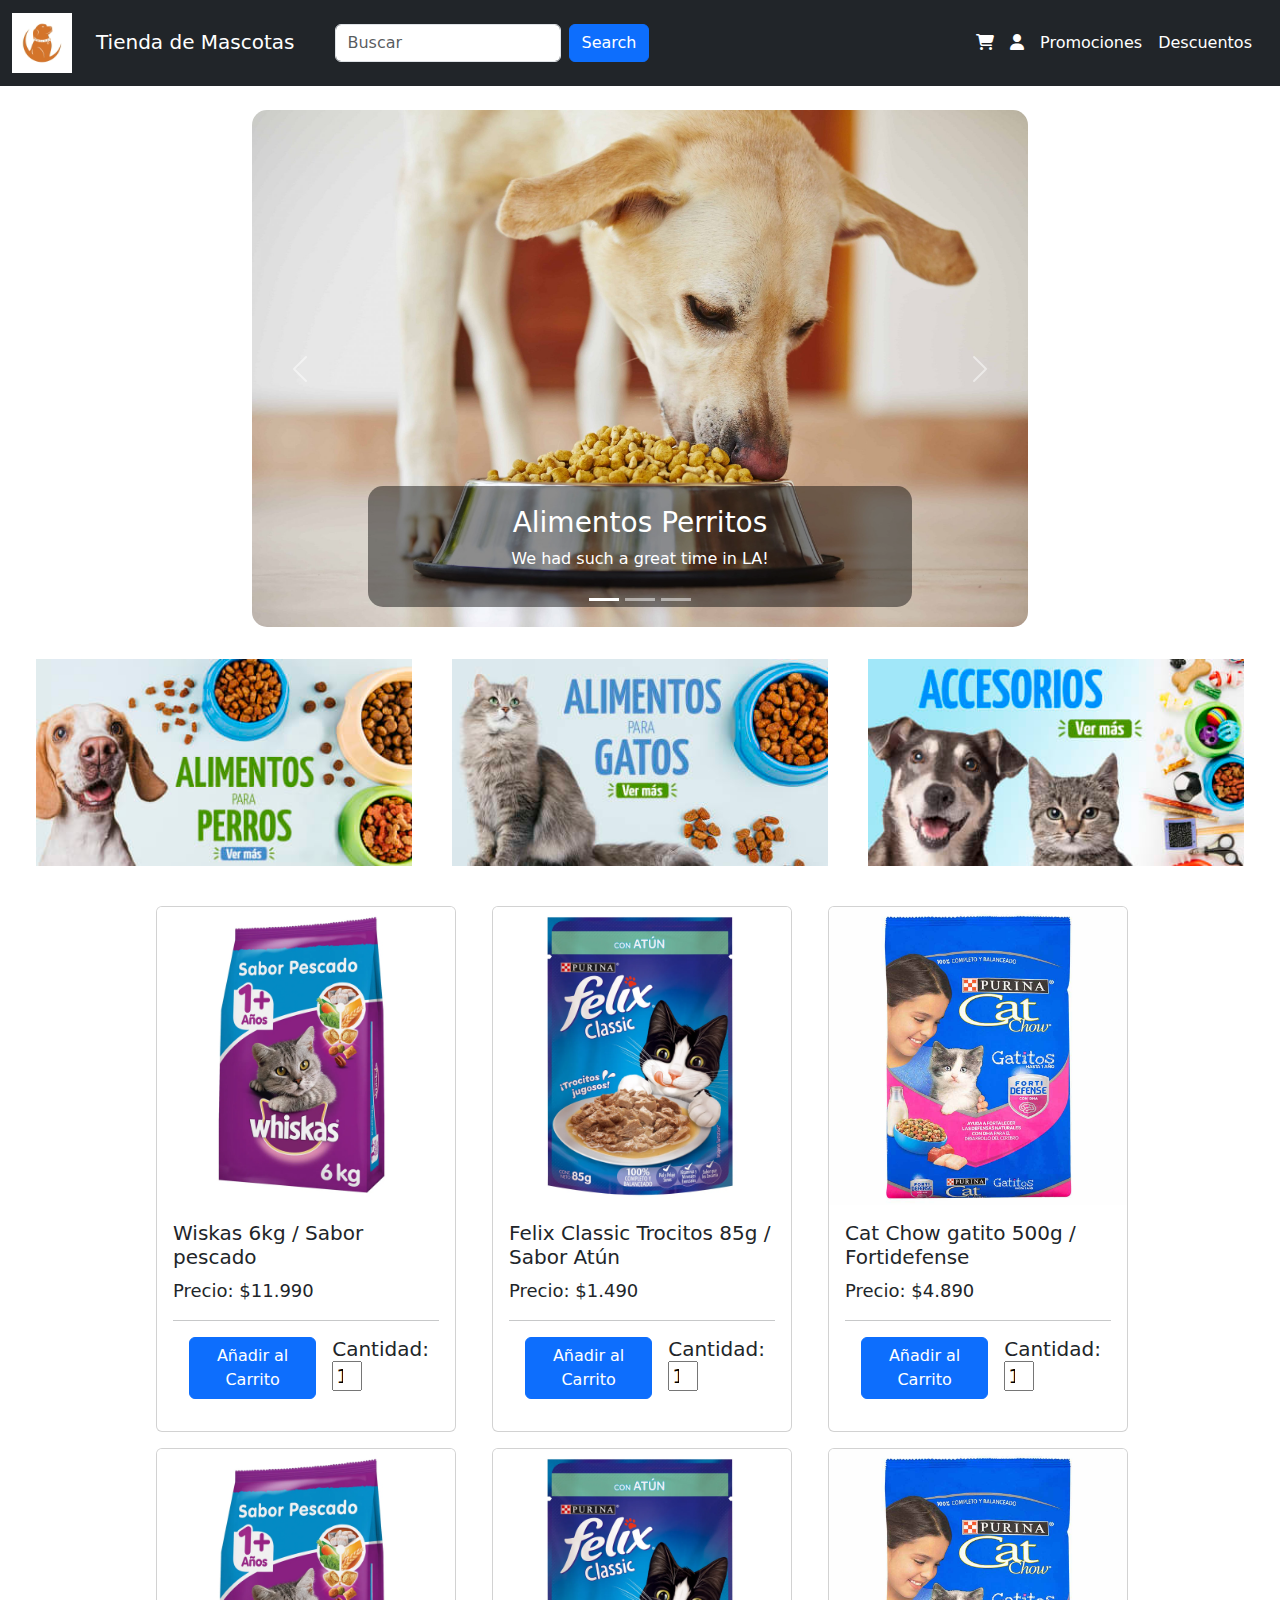
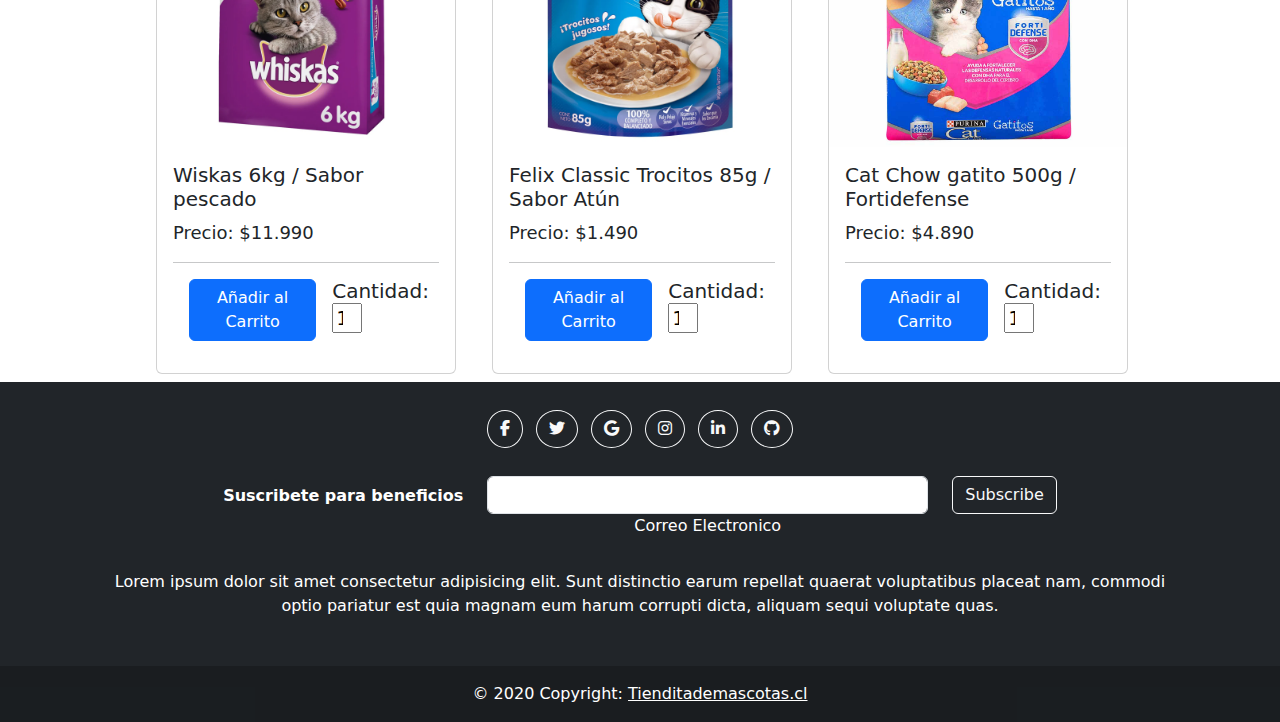
<file: index.html>
<!DOCTYPE html>
<html lang="en">

<head>
    <meta charset="UTF-8">
    <meta http-equiv="X-UA-Compatible" content="IE=edge">
    <meta name="viewport" content="width=device-width, initial-scale=1.0">
    <link href="https://fonts.googleapis.com/icon?family=Material+Icons" rel="stylesheet">
    <!-- Latest compiled and minified CSS -->
    <link href="https://cdn.jsdelivr.net/npm/bootstrap@5.1.3/dist/css/bootstrap.min.css" rel="stylesheet">

    <!-- Latest compiled JavaScript -->
    <script src="https://cdn.jsdelivr.net/npm/bootstrap@5.1.3/dist/js/bootstrap.bundle.min.js"></script>

    <link rel="stylesheet" href="https://cdnjs.cloudflare.com/ajax/libs/font-awesome/6.1.1/css/all.min.css">
    <link rel="stylesheet" href="css/style.css">

    <title>Tienda Mascotas</title>
</head>

<body>

    <nav class="navbar sticky-top navbar-expand-sm navbar-dark bg-dark">
        <div class="container-fluid">
            <a class="navbar-brand" href="javascript:void(0)"><img src="img/pngtree-dog-moon-logo-png-image_847379.jpg"
                    alt="" width="60"><span class="navbar-text text-white m-4">Tienda de Mascotas</span></a>
            <button class="navbar-toggler" type="button" data-bs-toggle="collapse" data-bs-target="#mynavbar">
                <span class="navbar-toggler-icon"></span>
            </button>
            <div class="collapse navbar-collapse justify-content-end" id="mynavbar">
                <form class="d-flex me-auto">
                    <input class="form-control me-2" type="text" placeholder="Buscar">
                    <button class="btn btn-primary" type="submit">Search</button>
                </form>
                <ul class="navbar-nav mx-2">
                    <li class="nav-item">
                        <a class="nav-link" href="" data-bs-toggle="modal" data-bs-target="#sesionModal"><i
                                class="fa fa-cart-shopping"></i></a>
                    </li>
                    <li class="nav-item">
                        <a class="nav-link" href="" data-bs-toggle="modal" data-bs-target="#sesionModal"><i
                                class="fa fa-user"></i></a>
                        </a>
                    </li>
                    <li class="nav-item ">
                        <a class="nav-link" href="javascript:void(0)" data-bs-toggle="modal"
                            data-bs-target="#sesionModal">Promociones</a>
                    </li>
                    <li class="nav-item">
                        <a class="nav-link" href="javascript:void(0)" data-bs-toggle="modal"
                            data-bs-target="#sesionModal">Descuentos</a>
                    </li>
                </ul>
            </div>
        </div>
    </nav>

    <!-- Carousel -->
    <div class="container-fluid">
        <div class="row justify-content-center">
            <div id="demo" class="carousel slide mx-auto m-4" style="width: 800px;" data-bs-ride="carousel">
                <!-- Indicators/dots -->
                <div class="carousel-indicators">
                    <button type="button" data-bs-target="#demo" data-bs-slide-to="0" class="active"></button>
                    <button type="button" data-bs-target="#demo" data-bs-slide-to="1"></button>
                    <button type="button" data-bs-target="#demo" data-bs-slide-to="2"></button>
                </div>

                <!-- The slideshow/carousel -->
                <div class="carousel-inner redondeo-img">
                    <div class="carousel-item active">
                        <img src="img/corousel img2.jpg" alt="" class="d-block w-100">
                        <div class="carousel-caption text-white fondo-texto">
                            <h3>Alimentos Perritos</h3>
                            <p>We had such a great time in LA!</p>
                        </div>
                    </div>
                    <div class="carousel-item">
                        <img src="img/corousel img3.jpg" alt="Chicago" class="d-block w-100">
                        <div class="carousel-caption text-white fondo-texto">
                            <h3>Alimentos Gatitos</h3>
                            <p>We had such a great time in LA!</p>
                        </div>
                    </div>
                    <div class="carousel-item">
                        <img src="img/corousel img4.jpg" alt="New York" class="d-block w-100">
                        <div class="carousel-caption text-white fondo-texto">
                            <h3>Accesorios</h3>
                            <p>We had such a great time in LA!</p>
                        </div>
                    </div>
                </div>


                <!-- Left and right controls/icons -->
                <button class="carousel-control-prev" type="button" data-bs-target="#demo" data-bs-slide="prev">
                    <span class="carousel-control-prev-icon"></span>
                </button>
                <button class="carousel-control-next" type="button" data-bs-target="#demo" data-bs-slide="next">
                    <span class="carousel-control-next-icon"></span>
                </button>
            </div>
        </div>
    </div>

    <div class="container-fluid">
        <div class="row justify-content-center">
            <div class="col-sm-4 nav-item m-2" style="width:400px">
                <img class="card-img-top" src="img/card1.jpg" alt="Card image">
            </div>
            <div class="col-sm-4 nav-item m-2" style="width:400px">
                <img class="card-img-top" src="img/card2.jpg" alt="Card image">
            </div>
            <div class="col-sm-4 nav-item m-2" style="width:400px">
                <img class="card-img-top" src="img/card3.jpg" alt="Card image">
            </div>
        </div>
    </div>

    <div class="container-fluid">
        <div class="row justify-content-center mt-4">
            <div class="col-sm-3 m-2">
                <div class="card" style="width:300px">
                    <a href="#mynavbar"><img class="card-img-top" src="img/comida whiskas.webp" data-bs-toggle="modal"
                            data-bs-target="#sesionModal" alt="Card image"></a>
                    <div class="card-body">
                        <h5 class="card-title">Wiskas 6kg / Sabor pescado</h5>
                        <p class="card-text texto-precio">Precio: $11.990</p>
                        <hr>
                        <div class="row justify-content-center">
                            <div class="d-flex">
                                <p class=""><a href="#" class="btn btn-primary mx-3">Añadir al Carrito</a></p>
                                <h5>Cantidad:<input type="number" class="count" style="width: 30px; height: 30px;" name="qty" value="1"></h5>
                            </div>
                        </div>
                    </div>
                </div>
            </div>
            <div class="col-sm-3 m-2">
                <div class="card" style="width:300px">
                    <a href="#mynavbar"><img class="card-img-top" src="img/comida felix.webp" data-bs-toggle="modal"
                            data-bs-target="#sesionModal" alt="Card image"></a>
                    <div class="card-body">
                        <h5 class="card-title">Felix Classic Trocitos 85g / Sabor Atún</h5>
                        <p class="card-text texto-precio">Precio: $1.490</p>
                        <hr>
                        <div class="row justify-content-center">
                            <div class="d-flex">
                                <p class=""><a href="#" class="btn btn-primary mx-3">Añadir al Carrito</a></p>
                                <h5>Cantidad:<input type="number" class="count" style="width: 30px; height: 30px;" name="qty" value="1"></h5>
                            </div>
                        </div>
                    </div>
                </div>
            </div>
            <div class="col-sm-3 m-2">
                <div class="card" style="width:300px">
                    <a href="#mynavbar"><img class="card-img-top" src="img/comida cat chow.jpg" data-bs-toggle="modal"
                            data-bs-target="#sesionModal" alt="Card image"></a>
                    <div class="card-body">
                        <h5 class="card-title">Cat Chow gatito 500g / Fortidefense</h5>
                        <p class="card-text texto-precio">Precio: $4.890</p>
                        <hr>
                        <div class="row justify-content-center">
                            <div class="d-flex">
                                <p class=""><a href="#" class="btn btn-primary mx-3">Añadir al Carrito</a></p>
                                <h5>Cantidad:<input type="number" class="count" style="width: 30px; height: 30px;" name="qty" value="1"></h5>
                            </div>
                        </div>
                    </div>
                </div>
            </div>
            <div class="col-sm-3 m-2">
                <div class="card" style="width:300px">
                    <a href="#mynavbar"><img class="card-img-top" src="img/comida whiskas.webp" data-bs-toggle="modal"
                            data-bs-target="#sesionModal" alt="Card image"></a>
                    <div class="card-body">
                        <h5 class="card-title">Wiskas 6kg / Sabor pescado</h5>
                        <p class="card-text texto-precio">Precio: $11.990</p>
                        <hr>
                        <div class="row justify-content-center">
                            <div class="d-flex">
                                <p class=""><a href="#" class="btn btn-primary mx-3">Añadir al Carrito</a></p>
                                <h5>Cantidad:<input type="number" class="count" style="width: 30px; height: 30px;" name="qty" value="1"></h5>
                            </div>
                        </div>
                    </div>
                </div>
            </div>
            <div class="col-sm-3 m-2">
                <div class="card" style="width:300px">
                    <a href="#mynavbar"><img class="card-img-top" src="img/comida felix.webp" data-bs-toggle="modal"
                            data-bs-target="#sesionModal" alt="Card image"></a>
                    <div class="card-body">
                        <h5 class="card-title">Felix Classic Trocitos 85g / Sabor Atún</h5>
                        <p class="card-text texto-precio">Precio: $1.490</p>
                        <hr>
                        <div class="row justify-content-center">
                            <div class="d-flex">
                                <p class=""><a href="#" class="btn btn-primary mx-3">Añadir al Carrito</a></p>
                                <h5>Cantidad:<input type="number" class="count" style="width: 30px; height: 30px;" name="qty" value="1"></h5>
                            </div>
                        </div>
                    </div>
                </div>
            </div>
            <div class="col-sm-3 m-2">
                <div class="card" style="width:300px">
                    <a href="#mynavbar"><img class="card-img-top" src="img/comida cat chow.jpg" data-bs-toggle="modal"
                            data-bs-target="#sesionModal" alt="Card image"></a>
                    <div class="card-body">
                        <h5 class="card-title">Cat Chow gatito 500g / Fortidefense</h5>
                        <p class="card-text texto-precio">Precio: $4.890</p>
                        <hr>
                        <div class="row justify-content-center">
                            <div class="d-flex">
                                <p class=""><a href="#" class="btn btn-primary mx-3">Añadir al Carrito</a></p>
                                <h5>Cantidad:<input type="number" class="count" style="width: 30px; height: 30px;" name="qty" value="1"></h5>
                            </div>
                        </div>
                    </div>
                </div>
            </div>
        </div>
    </div>

    <div class="modal" tabindex="-1" id="sesionModal">
        <div class="modal-dialog modal-dialog-centered">
            <div class="modal-content">
                <div class="modal-header">
                    <h5 class="modal-title">Iniciar Sesión</h5>
                    <button type="button" class="btn-close" data-bs-dismiss="modal" aria-label="Close"></button>
                </div>
                <div class="container-fluid">
                    <form action="/action_page.php" class="was-validated m-3">
                        <div class="mb-3 mt-3">
                            <label for="email" class="form-label">Correo:</label>
                            <input type="email" class="form-control" id="email" placeholder="Correo Electronico"
                                name="email" required>
                            <div class="valid-feedback">
                                Correo Registrado!
                            </div>
                        </div>
                        <div class="mb-3">
                            <label for="pwd" class="form-label">Contraseña:</label>
                            <input type="password" class="form-control" id="pwd" placeholder="Insertar Contraseña"
                                name="pswd" required>
                        </div>
                        <div class="form-check mb-3">
                            <label class="form-check-label">
                                <input class="form-check-input" type="checkbox" name="remember"> Mantener Sesión
                                Iniciada
                            </label>
                        </div>
                    </form>
                </div>
                <div class="modal-footer">
                    <a href="" data-bs-toggle="modal" data-bs-target="#registrarModal"><button type="button"
                            class="btn btn-secondary" data-bs-dismiss="modal">Registrarte</button></a>
                    <a href="./logeado.html"><button type="button" class="btn btn-primary">Iniciar Session</button></a>
                </div>
            </div>
        </div>
    </div>

    <div class="modal" tabindex="-1" id="registrarModal">
        <div class="modal-dialog modal-lg modal-dialog-centered">
            <div class="modal-content">
                <div class="modal-header">
                    <h5 class="modal-title">Registrarte</h5>
                    <button type="button" class="btn-close" data-bs-dismiss="modal" aria-label="Close"></button>
                </div>
                <div class="container-fluid">
                    <form action="/action_page.php" class="was-validated m-3">
                        <div class="row">
                            <div class="col-sm-6 mb-3 mt-3">
                                <label for="validationCustom01" class="form-label">Primer Nombre</label>
                                <input type="text" class="form-control" id="validationCustom01"
                                    placeholder="Primer Nombre" required>
                            </div>
                            <div class="col-sm-6 mb-3 mt-3">
                                <label for="validationCustom02" class="form-label">Apellido</label>
                                <input type="text" class="form-control" id="validationCustom02" placeholder="Apellido"
                                    required>
                            </div>
                        </div>
                        <div class="row">
                            <div class="col-sm-4 mb-3 mt-0">
                                <label for="validationCustom04" class="form-label">País</label>
                                <select class="form-select" id="validationCustom04" required>
                                    <option selected disabled value="">País</option>
                                    <option>Chile</option>
                                    <option>Argentina</option>
                                    <option>Colombia</option>
                                    <option>Estados Unidos</option>
                                </select>
                                <div class="invalid-feedback">
                                    Porfavor escoga un país válido.
                                </div>
                            </div>
                            <div class="col-sm-4 mb-3 mt-0">
                                <label for="validationCustom04" class="form-label">Región</label>
                                <select class="form-select" id="validationCustom04" required>
                                    <option selected disabled value="">Región</option>
                                    <option>Metropolitana</option>
                                    <option>Valdivia</option>
                                    <option>Valparaiso</option>
                                    <option>La Serena</option>
                                </select>
                                <div class="invalid-feedback">
                                    Porfavor escoga un región válida.
                                </div>
                            </div>
                            <div class="col-sm-4 mb-3 mt-0">
                                <label for="validationCustom04" class="form-label">Comuna</label>
                                <select class="form-select" id="validationCustom04" required>
                                    <option selected disabled value="">Comuna</option>
                                    <option>Puente Alto</option>
                                    <option>La Reina</option>
                                    <option>Providencia</option>
                                    <option>Maipú</option>
                                </select>
                                <div class="invalid-feedback">
                                    Porfavor escoga una comuna válida.
                                </div>
                            </div>
                        </div>
                        <div class="row">
                            <div class="col-sm-8 mb-3 mt-0">
                                <label for="validationCustom03" class="form-label">Dirección:</label>
                                <input type="text" class="form-control" id="validationCustom03" required>
                                <div class="invalid-feedback">
                                    Inserte una dirección válida.
                                </div>
                            </div>
                            <div class="col-sm-4 mb-3 mt-0">
                                <label for="validationCustom03" class="form-label">Código Postal:</label>
                                <input type="text" class="form-control" id="validationCustom03" required>
                                <div class="invalid-feedback">
                                    Inserte un código válido.
                                </div>
                            </div>
                        </div>

                        <div class="mb-3">
                            <label for="pwd" class="form-label">Contraseña:</label>
                            <input type="password" class="form-control" id="pwd" placeholder="Insertar Contraseña"
                                name="pswd" required>
                        </div>
                        <div class="mb-3">
                            <label for="pwd" class="form-label">Confirmar Contraseña:</label>
                            <input type="password" class="form-control" id="pwd" placeholder="Confirmar Contraseña"
                                name="pswd" required>
                            <div class="valid-feedback">
                                Contraseña confirmada!
                            </div>
                        </div>
                        <div class="form-check mb-3">
                            <label class="form-check-label">
                                <input class="form-check-input" type="checkbox" name="remember" required> Acepto
                                terminos y condiciones
                            </label>
                            <br>
                            <label class="form-check-label">
                                <input class="form-check-input" type="checkbox" name="remember"> Desea recibir contenido
                                publicitado a su correo?
                            </label>
                        </div>
                    </form>
                </div>
                <div class="modal-footer">
                    <a href="./index.html"><button type="button" class="btn btn-primary">Registrarse</button></a>
                </div>
            </div>
        </div>
    </div>

    <!-- Footer -->
    <footer class="bg-dark text-center text-white" id="asd">
        <!-- Grid container -->
        <div class="container p-4">
            <!-- Section: Social media -->
            <section class="mb-4">
                <!-- Facebook -->
                <a class="btn btn-outline-light btn-floating m-1 rounded-circle" href="#!" role="button"><i
                        class="fab fa-facebook-f "></i></a>

                <!-- Twitter -->
                <a class="btn btn-outline-light btn-floating m-1 rounded-circle" href="#!" role="button"><i
                        class="fab fa-twitter"></i></a>

                <!-- Google -->
                <a class="btn btn-outline-light btn-floating m-1 rounded-circle" href="#!" role="button"><i
                        class="fab fa-google"></i></a>

                <!-- Instagram -->
                <a class="btn btn-outline-light btn-floating m-1 rounded-circle" href="#!" role="button"><i
                        class="fab fa-instagram"></i></a>

                <!-- Linkedin -->
                <a class="btn btn-outline-light btn-floating m-1 rounded-circle" href="#!" role="button"><i
                        class="fab fa-linkedin-in"></i></a>

                <!-- Github -->
                <a class="btn btn-outline-light btn-floating m-1 rounded-circle" href="#!" role="button"><i
                        class="fab fa-github"></i></a>
            </section>
            <!-- Section: Social media -->

            <!-- Section: Form -->
            <section class="">
                <form action="">
                    <!--Grid row-->
                    <div class="row d-flex justify-content-center">
                        <!--Grid column-->
                        <div class="col-auto">
                            <p class="pt-2">
                                <strong>Suscribete para beneficios</strong>
                            </p>
                        </div>
                        <!--Grid column-->

                        <!--Grid column-->
                        <div class="col-md-5 col-12">
                            <!-- Email input -->
                            <div class="form-outline form-white mb-4">
                                <input type="email" id="form5Example21" class="form-control" />
                                <label class="form-label" for="form5Example21">Correo Electronico</label>
                            </div>
                        </div>
                        <!--Grid column-->

                        <!--Grid column-->
                        <div class="col-auto">
                            <!-- Submit button -->
                            <a href="#mynavbar">
                                <button type="button" class="btn btn-outline-light mb-4" data-bs-toggle="modal"
                                    data-bs-target="#sesionModal">
                                    Subscribe
                                </button></a>
                        </div>
                        <!--Grid column-->
                    </div>
                    <!--Grid row-->
                </form>
            </section>
            <!-- Section: Form -->

            <!-- Section: Text -->
            <section class="mb-4">
                <p>
                    Lorem ipsum dolor sit amet consectetur adipisicing elit. Sunt distinctio earum
                    repellat quaerat voluptatibus placeat nam, commodi optio pariatur est quia magnam
                    eum harum corrupti dicta, aliquam sequi voluptate quas.
                </p>
            </section>
            <!-- Section: Text -->

            <!-- Section: Links -->
            <section class="">

            </section>
            <!-- Section: Links -->
        </div>
        <!-- Grid container -->

        <!-- Copyright -->
        <div class="text-center p-3" style="background-color: rgba(0, 0, 0, 0.2);">
            © 2020 Copyright:
            <a class="text-white" href="#">Tienditademascotas.cl</a>
        </div>
        <!-- Copyright -->
    </footer>
    <!-- Footer -->

</body>

</html>
</file>
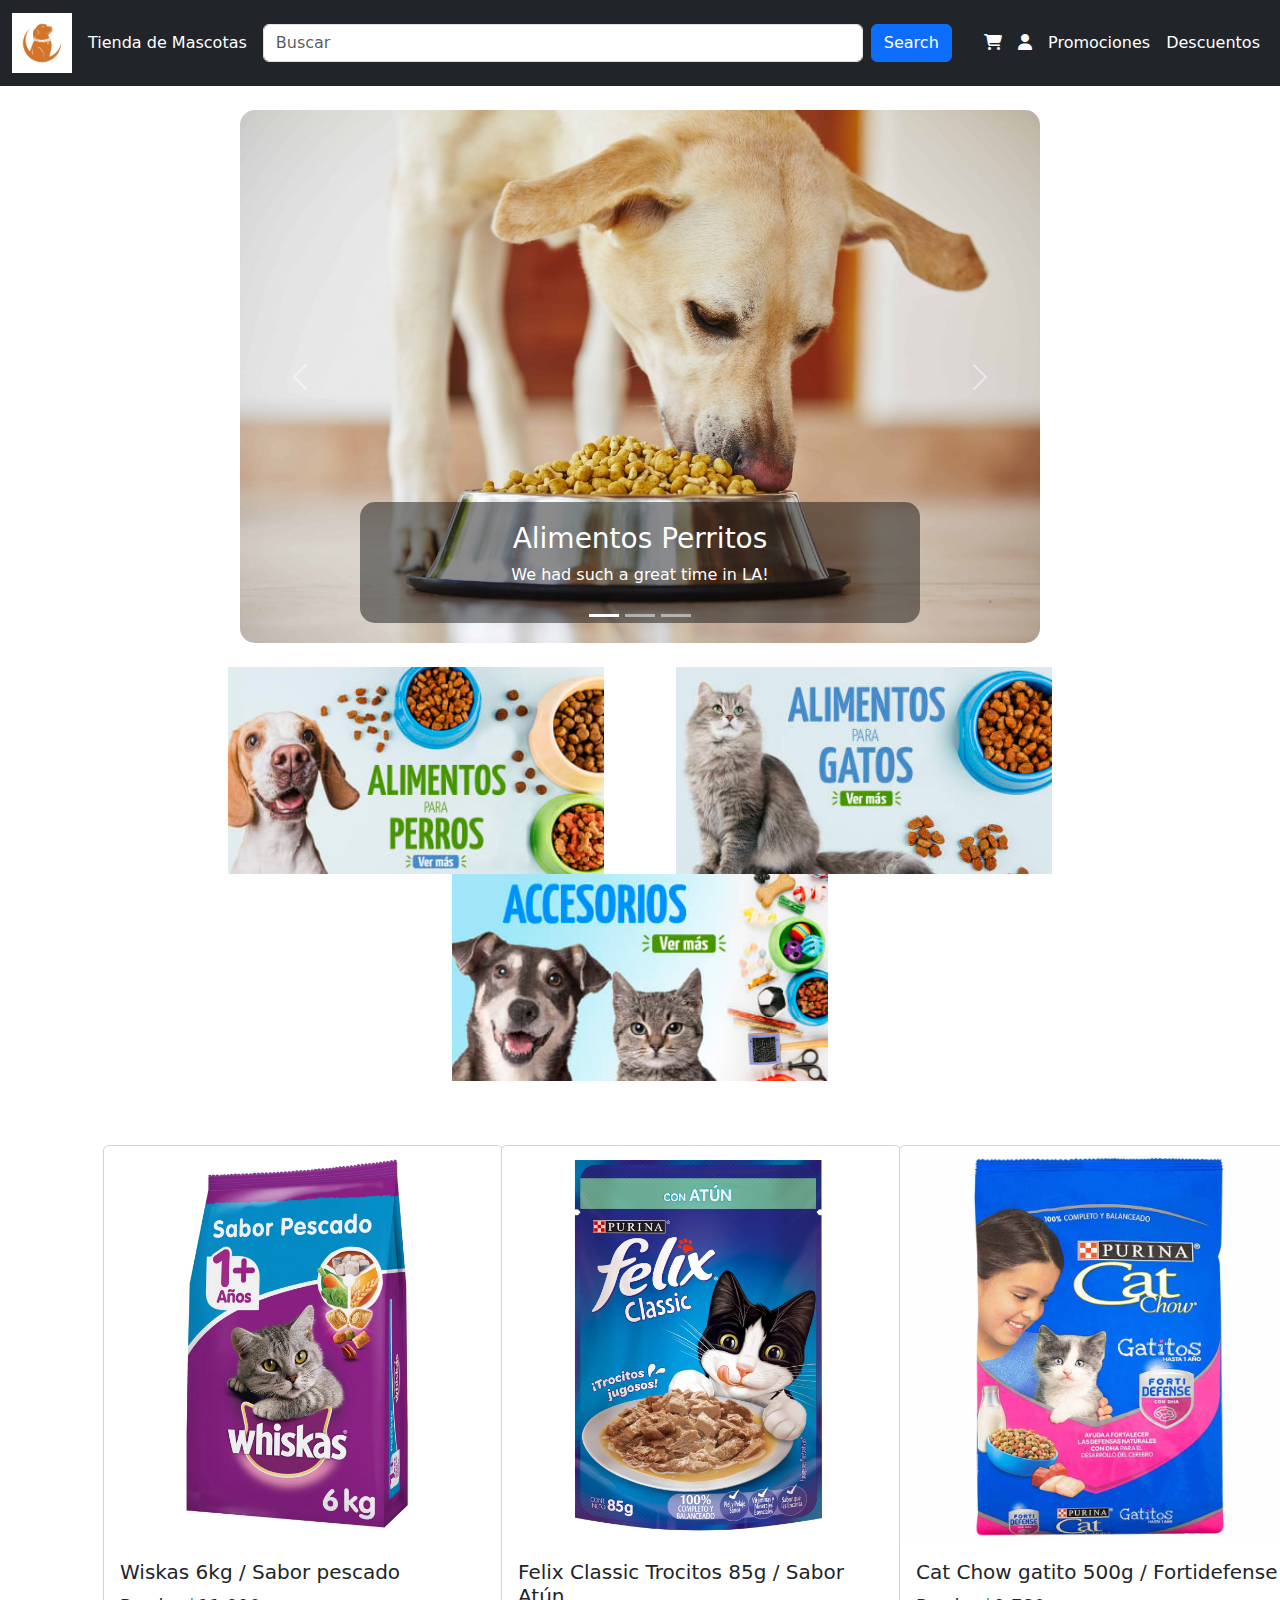
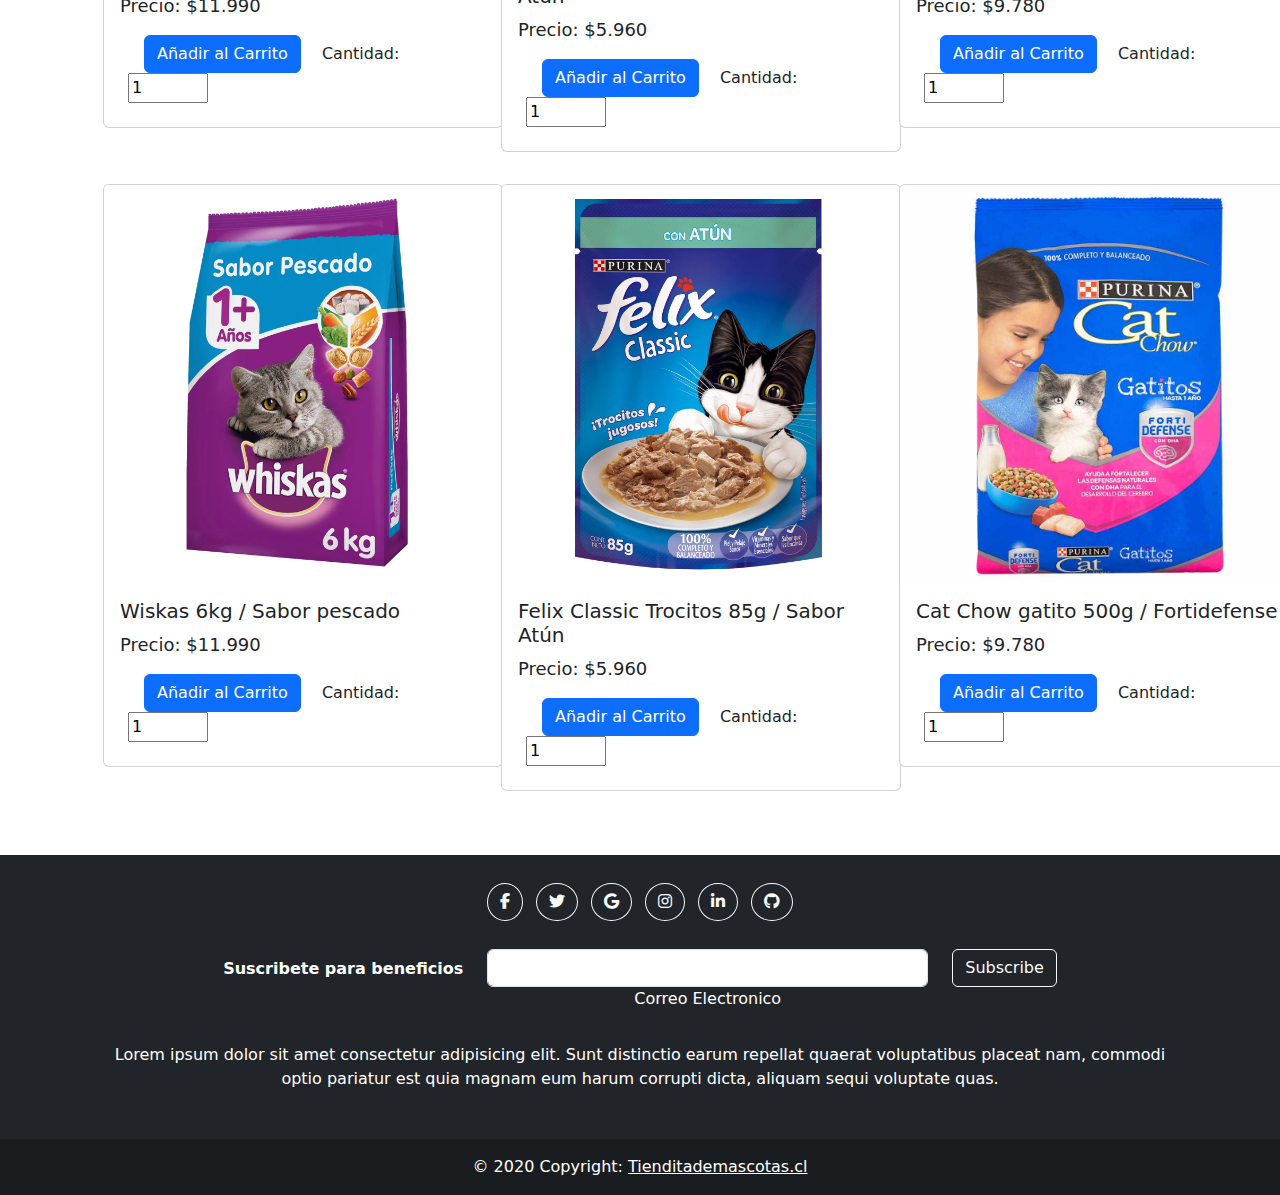
<file: Proyecto Semestral/index.html>
<!DOCTYPE html>
<html lang="en">

<head>
    <meta charset="UTF-8">
    <meta http-equiv="X-UA-Compatible" content="IE=edge">
    <meta name="viewport" content="width=device-width, initial-scale=1.0">
    <link href="https://fonts.googleapis.com/icon?family=Material+Icons" rel="stylesheet">
    <!-- Latest compiled and minified CSS -->
    <link href="https://cdn.jsdelivr.net/npm/bootstrap@5.1.3/dist/css/bootstrap.min.css" rel="stylesheet">

    <!-- Latest compiled JavaScript -->
    <script src="https://cdn.jsdelivr.net/npm/bootstrap@5.1.3/dist/js/bootstrap.bundle.min.js"></script>

    <link rel="stylesheet" href="https://cdnjs.cloudflare.com/ajax/libs/font-awesome/6.1.1/css/all.min.css">
    <link rel="stylesheet" href="css/style.css">

    <title>Document</title>
</head>

<body>

    <nav class="navbar navbar-expand-sm navbar-dark bg-dark">
        <div class="container-fluid">
            <a class="navbar-brand" href="javascript:void(0)"><img src="img/pngtree-dog-moon-logo-png-image_847379.jpg"
                    alt="" width="60"></a>
            <button class="navbar-toggler" type="button" data-bs-toggle="collapse" data-bs-target="#mynavbar">
                <span class="navbar-toggler-icon"></span>
            </button>
            <span class="navbar-text text-white">Tienda de Mascotas</span>
            <ul class="nav m-3">
                <form class="d-flex">
                    <input class="form-control me-2" style="width: 600px;" type="text" placeholder="Buscar">
                    <button class="btn btn-primary" type="button">Search</button>
                </form>
            </ul>
            <div class="collapse navbar-collapse justify-content-end" id="mynavbar">

                <ul class="navbar-nav">
                    <li class="nav-item">
                        <a class="nav-link" href="" data-bs-toggle="modal" data-bs-target="#sesionModal"><i class="fa fa-cart-shopping"></i></a>
                    </li>
                    <li class="nav-item">
                        <a class="nav-link" href="" data-bs-toggle="modal" data-bs-target="#sesionModal"><i
                                class="fa fa-user"></i></a>
                        </a>
                    </li>
                    <li class="nav-item ">
                        <a class="nav-link" href="javascript:void(0)">Promociones</a>
                    </li>
                    <li class="nav-item">
                        <a class="nav-link" href="javascript:void(0)">Descuentos</a>
                    </li>
                </ul>
            </div>
        </div>
    </nav>

    <!-- Carousel -->
    <div id="demo" class="carousel slide mx-auto m-4" style="width: 800px;" data-bs-ride="carousel">

        <!-- Indicators/dots -->
        <div class="carousel-indicators">
            <button type="button" data-bs-target="#demo" data-bs-slide-to="0" class="active"></button>
            <button type="button" data-bs-target="#demo" data-bs-slide-to="1"></button>
            <button type="button" data-bs-target="#demo" data-bs-slide-to="2"></button>
        </div>

        <!-- The slideshow/carousel -->
        <div class="carousel-inner redondeo-img">
            <div class="carousel-item active">
                <img src="img/corousel img2.jpg" alt="" class="d-block w-100">
                <div class="carousel-caption text-white fondo-texto">
                    <h3>Alimentos Perritos</h3>
                    <p>We had such a great time in LA!</p>
                </div>
            </div>
            <div class="carousel-item">
                <img src="img/corousel img3.jpg" alt="Chicago" class="d-block w-100">
                <div class="carousel-caption text-white fondo-texto">
                    <h3>Alimentos Gatitos</h3>
                    <p>We had such a great time in LA!</p>
                </div>
            </div>
            <div class="carousel-item">
                <img src="img/corousel img4.jpg" alt="New York" class="d-block w-100">
                <div class="carousel-caption text-white fondo-texto">
                    <h3>Accesorios</h3>
                    <p>We had such a great time in LA!</p>
                </div>
            </div>
        </div>


        <!-- Left and right controls/icons -->
        <button class="carousel-control-prev" type="button" data-bs-target="#demo" data-bs-slide="prev">
            <span class="carousel-control-prev-icon"></span>
        </button>
        <button class="carousel-control-next" type="button" data-bs-target="#demo" data-bs-slide="next">
            <span class="carousel-control-next-icon"></span>
        </button>
    </div>

    <div class="row justify-content-center m-4">
        <div class="nav-item mx-4" style="width:400px">
            <img class="card-img-top" src="img/card1.jpg" alt="Card image">
        </div>
        <div class="nav-item mx-4" style="width:400px">
            <img class="card-img-top" src="img/card2.jpg" alt="Card image">
        </div>
        <div class="nav-item mx-4" style="width:400px">
            <img class="card-img-top" src="img/card3.jpg" alt="Card image">
        </div>
    </div>

    <div class="m-5 justify-content-center">
        <div class="row justify-content-center">
            <div class="col-sm-3 m-5 my-3">
                <div class="card" style="width:400px">
                    <img class="card-img-top" src="img/comida whiskas.webp" alt="Card image">
                    <div class="card-body">
                        <h5 class="card-title">Wiskas 6kg / Sabor pescado</h5>
                        <p class="card-text texto-precio">Precio: $11.990</p>
                        <p class="m-2"><a href="#" class="btn btn-primary mx-3">Añadir al Carrito</a> Cantidad: <input
                                type="number" class="count" style="width: 80px;" name="qty" value="1"></p>
                    </div>
                </div>
            </div>
            <div class="col-sm-3 m-5 my-3">
                <div class="card" style="width:400px">
                    <img class="card-img-top" src="img/comida felix.webp" alt="Card image">
                    <div class="card-body">
                        <h5 class="card-title">Felix Classic Trocitos 85g / Sabor Atún</h5>
                        <p class="card-text texto-precio">Precio: $5.960</p>
                        <p class="m-2"><a href="#" class="btn btn-primary mx-3">Añadir al Carrito</a> Cantidad: <input
                                type="number" class="count" style="width: 80px;" name="qty" value="1"></p>
                    </div>
                </div>
            </div>
            <div class="col-sm-3 m-5 my-3">
                <div class="card" style="width:400px">
                    <img class="card-img-top" src="img/comida cat chow.jpg" alt="Card image">
                    <div class="card-body">
                        <h5 class="card-title">Cat Chow gatito 500g / Fortidefense</h5>
                        <p class="card-text texto-precio">Precio: $9.780</p>
                        <p class="m-2"><a href="#" class="btn btn-primary mx-3">Añadir al Carrito</a> Cantidad: <input
                                type="number" class="count" style="width: 80px;" name="qty" value="1"></p>
                    </div>
                </div>
            </div>
        </div>
        <div class="row justify-content-center">
            <div class="col-sm-3 m-5 my-3">
                <div class="card" style="width:400px">
                    <img class="card-img-top" src="img/comida whiskas.webp" alt="Card image">
                    <div class="card-body">
                        <h5 class="card-title">Wiskas 6kg / Sabor pescado</h5>
                        <p class="card-text texto-precio">Precio: $11.990</p>
                        <p class="m-2"><a href="#" class="btn btn-primary mx-3">Añadir al Carrito</a> Cantidad: <input
                                type="number" class="count" style="width: 80px;" name="qty" value="1"></p>
                    </div>
                </div>
            </div>
            <div class="col-sm-3 m-5 my-3">
                <div class="card" style="width:400px">
                    <img class="card-img-top" src="img/comida felix.webp" alt="Card image">
                    <div class="card-body">
                        <h5 class="card-title">Felix Classic Trocitos 85g / Sabor Atún</h5>
                        <p class="card-text texto-precio">Precio: $5.960</p>
                        <p class="m-2"><a href="#" class="btn btn-primary mx-3">Añadir al Carrito</a> Cantidad: <input
                                type="number" class="count" style="width: 80px;" name="qty" value="1"></p>
                    </div>
                </div>
            </div>
            <div class="col-sm-3 m-5 my-3">
                <div class="card" style="width:400px">
                    <img class="card-img-top" src="img/comida cat chow.jpg" alt="Card image">
                    <div class="card-body">
                        <h5 class="card-title">Cat Chow gatito 500g / Fortidefense</h5>
                        <p class="card-text texto-precio">Precio: $9.780</p>
                        <p class="m-2"><a href="#" class="btn btn-primary mx-3">Añadir al Carrito</a> Cantidad: <input
                                type="number" class="count" style="width: 80px;" name="qty" value="1"></p>
                    </div>
                </div>
            </div>
        </div>
    </div>

    <div class="modal" tabindex="-1" id="sesionModal">
        <div class="modal-dialog modal-dialog-centered">
            <div class="modal-content">
                <div class="modal-header">
                    <h5 class="modal-title">Iniciar Sesión</h5>
                    <button type="button" class="btn-close" data-bs-dismiss="modal" aria-label="Close"></button>
                </div>
                <div class="container-fluid">
                    <form action="/action_page.php" class="was-validated m-3">
                        <div class="mb-3 mt-3">
                            <label for="email" class="form-label">Correo:</label>
                            <input type="email" class="form-control" id="email" placeholder="Correo Electronico"
                                name="email" required>
                            <div class="valid-feedback">
                                Correo Registrado!
                            </div>
                        </div>
                        <div class="mb-3">
                            <label for="pwd" class="form-label">Contraseña:</label>
                            <input type="password" class="form-control" id="pwd" placeholder="Insertar Contraseña"
                                name="pswd" required>
                        </div>
                        <div class="form-check mb-3">
                            <label class="form-check-label">
                                <input class="form-check-input" type="checkbox" name="remember"> Mantener Sesión
                                Iniciada
                            </label>
                        </div>
                    </form>
                </div>
                <div class="modal-footer">
                    <a href="" data-bs-toggle="modal" data-bs-target="#registrarModal"><button type="button"
                            class="btn btn-secondary" data-bs-dismiss="modal">Registrarte</button></a>
                    <a href="./logeado.html"><button type="button" class="btn btn-primary">Iniciar Session</button></a>
                </div>
            </div>
        </div>
    </div>

    <div class="modal" tabindex="-1" id="registrarModal">
        <div class="modal-dialog modal-lg modal-dialog-centered">
            <div class="modal-content">
                <div class="modal-header">
                    <h5 class="modal-title">Registrarte</h5>
                    <button type="button" class="btn-close" data-bs-dismiss="modal" aria-label="Close"></button>
                </div>
                <div class="container-fluid">
                    <form action="/action_page.php" class="was-validated m-3">
                        <div class="row">
                            <div class="col-sm-6 mb-3 mt-3">
                                <label for="validationCustom01" class="form-label">Primer Nombre</label>
                                <input type="text" class="form-control" id="validationCustom01"
                                    placeholder="Primer Nombre" required>
                            </div>
                            <div class="col-sm-6 mb-3 mt-3">
                                <label for="validationCustom02" class="form-label">Apellido</label>
                                <input type="text" class="form-control" id="validationCustom02" placeholder="Apellido"
                                    required>
                            </div>
                        </div>
                        <div class="row">
                            <div class="col-sm-4 mb-3 mt-0">
                                <label for="validationCustom04" class="form-label">País</label>
                                <select class="form-select" id="validationCustom04" required>
                                    <option selected disabled value="">País</option>
                                    <option>Chile</option>
                                    <option>Argentina</option>
                                    <option>Colombia</option>
                                    <option>Estados Unidos</option>
                                </select>
                                <div class="invalid-feedback">
                                    Porfavor escoga un país válido.
                                </div>
                            </div>
                            <div class="col-sm-4 mb-3 mt-0">
                                <label for="validationCustom04" class="form-label">Región</label>
                                <select class="form-select" id="validationCustom04" required>
                                    <option selected disabled value="">Región</option>
                                    <option>Metropolitana</option>
                                    <option>Valdivia</option>
                                    <option>Valparaiso</option>
                                    <option>La Serena</option>
                                </select>
                                <div class="invalid-feedback">
                                    Porfavor escoga un región válida.
                                </div>
                            </div>
                            <div class="col-sm-4 mb-3 mt-0">
                                <label for="validationCustom04" class="form-label">Comuna</label>
                                <select class="form-select" id="validationCustom04" required>
                                    <option selected disabled value="">Comuna</option>
                                    <option>Puente Alto</option>
                                    <option>La Reina</option>
                                    <option>Providencia</option>
                                    <option>Maipú</option>
                                </select>
                                <div class="invalid-feedback">
                                    Porfavor escoga una comuna válida.
                                </div>
                            </div>
                        </div>
                        <div class="row">  
                            <div class="col-sm-8 mb-3 mt-0">
                                <label for="validationCustom03" class="form-label">Dirección:</label>
                                <input type="text" class="form-control" id="validationCustom03" required>
                                <div class="invalid-feedback">
                                    Inserte una dirección válida.
                                </div>
                            </div>
                            <div class="col-sm-4 mb-3 mt-0">
                                <label for="validationCustom03" class="form-label">Código Postal:</label>
                                <input type="text" class="form-control" id="validationCustom03" required>
                                <div class="invalid-feedback">
                                    Inserte un código válido.
                                </div>
                            </div>
                        </div>

                        <div class="mb-3">
                            <label for="pwd" class="form-label">Contraseña:</label>
                            <input type="password" class="form-control" id="pwd" placeholder="Insertar Contraseña"
                                name="pswd" required>
                        </div>
                        <div class="mb-3">
                            <label for="pwd" class="form-label">Confirmar Contraseña:</label>
                            <input type="password" class="form-control" id="pwd" placeholder="Confirmar Contraseña"
                                name="pswd" required>
                            <div class="valid-feedback">
                                Contraseña confirmada!
                            </div>
                        </div>
                        <div class="form-check mb-3">
                            <label class="form-check-label">
                                <input class="form-check-input" type="checkbox" name="remember" required> Acepto
                                terminos y condiciones
                            </label>
                            <br>
                            <label class="form-check-label">
                                <input class="form-check-input" type="checkbox" name="remember"> Desea recibir contenido
                                publicitado a su correo?
                            </label>
                        </div>
                    </form>
                </div>
                <div class="modal-footer">
                    <a href="./index.html"><button type="button" class="btn btn-primary">Registrarse</button></a>
                </div>
            </div>
        </div>
    </div>

    <!-- Footer -->
    <footer class="bg-dark text-center text-white" id="asd">
        <!-- Grid container -->
        <div class="container p-4">
            <!-- Section: Social media -->
            <section class="mb-4">
                <!-- Facebook -->
                <a class="btn btn-outline-light btn-floating m-1 rounded-circle" href="#!" role="button"><i
                        class="fab fa-facebook-f "></i></a>

                <!-- Twitter -->
                <a class="btn btn-outline-light btn-floating m-1 rounded-circle" href="#!" role="button"><i
                        class="fab fa-twitter"></i></a>

                <!-- Google -->
                <a class="btn btn-outline-light btn-floating m-1 rounded-circle" href="#!" role="button"><i
                        class="fab fa-google"></i></a>

                <!-- Instagram -->
                <a class="btn btn-outline-light btn-floating m-1 rounded-circle" href="#!" role="button"><i
                        class="fab fa-instagram"></i></a>

                <!-- Linkedin -->
                <a class="btn btn-outline-light btn-floating m-1 rounded-circle" href="#!" role="button"><i
                        class="fab fa-linkedin-in"></i></a>

                <!-- Github -->
                <a class="btn btn-outline-light btn-floating m-1 rounded-circle" href="#!" role="button"><i
                        class="fab fa-github"></i></a>
            </section>
            <!-- Section: Social media -->

            <!-- Section: Form -->
            <section class="">
                <form action="">
                    <!--Grid row-->
                    <div class="row d-flex justify-content-center">
                        <!--Grid column-->
                        <div class="col-auto">
                            <p class="pt-2">
                                <strong>Suscribete para beneficios</strong>
                            </p>
                        </div>
                        <!--Grid column-->

                        <!--Grid column-->
                        <div class="col-md-5 col-12">
                            <!-- Email input -->
                            <div class="form-outline form-white mb-4">
                                <input type="email" id="form5Example21" class="form-control" />
                                <label class="form-label" for="form5Example21">Correo Electronico</label>
                            </div>
                        </div>
                        <!--Grid column-->

                        <!--Grid column-->
                        <div class="col-auto">
                            <!-- Submit button -->
                            <a href="#mynavbar">
                                <button type="button" class="btn btn-outline-light mb-4" data-bs-toggle="modal"
                                    data-bs-target="#sesionModal">
                                    Subscribe
                                </button></a>
                        </div>
                        <!--Grid column-->
                    </div>
                    <!--Grid row-->
                </form>
            </section>
            <!-- Section: Form -->

            <!-- Section: Text -->
            <section class="mb-4">
                <p>
                    Lorem ipsum dolor sit amet consectetur adipisicing elit. Sunt distinctio earum
                    repellat quaerat voluptatibus placeat nam, commodi optio pariatur est quia magnam
                    eum harum corrupti dicta, aliquam sequi voluptate quas.
                </p>
            </section>
            <!-- Section: Text -->

            <!-- Section: Links -->
            <section class="">

            </section>
            <!-- Section: Links -->
        </div>
        <!-- Grid container -->

        <!-- Copyright -->
        <div class="text-center p-3" style="background-color: rgba(0, 0, 0, 0.2);">
            © 2020 Copyright:
            <a class="text-white" href="#">Tienditademascotas.cl</a>
        </div>
        <!-- Copyright -->
    </footer>
    <!-- Footer -->

</body>

</html>
</file>
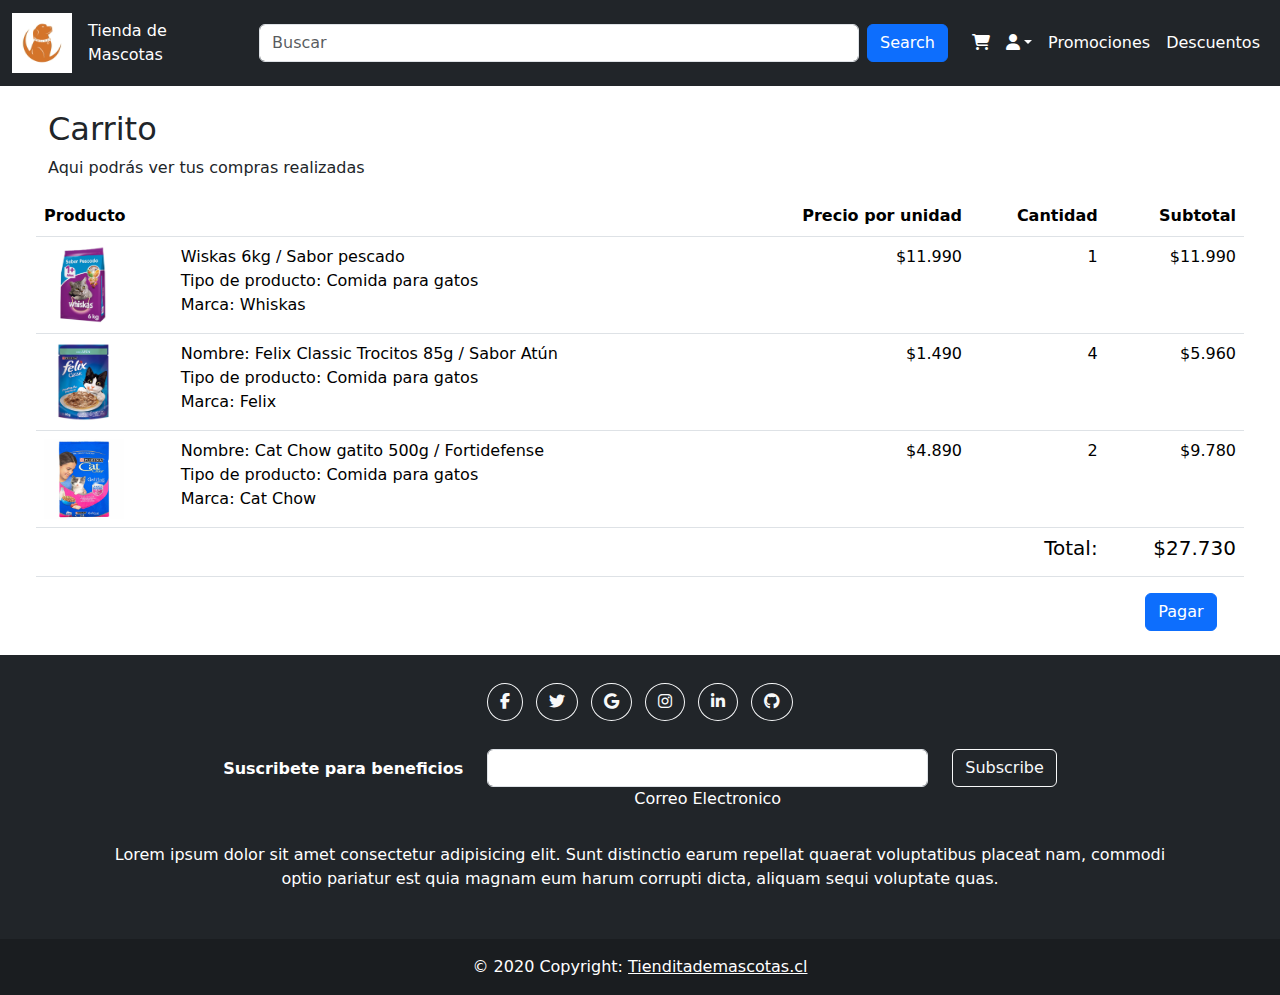
<file: carrito.html>
<!DOCTYPE html>
<html lang="en">

<head>
    <meta charset="UTF-8">
    <meta http-equiv="X-UA-Compatible" content="IE=edge">
    <meta name="viewport" content="width=device-width, initial-scale=1.0">
    <link href="https://fonts.googleapis.com/icon?family=Material+Icons" rel="stylesheet">
    <!-- Latest compiled and minified CSS -->
    <link href="https://cdn.jsdelivr.net/npm/bootstrap@5.1.3/dist/css/bootstrap.min.css" rel="stylesheet">

    <!-- Latest compiled JavaScript -->
    <script src="https://cdn.jsdelivr.net/npm/bootstrap@5.1.3/dist/js/bootstrap.bundle.min.js"></script>

    <link rel="stylesheet" href="https://cdnjs.cloudflare.com/ajax/libs/font-awesome/6.1.1/css/all.min.css">
    <link rel="stylesheet" href="css/style.css">

    <title>Carrito</title>
</head>

<body>

    <nav class="navbar navbar-expand-sm navbar-dark bg-dark">
        <div class="container-fluid">
            <a class="navbar-brand" href="./logeado.html"><img src="img/pngtree-dog-moon-logo-png-image_847379.jpg"
                    alt="" width="60"></a>
            <button class="navbar-toggler" type="button" data-bs-toggle="collapse" data-bs-target="#mynavbar">
                <span class="navbar-toggler-icon"></span>
            </button>
            <span class="navbar-text text-white">Tienda de Mascotas</span>
            <ul class="nav m-3">
                <form class="d-flex">
                    <input class="form-control me-2" style="width: 600px;" type="text" placeholder="Buscar">
                    <button class="btn btn-primary" type="button">Search</button>
                </form>
            </ul>
            <div class="collapse navbar-collapse justify-content-end" id="mynavbar">

                <ul class="navbar-nav">
                    <li class="nav-item">
                        <a class="nav-link" href="javascript:void(0)"><i class="fa fa-cart-shopping"></i></a>
                    </li>
                    <li class="nav-item dropdown">
                        <a class="nav-link dropdown-toggle" href="#" role="button" data-bs-toggle="dropdown"><i
                                class="fa fa-user"></i></a>
                        <ul class="dropdown-menu">
                            <li><a class="dropdown-item" href="./compras.html">Compras</a></li>
                            <li><a class="dropdown-item" href="#asd">Suscripción</a></li>
                            <li><a class="dropdown-item" href="./index.html">Cerrar Sesión</a></li>
                        </ul>
                    </li>
                    <li class="nav-item ">
                        <a class="nav-link" href="javascript:void(0)">Promociones</a>
                    </li>
                    <li class="nav-item">
                        <a class="nav-link" href="javascript:void(0)">Descuentos</a>
                    </li>
                </ul>
            </div>
        </div>
    </nav>

    <div class="container-fluid mt-3">
        <div class="row justify-content-center m-4">
            <h2>Carrito</h2>
            <p>Aqui podrás ver tus compras realizadas</p>
            <table class="table table-hover">
                <thead>
                    <tr>
                        <th>Producto</th>
                        <th></th>
                        <th class="text-end">Precio por unidad</th>
                        <th class="text-end">Cantidad</th>
                        <th class="text-end">Subtotal</th>
                    </tr>
                </thead>
                <tbody>
                    <tr>
                        <td><img src="./img/comida whiskas.webp" alt="" width="80px"></td>
                        <td>Wiskas 6kg / Sabor pescado <br> Tipo de producto: Comida para gatos <br> Marca: Whiskas
                        </td>
                        <td class="text-end">
                            $11.990
                        </td>
                        <td class="text-end">
                            1
                        </td>
                        <td class="text-end">
                            $11.990
                        </td>
                    </tr>
                    <tr>
                        <td><img src="./img/comida felix.webp" alt="" width="80px"></td>
                        <td>Nombre: Felix Classic Trocitos 85g / Sabor Atún <br> Tipo de producto: Comida para gatos
                            <br>
                            Marca: Felix
                        </td>
                        <td class="text-end">
                            $1.490
                        </td>
                        <td class="text-end">
                            4
                        </td>
                        <td class="text-end">
                            $5.960
                        </td>
                    </tr>
                    <tr>
                        <td><img src="./img/comida cat chow.jpg" alt="" width="80px"></td>
                        <td>Nombre: Cat Chow gatito 500g / Fortidefense <br> Tipo de producto: Comida para gatos <br>
                            Marca:
                            Cat Chow
                        </td>
                        <td class="text-end">
                            $4.890
                        </td>
                        <td class="text-end">
                            2
                        </td>
                        <td class="text-end">
                            $9.780
                        </td>
                    </tr>
                    <tr class="text-end">
                        <td></td>
                        <td></td>
                        <td></td>
                        <td>
                            <h5>Total:</h5>
                        </td>
                        <td>
                            <h5>$27.730</h5>
                        </td>
                    </tr>
                </tbody>
            </table>
            <div class="row justify-content-end">
                <div class="col-sm-1">
                    <a href="" data-bs-toggle="modal" data-bs-target="#metodopagoModal"><button type="button"
                            class="btn btn-primary">Pagar</button></a>
                </div>
            </div>

        </div>

    </div>

    <div class="modal" tabindex="-1" id="metodopagoModal">
        <div class="modal-dialog modal-lg modal-dialog-centered">
            <div class="modal-content">
                <div class="modal-header">
                    <h4 class="modal-title">Pagar</h4>
                    <button type="button" class="btn-close" data-bs-dismiss="modal" aria-label="Close"></button>
                </div>
                <div class="modal-body">
                    <div class="container-fluid">
                        <h3>Selecione su metodo de Pago</h3>
                        <div class="form-check">
                            <input class="form-check-input" type="radio" name="flexRadioDefault" id="flexRadioDefault1">
                            <label class="form-check-label" for="flexRadioDefault1">
                                <div class="row">
                                    <div class="col-sm-4">
                                        <img src="./img/paypal.png" alt="" width="90px">
                                    </div>
                                </div>

                            </label>
                        </div>
                        <hr>
                        <div class="form-check">
                            <input class="form-check-input" type="radio" name="flexRadioDefault" id="flexRadioDefault2"
                                checked>
                            <label class="form-check-label" for="flexRadioDefault2">
                                Tarjeta de Credito
                                <div class="row">
                                    <div class="col-sm-4">
                                        <img src="./img/tarjetas-credito-logos.png" alt="" width="200px">
                                    </div>
                                </div>
                            </label>
                        </div>
                        <hr>
                        <div class="form-check">
                            <input class="form-check-input" type="radio" name="flexRadioDefault" id="flexRadioDefault2"
                                checked>
                            <label class="form-check-label" for="flexRadioDefault2">
                                <div class="row">
                                    <div class="col-sm-4 m-2">
                                        <img src="./img/version-horizontal-large-logo-mercado-pago.webp" alt=""
                                            width="130px">
                                    </div>
                                </div>
                            </label>
                        </div>
                        <hr>
                        <div class="form-check">
                            <input class="form-check-input" type="radio" name="flexRadioDefault" id="flexRadioDefault2"
                                checked>
                            <label class="form-check-label" for="flexRadioDefault2">
                                <div class="row">
                                    <div class="col-sm-4">
                                        <img src="./img/1200px-Logo_Servipag.svg.png" alt="" width="120px">
                                    </div>
                                </div>
                            </label>
                        </div>
                    </div>
                </div>
                <div class="modal-footer">
                    <a href="" data-bs-toggle="modal" data-bs-target="#pagoModal"><button type="button"
                            class="btn btn-primary">Confirmar</button></a>
                </div>
            </div>
        </div>
    </div>

    <div class="modal" tabindex="-1" id="pagoModal">
        <div class="modal-dialog  modal-dialog-centered">
            <div class="modal-content">
                <div class="modal-header">
                    <h4 class="modal-title">Tarjeta de Credito</h4>
                    <button type="button" class="btn-close" data-bs-dismiss="modal" aria-label="Close"></button>
                </div>
                <div class="modal-body">
                    <div class="container-fluid">
                        <form action="/action_page.php" class="was-validated m-3">
                            <div class="mb-3 mt-3">
                                <label for="validationCustom01" class="form-label">Numero Tarjeta</label>
                                <input type="text" class="form-control" id="validationCustom01"
                                    placeholder="Numero Tarjeta" required>
                            </div>
                            <div class="row">
                                <div class="col-sm-3 mb-3 mt-0">
                                    <label for="validationCustom02" class="form-label">Mes Expiración</label>
                                    <input type="text" class="form-control" id="validationCustom02" placeholder="MM"
                                        required>
                                </div>
                                <div class="col-sm-3 mb-3 mt-0">
                                    <label for="validationCustom02" class="form-label">Año Expiración</label>
                                    <input type="text" class="form-control" id="validationCustom02" placeholder="YY"
                                        required>
                                </div>
                                <div class="col-sm-3 mb-3 mt-4">
                                    <label for="validationCustom02" class="form-label">CCV</label>
                                    <input type="text" class="form-control" id="validationCustom02" placeholder="CCV"
                                        required>
                                </div>
                                <div class="col-sm-2 mb-3 mt-4">
                                    <br>
                                    <label for="validationCustom02" class="form-label"><img src="./img/tarjeta logo.png" alt="" width="50px"></label>  
                                </div>
                            </div>
                            <div class="mb-3 mt-0">
                                <label for="validationCustom02" class="form-label">Propietario Tarjeta</label>
                                <input type="text" class="form-control" id="validationCustom02" placeholder="Propietario Tarjeta"
                                    required>
                            </div>
                        </form>
                    </div>
                </div>
                <div class="modal-footer">
                    <button type="button" class="btn btn-primary">Finalizar Pago</button>
                </div>
            </div>
        </div>
    </div>


    <!-- Footer -->
    <footer class="bg-dark text-center text-white" id="asd">
        <!-- Grid container -->
        <div class="container p-4">
            <!-- Section: Social media -->
            <section class="mb-4">
                <!-- Facebook -->
                <a class="btn btn-outline-light btn-floating m-1 rounded-circle" href="#!" role="button"><i
                        class="fab fa-facebook-f "></i></a>

                <!-- Twitter -->
                <a class="btn btn-outline-light btn-floating m-1 rounded-circle" href="#!" role="button"><i
                        class="fab fa-twitter"></i></a>

                <!-- Google -->
                <a class="btn btn-outline-light btn-floating m-1 rounded-circle" href="#!" role="button"><i
                        class="fab fa-google"></i></a>

                <!-- Instagram -->
                <a class="btn btn-outline-light btn-floating m-1 rounded-circle" href="#!" role="button"><i
                        class="fab fa-instagram"></i></a>

                <!-- Linkedin -->
                <a class="btn btn-outline-light btn-floating m-1 rounded-circle" href="#!" role="button"><i
                        class="fab fa-linkedin-in"></i></a>

                <!-- Github -->
                <a class="btn btn-outline-light btn-floating m-1 rounded-circle" href="#!" role="button"><i
                        class="fab fa-github"></i></a>
            </section>
            <!-- Section: Social media -->

            <!-- Section: Form -->
            <section class="">
                <form action="">
                    <!--Grid row-->
                    <div class="row d-flex justify-content-center">
                        <!--Grid column-->
                        <div class="col-auto">
                            <p class="pt-2">
                                <strong>Suscribete para beneficios</strong>
                            </p>
                        </div>
                        <!--Grid column-->

                        <!--Grid column-->
                        <div class="col-md-5 col-12">
                            <!-- Email input -->
                            <div class="form-outline form-white mb-4">
                                <input type="email" id="form5Example21" class="form-control" />
                                <label class="form-label" for="form5Example21">Correo Electronico</label>
                            </div>
                        </div>
                        <!--Grid column-->

                        <!--Grid column-->
                        <div class="col-auto">
                            <!-- Submit button -->
                            <button type="submit" class="btn btn-outline-light mb-4">
                                Subscribe
                            </button>
                        </div>
                        <!--Grid column-->
                    </div>
                    <!--Grid row-->
                </form>
            </section>
            <!-- Section: Form -->

            <!-- Section: Text -->
            <section class="mb-4">
                <p>
                    Lorem ipsum dolor sit amet consectetur adipisicing elit. Sunt distinctio earum
                    repellat quaerat voluptatibus placeat nam, commodi optio pariatur est quia magnam
                    eum harum corrupti dicta, aliquam sequi voluptate quas.
                </p>
            </section>
            <!-- Section: Text -->

            <!-- Section: Links -->
            <section class="">

            </section>
            <!-- Section: Links -->
        </div>
        <!-- Grid container -->

        <!-- Copyright -->
        <div class="text-center p-3" style="background-color: rgba(0, 0, 0, 0.2);">
            © 2020 Copyright:
            <a class="text-white" href="#">Tienditademascotas.cl</a>
        </div>
        <!-- Copyright -->
    </footer>
    <!-- Footer -->

</body>

</html>
</file>
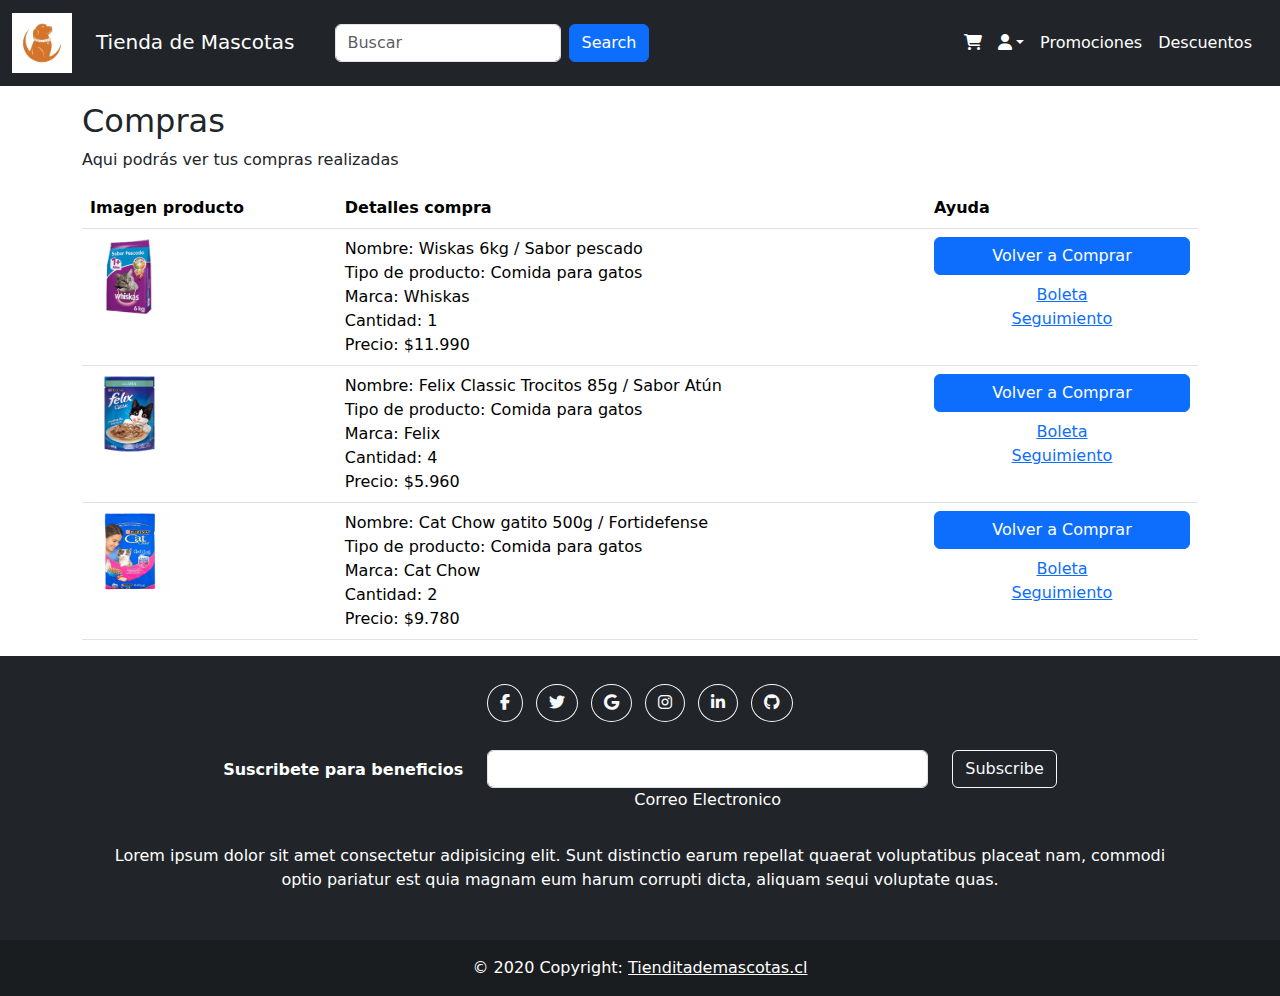
<file: compras.html>
<!DOCTYPE html>
<html lang="en">

<head>
    <meta charset="UTF-8">
    <meta http-equiv="X-UA-Compatible" content="IE=edge">
    <meta name="viewport" content="width=device-width, initial-scale=1.0">
    <link href="https://fonts.googleapis.com/icon?family=Material+Icons" rel="stylesheet">
    <!-- Latest compiled and minified CSS -->
    <link href="https://cdn.jsdelivr.net/npm/bootstrap@5.1.3/dist/css/bootstrap.min.css" rel="stylesheet">

    <!-- Latest compiled JavaScript -->
    <script src="https://cdn.jsdelivr.net/npm/bootstrap@5.1.3/dist/js/bootstrap.bundle.min.js"></script>

    <link rel="stylesheet" href="https://cdnjs.cloudflare.com/ajax/libs/font-awesome/6.1.1/css/all.min.css">
    <link rel="stylesheet" href="css/style.css">

    <title>Compras</title>
</head>

<body>

    <nav class="navbar sticky-top navbar-expand-sm navbar-dark bg-dark">
        <div class="container-fluid">
            <a class="navbar-brand" href="./logeado.html"><img src="img/pngtree-dog-moon-logo-png-image_847379.jpg"
                    alt="" width="60"><span class="navbar-text text-white m-4">Tienda de Mascotas</span></a>
            <button class="navbar-toggler" type="button" data-bs-toggle="collapse" data-bs-target="#mynavbar">
                <span class="navbar-toggler-icon"></span>
            </button>
            <div class="collapse navbar-collapse justify-content-end" id="mynavbar">
                <form class="d-flex me-auto">
                    <input class="form-control me-2" type="text" placeholder="Buscar">
                    <button class="btn btn-primary" type="submit">Search</button>
                </form>
                <ul class="navbar-nav mx-2">
                    <li class="nav-item">
                        <a class="nav-link" href="./carrito.html"><i class="fa fa-cart-shopping"></i></a>
                    </li>
                    <li class="nav-item dropdown">
                        <a class="nav-link dropdown-toggle" href="#" role="button" data-bs-toggle="dropdown"><i
                                class="fa fa-user"></i></a>
                        <ul class="dropdown-menu">
                            <li><a class="dropdown-item" href="./perfil.html">Usuario</a></li>
                            <li><a class="dropdown-item" href="./compras.html">Compras</a></li>
                            <li><a class="dropdown-item" href="#asd">Suscripción</a></li>
                            <li><a class="dropdown-item" href="./index.html">Cerrar Sesión</a></li>
                        </ul>
                    </li>
                    <li class="nav-item ">
                        <a class="nav-link" href="javascript:void(0)" data-bs-toggle="modal"
                            data-bs-target="#promocionesModal">Promociones</a>
                    </li>
                    <li class="nav-item">
                        <a class="nav-link" href="javascript:void(0)" data-bs-toggle="modal"
                            data-bs-target="#descuentosModal">Descuentos</a>
                </ul>
            </div>
        </div>
    </nav>

    <div class="container mt-3">
        <h2>Compras</h2>
        <p>Aqui podrás ver tus compras realizadas</p>
        <table class="table table-hover">
            <thead>
                <tr>
                    <th>Imagen producto</th>
                    <th>Detalles compra</th>
                    <th>Ayuda</th>
                </tr>
            </thead>
            <tbody>
                <tr>
                    <td><img src="./img/comida whiskas.webp" alt="" width="80px"></td>
                    <td>Nombre: Wiskas 6kg / Sabor pescado <br> Tipo de producto: Comida para gatos <br> Marca: Whiskas
                        <br> Cantidad: 1 <br> Precio: $11.990
                    </td>
                    <td>
                        <div class="d-grid">
                            <button type="button" class="btn btn-primary btn-block">Volver a Comprar</button>
                        </div>
                        <div class="text-center m-2">
                            <a href="" data-bs-toggle="modal" data-bs-target="#boletaModal">Boleta</a> <br> <a href=""
                                data-bs-toggle="modal" data-bs-target="#seguiModal">Seguimiento</a>
                        </div>
                    </td>
                </tr>
                <tr>
                    <td><img src="./img/comida felix.webp" alt="" width="80px"></td>
                    <td>Nombre: Felix Classic Trocitos 85g / Sabor Atún <br> Tipo de producto: Comida para gatos <br>
                        Marca: Felix <br> Cantidad: 4 <br> Precio: $5.960
                    </td>
                    <td>
                        <div class="d-grid">
                            <button type="button" class="btn btn-primary btn-block">Volver a Comprar</button>
                        </div>
                        <div class="text-center m-2">
                            <a href="" data-bs-toggle="modal" data-bs-target="#boletaModal">Boleta</a> <br> <a href=""
                                data-bs-toggle="modal" data-bs-target="#seguiModal">Seguimiento</a>
                        </div>
                    </td>
                </tr>
                <tr>
                    <td><img src="./img/comida cat chow.jpg" alt="" width="80px"></td>
                    <td>Nombre: Cat Chow gatito 500g / Fortidefense <br> Tipo de producto: Comida para gatos <br> Marca:
                        Cat Chow <br> Cantidad: 2 <br> Precio: $9.780
                    </td>
                    <td>
                        <div class="d-grid">
                            <button type="button" class="btn btn-primary btn-block">Volver a Comprar</button>
                        </div>
                        <div class="text-center m-2">
                            <a href="" data-bs-toggle="modal" data-bs-target="#boletaModal">Boleta</a> <br>
                            <a href="" data-bs-toggle="modal" data-bs-target="#seguiModal">Seguimiento</a>
                        </div>
                    </td>
                </tr>
            </tbody>
        </table>
    </div>

    <div class="modal" tabindex="-1" id="seguiModal">
        <div class="modal-dialog modal-lg modal-dialog-centered">
            <div class="modal-content">
                <div class="modal-header">
                    <h4 class="modal-title">Seguimiento</h4>
                    <button type="button" class="btn-close" data-bs-dismiss="modal" aria-label="Close"></button>
                </div>
                <div class="modal-body">
                    <div class="container-fluid">
                        <h2>Tu producto Llegó el 9 de Abril</h2>
                        <hr>
                        <h6>Numero Seguimiento: #982312331</h6>
                        <div class="row justify-content-center">
                            <img src="./img/Pedido Realizado.png" alt="">
                        </div>
                        <br>
                        <div class="row">
                            <div class="col-sm-8">
                                <h6>Procesos:</h6>
                                <h6>- Tu producto esta en proceso de embalaje</h6>
                                <h6>- Tu producto fue recibido en la sucursal</h6>
                                <h6>- Tu producto esta en proceso de despacho</h6>
                                <h6>- Tu producto esta en transito</h6>
                                <h6>- Tu producto fue entregado y recibido en tu domicilio</h6>
                            </div>
                            <div class="col-sm-2 text-center">
                                <h6>Fecha</h6>
                                <h6>07/04/22</h6>
                                <h6>08/04/22</h6>
                                <h6>09/04/22</h6>
                                <h6>09/04/22</h6>
                                <h6>09/04/22</h6>
                            </div>
                            <div class="col-sm-2 text-center">
                                <h6>Hora</h6>
                                <h6>06:00 Hrs</h6>
                                <h6>13:55 Hrs</h6>
                                <h6>11:05 Hrs</h6>
                                <h6>13:55 Hrs</h6>
                                <h6>19:30 Hrs</h6>
                            </div>
                        </div>

                    </div>
                </div>
                <div class="modal-footer">
                    <button type="button" class="btn btn-primary">Cerrar</button>
                </div>
            </div>
        </div>
    </div>

    <div class="modal" tabindex="-1" id="boletaModal">
        <div class="modal-dialog modal-lg modal-dialog-centered">
            <div class="modal-content">
                <div class="modal-header">
                    <h4 class="modal-title">Boleta</h4>
                    <button type="button" class="btn-close" data-bs-dismiss="modal" aria-label="Close"></button>
                </div>
                <div class="modal-body">
                    <div class="container-fluid">
                        <h2>Wiskas 6Kg / Sabor pescado $11.990</h2>
                        <hr>
                        <h6>Numero Compra: #231121</h6>
                        <div class="row justify-content-center">
                            <div class="col-sm-7">
                                <img src="./img/comida whiskas.webp" alt="" width="400px">
                            </div>
                        </div>
                        <br>
                    </div>
                </div>
                <div class="modal-footer">
                    <button type="button" class="btn btn-primary">Cerrar</button>
                </div>
            </div>
        </div>
    </div>


    <!-- Footer -->
    <footer class="bg-dark text-center text-white" id="asd">
        <!-- Grid container -->
        <div class="container p-4">
            <!-- Section: Social media -->
            <section class="mb-4">
                <!-- Facebook -->
                <a class="btn btn-outline-light btn-floating m-1 rounded-circle" href="#!" role="button"><i
                        class="fab fa-facebook-f "></i></a>

                <!-- Twitter -->
                <a class="btn btn-outline-light btn-floating m-1 rounded-circle" href="#!" role="button"><i
                        class="fab fa-twitter"></i></a>

                <!-- Google -->
                <a class="btn btn-outline-light btn-floating m-1 rounded-circle" href="#!" role="button"><i
                        class="fab fa-google"></i></a>

                <!-- Instagram -->
                <a class="btn btn-outline-light btn-floating m-1 rounded-circle" href="#!" role="button"><i
                        class="fab fa-instagram"></i></a>

                <!-- Linkedin -->
                <a class="btn btn-outline-light btn-floating m-1 rounded-circle" href="#!" role="button"><i
                        class="fab fa-linkedin-in"></i></a>

                <!-- Github -->
                <a class="btn btn-outline-light btn-floating m-1 rounded-circle" href="#!" role="button"><i
                        class="fab fa-github"></i></a>
            </section>
            <!-- Section: Social media -->

            <!-- Section: Form -->
            <section class="">
                <form action="">
                    <!--Grid row-->
                    <div class="row d-flex justify-content-center">
                        <!--Grid column-->
                        <div class="col-auto">
                            <p class="pt-2">
                                <strong>Suscribete para beneficios</strong>
                            </p>
                        </div>
                        <!--Grid column-->

                        <!--Grid column-->
                        <div class="col-md-5 col-12">
                            <!-- Email input -->
                            <div class="form-outline form-white mb-4">
                                <input type="email" id="form5Example21" class="form-control" />
                                <label class="form-label" for="form5Example21">Correo Electronico</label>
                            </div>
                        </div>
                        <!--Grid column-->

                        <!--Grid column-->
                        <div class="col-auto">
                            <!-- Submit button -->
                            <button type="submit" class="btn btn-outline-light mb-4">
                                Subscribe
                            </button>
                        </div>
                        <!--Grid column-->
                    </div>
                    <!--Grid row-->
                </form>
            </section>
            <!-- Section: Form -->

            <!-- Section: Text -->
            <section class="mb-4">
                <p>
                    Lorem ipsum dolor sit amet consectetur adipisicing elit. Sunt distinctio earum
                    repellat quaerat voluptatibus placeat nam, commodi optio pariatur est quia magnam
                    eum harum corrupti dicta, aliquam sequi voluptate quas.
                </p>
            </section>
            <!-- Section: Text -->

            <!-- Section: Links -->
            <section class="">

            </section>
            <!-- Section: Links -->
        </div>
        <!-- Grid container -->

        <!-- Copyright -->
        <div class="text-center p-3" style="background-color: rgba(0, 0, 0, 0.2);">
            © 2020 Copyright:
            <a class="text-white" href="#">Tienditademascotas.cl</a>
        </div>
        <!-- Copyright -->
    </footer>
    <!-- Footer -->

</body>

</html>
</file>
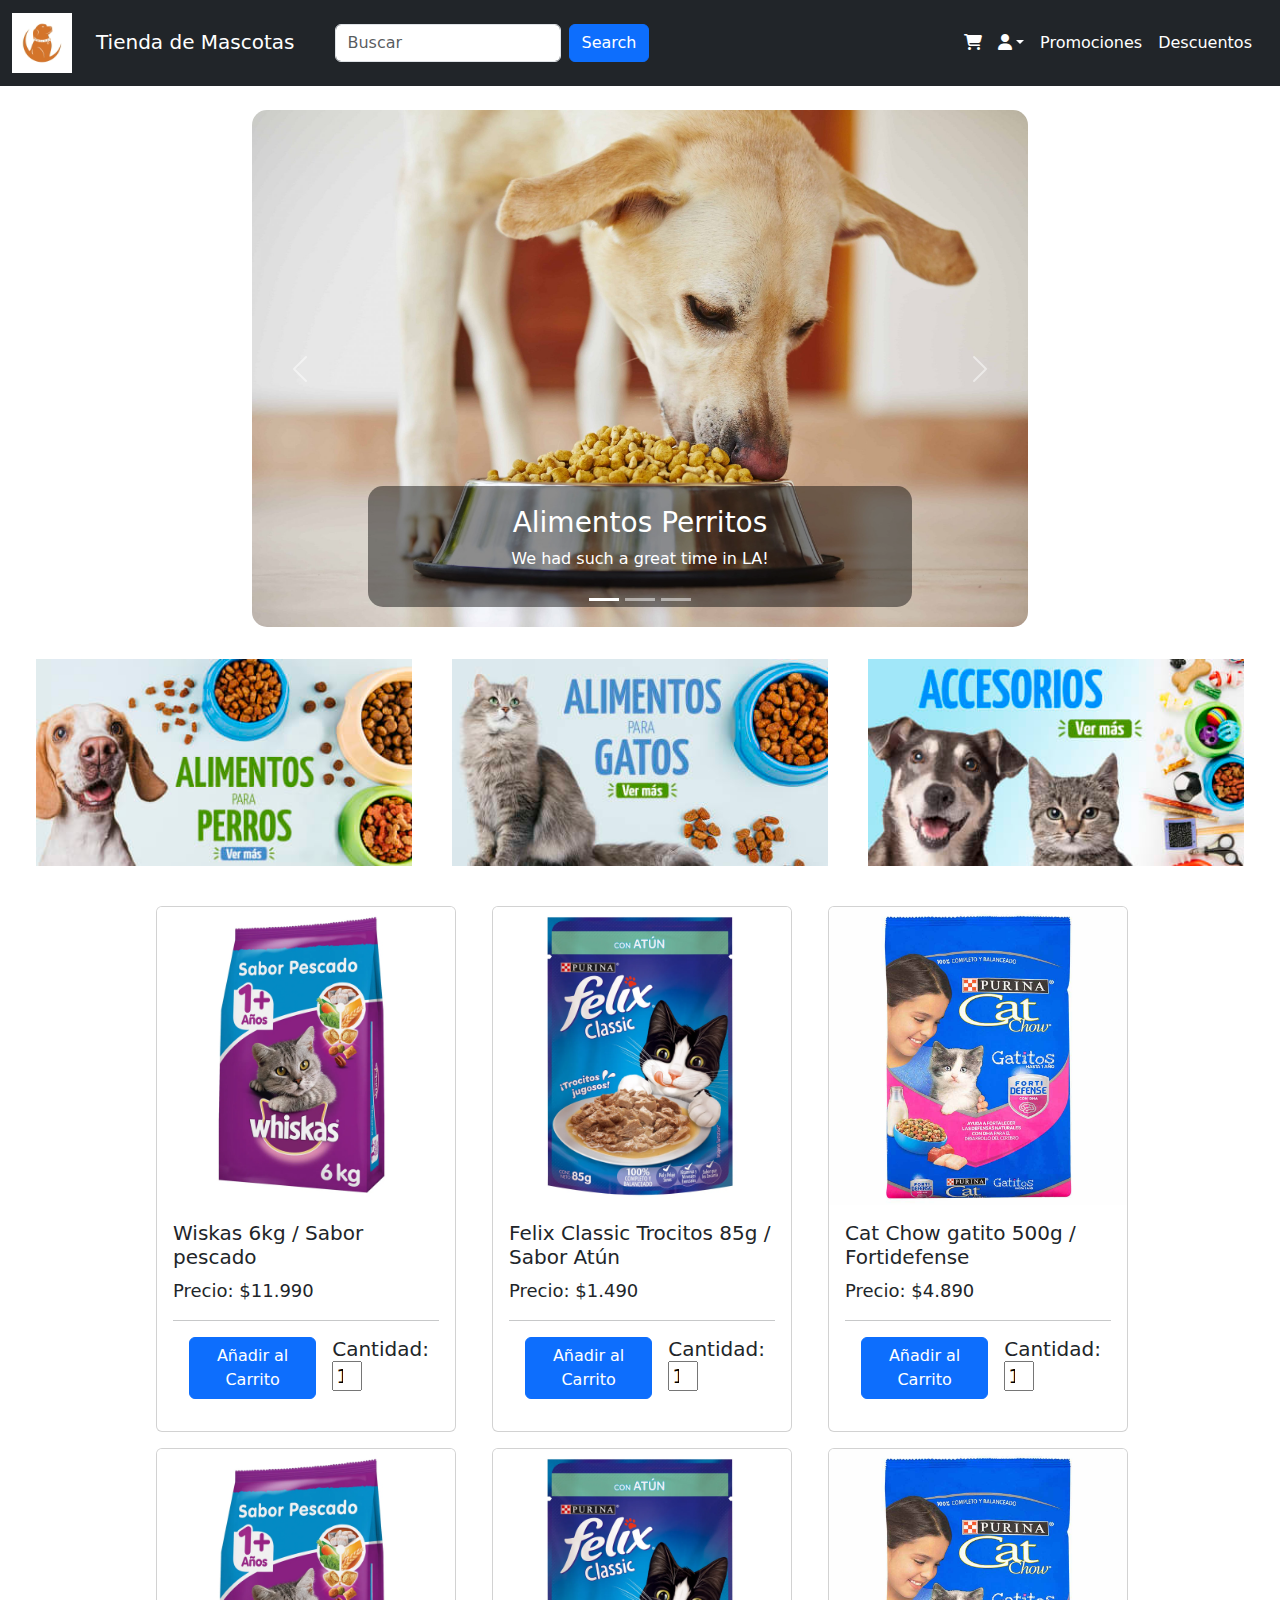
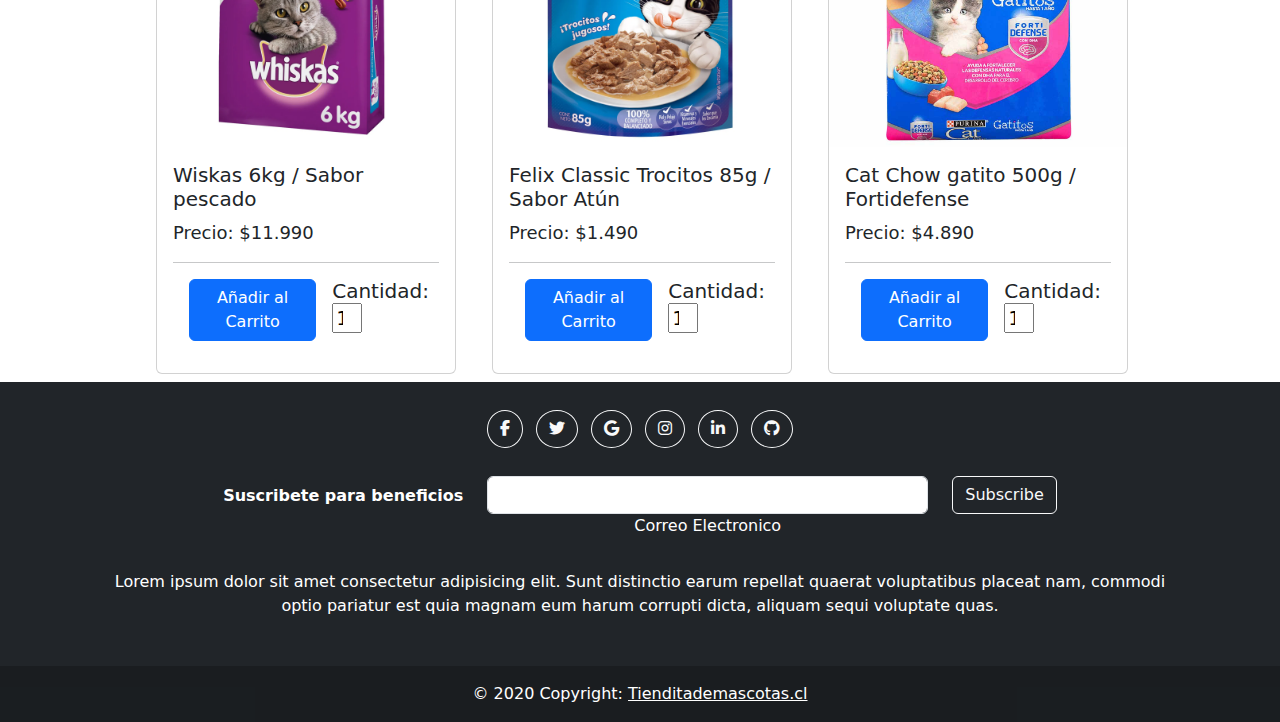
<file: logeado.html>
<!DOCTYPE html>
<html lang="en">

<head>
    <meta charset="UTF-8">
    <meta http-equiv="X-UA-Compatible" content="IE=edge">
    <meta name="viewport" content="width=device-width, initial-scale=1.0">
    <link href="https://fonts.googleapis.com/icon?family=Material+Icons" rel="stylesheet">
    <!-- Latest compiled and minified CSS -->
    <link href="https://cdn.jsdelivr.net/npm/bootstrap@5.1.3/dist/css/bootstrap.min.css" rel="stylesheet">

    <!-- Latest compiled JavaScript -->
    <script src="https://cdn.jsdelivr.net/npm/bootstrap@5.1.3/dist/js/bootstrap.bundle.min.js"></script>

    <link rel="stylesheet" href="https://cdnjs.cloudflare.com/ajax/libs/font-awesome/6.1.1/css/all.min.css">
    <link rel="stylesheet" href="css/style.css">

    <title>Tienda Mascotas</title>
</head>

<body>

    <nav class="navbar sticky-top navbar-expand-sm navbar-dark bg-dark">
        <div class="container-fluid">
            <a class="navbar-brand" href="./logeado.html"><img src="img/pngtree-dog-moon-logo-png-image_847379.jpg"
                    alt="" width="60"><span class="navbar-text text-white m-4">Tienda de Mascotas</span></a>
            <button class="navbar-toggler" type="button" data-bs-toggle="collapse" data-bs-target="#mynavbar">
                <span class="navbar-toggler-icon"></span>
            </button>
            <div class="collapse navbar-collapse justify-content-end" id="mynavbar">
                <form class="d-flex me-auto">
                    <input class="form-control me-2" type="text" placeholder="Buscar">
                    <button class="btn btn-primary" type="submit">Search</button>
                </form>
                <ul class="navbar-nav mx-2">
                    <li class="nav-item">
                        <a class="nav-link" href="./carrito.html"><i class="fa fa-cart-shopping"></i></a>
                    </li>
                    <li class="nav-item dropdown">
                        <a class="nav-link dropdown-toggle" href="#" role="button" data-bs-toggle="dropdown"><i
                                class="fa fa-user"></i></a>
                        <ul class="dropdown-menu">
                            <li><a class="dropdown-item" href="./perfil.html">Usuario</a></li>
                            <li><a class="dropdown-item" href="./compras.html">Compras</a></li>
                            <li><a class="dropdown-item" href="#asd">Suscripción</a></li>
                            <li><a class="dropdown-item" href="./index.html">Cerrar Sesión</a></li>
                        </ul>
                    </li>
                    <li class="nav-item ">
                        <a class="nav-link" href="javascript:void(0)" data-bs-toggle="modal"
                            data-bs-target="#promocionesModal">Promociones</a>
                    </li>
                    <li class="nav-item">
                        <a class="nav-link" href="javascript:void(0)" data-bs-toggle="modal"
                            data-bs-target="#descuentosModal">Descuentos</a>
                </ul>
            </div>
        </div>
    </nav>

    <!-- Carousel -->
    <div class="container-fluid">
        <div class="row justify-content-center">
            <div id="demo" class="carousel slide mx-auto m-4" style="width: 800px;" data-bs-ride="carousel">
                <!-- Indicators/dots -->
                <div class="carousel-indicators">
                    <button type="button" data-bs-target="#demo" data-bs-slide-to="0" class="active"></button>
                    <button type="button" data-bs-target="#demo" data-bs-slide-to="1"></button>
                    <button type="button" data-bs-target="#demo" data-bs-slide-to="2"></button>
                </div>

                <!-- The slideshow/carousel -->
                <div class="carousel-inner redondeo-img">
                    <div class="carousel-item active">
                        <img src="img/corousel img2.jpg" alt="" class="d-block w-100">
                        <div class="carousel-caption text-white fondo-texto">
                            <h3>Alimentos Perritos</h3>
                            <p>We had such a great time in LA!</p>
                        </div>
                    </div>
                    <div class="carousel-item">
                        <img src="img/corousel img3.jpg" alt="Chicago" class="d-block w-100">
                        <div class="carousel-caption text-white fondo-texto">
                            <h3>Alimentos Gatitos</h3>
                            <p>We had such a great time in LA!</p>
                        </div>
                    </div>
                    <div class="carousel-item">
                        <img src="img/corousel img4.jpg" alt="New York" class="d-block w-100">
                        <div class="carousel-caption text-white fondo-texto">
                            <h3>Accesorios</h3>
                            <p>We had such a great time in LA!</p>
                        </div>
                    </div>
                </div>


                <!-- Left and right controls/icons -->
                <button class="carousel-control-prev" type="button" data-bs-target="#demo" data-bs-slide="prev">
                    <span class="carousel-control-prev-icon"></span>
                </button>
                <button class="carousel-control-next" type="button" data-bs-target="#demo" data-bs-slide="next">
                    <span class="carousel-control-next-icon"></span>
                </button>
            </div>
        </div>
    </div>

    <div class="container-fluid">
        <div class="row justify-content-center">
            <div class="col-sm-4 nav-item m-2" style="width:400px">
                <img class="card-img-top" src="img/card1.jpg" alt="Card image">
            </div>
            <div class="col-sm-4 nav-item m-2" style="width:400px">
                <img class="card-img-top" src="img/card2.jpg" alt="Card image">
            </div>
            <div class="col-sm-4 nav-item m-2" style="width:400px">
                <img class="card-img-top" src="img/card3.jpg" alt="Card image">
            </div>
        </div>
    </div>

    <div class="container-fluid">
        <div class="row justify-content-center mt-4">
            <div class="col-sm-3 m-2">
                <div class="card" style="width:300px">
                    <a href="./producto.html"><img class="card-img-top" src="img/comida whiskas.webp"
                            alt="Card image"></a>
                    <div class="card-body">
                        <h5 class="card-title">Wiskas 6kg / Sabor pescado</h5>
                        <p class="card-text texto-precio">Precio: $11.990</p>
                        <hr>
                        <div class="row justify-content-center">
                            <div class="d-flex">
                                <p class=""><a href="#" class="btn btn-primary mx-3">Añadir al Carrito</a></p>
                                <h5>Cantidad:<input type="number" class="count" style="width: 30px; height: 30px;" name="qty" value="1"></h5>
                            </div>
                        </div>
                    </div>
                </div>
            </div>
            <div class="col-sm-3 m-2">
                <div class="card" style="width:300px">
                    <a href="./producto2.html"><img class="card-img-top" src="img/comida felix.webp" alt="Card image"></a>
                    <div class="card-body">
                        <h5 class="card-title">Felix Classic Trocitos 85g / Sabor Atún</h5>
                        <p class="card-text texto-precio">Precio: $1.490</p>
                        <hr>
                        <div class="row justify-content-center">
                            <div class="d-flex">
                                <p class=""><a href="#" class="btn btn-primary mx-3">Añadir al Carrito</a></p>
                                <h5>Cantidad:<input type="number" class="count" style="width: 30px; height: 30px;" name="qty" value="1"></h5>
                            </div>
                        </div>
                    </div>
                </div>
            </div>
            <div class="col-sm-3 m-2">
                <div class="card" style="width:300px">
                    <a href="./producto3.html"><img class="card-img-top" src="img/comida cat chow.jpg" alt="Card image"></a>
                    <div class="card-body">
                        <h5 class="card-title">Cat Chow gatito 500g / Fortidefense</h5>
                        <p class="card-text texto-precio">Precio: $4.890</p>
                        <hr>
                        <div class="row justify-content-center">
                            <div class="d-flex">
                                <p class=""><a href="#" class="btn btn-primary mx-3">Añadir al Carrito</a></p>
                                <h5>Cantidad:<input type="number" class="count" style="width: 30px; height: 30px;" name="qty" value="1"></h5>
                            </div>
                        </div>
                    </div>
                </div>
            </div>
            <div class="col-sm-3 m-2">
                <div class="card" style="width:300px">
                    <a href="./producto.html"><img class="card-img-top" src="img/comida whiskas.webp"
                            alt="Card image"></a>
                    <div class="card-body">
                        <h5 class="card-title">Wiskas 6kg / Sabor pescado</h5>
                        <p class="card-text texto-precio">Precio: $11.990</p>
                        <hr>
                        <div class="row justify-content-center">
                            <div class="d-flex">
                                <p class=""><a href="#" class="btn btn-primary mx-3">Añadir al Carrito</a></p>
                                <h5>Cantidad:<input type="number" class="count" style="width: 30px; height: 30px;" name="qty" value="1"></h5>
                            </div>
                        </div>
                    </div>
                </div>
            </div>
            <div class="col-sm-3 m-2">
                <div class="card" style="width:300px">
                    <a href="./producto2.html"><img class="card-img-top" src="img/comida felix.webp" alt="Card image"></a>
                    <div class="card-body">
                        <h5 class="card-title">Felix Classic Trocitos 85g / Sabor Atún</h5>
                        <p class="card-text texto-precio">Precio: $1.490</p>
                        <hr>
                        <div class="row justify-content-center">
                            <div class="d-flex">
                                <p class=""><a href="#" class="btn btn-primary mx-3">Añadir al Carrito</a></p>
                                <h5>Cantidad:<input type="number" class="count" style="width: 30px; height: 30px;" name="qty" value="1"></h5>
                            </div>
                        </div>
                    </div>
                </div>
            </div>
            <div class="col-sm-3 m-2">
                <div class="card" style="width:300px">
                    <a href="./producto3.html"><img class="card-img-top" src="img/comida cat chow.jpg" alt="Card image"></a>
                    <div class="card-body">
                        <h5 class="card-title">Cat Chow gatito 500g / Fortidefense</h5>
                        <p class="card-text texto-precio">Precio: $4.890</p>
                        <hr>
                        <div class="row justify-content-center">
                            <div class="d-flex">
                                <p class=""><a href="#" class="btn btn-primary mx-3">Añadir al Carrito</a></p>
                                <h5>Cantidad:<input type="number" class="count" style="width: 30px; height: 30px;" name="qty" value="1"></h5>
                            </div>
                        </div>
                    </div>
                </div>
            </div>
        </div>
    </div>


    <div class="modal" tabindex="-1" id="descuentosModal">
        <div class="modal-dialog modal-lg modal-dialog-centered">
            <div class="modal-content">
                <div class="modal-header">
                    <h4 class="modal-title">Descuentos</h4>
                    <button type="button" class="btn-close" data-bs-dismiss="modal" aria-label="Close"></button>
                </div>
                <div class="modal-body">
                    <div class="container-fluid justify-content-center">
                        <table class="table table-striped">
                            <tbody>
                                <tr>
                                    <td><img src="./img/25-por-ciento-descuento.jpg" alt="" width="40px"></td>
                                    <td>Cupón de descuento de un 25% en Comida para gatos</td>
                                    <td class="text-end">
                                        <button class="btn btn-primary" type="button" data-bs-toggle="collapse"
                                            data-bs-target="#collapseExample" aria-expanded="false"
                                            aria-controls="collapseExample">
                                            Conseguir Cupón
                                        </button>
                                        <div class="collapse collapse-horizontal" id="collapseExample">
                                            <h4>CATFOOD25</h4>
                                        </div>
                                    </td>
                                </tr>
                                <tr>
                                    <td><img src="./img/35porciento.png" alt="" width="40px"></td>
                                    <td>Cupón de descuento de un 35% en Accesorios para Perros</td>
                                    <td class="text-end">
                                        <button class="btn btn-primary" type="button" data-bs-toggle="collapse"
                                            data-bs-target="#collapseExample2" aria-expanded="false"
                                            aria-controls="collapseExample2">
                                            Conseguir Cupón
                                        </button>
                                        <div class="collapse collapse-horizontal" id="collapseExample2">
                                            <h4>ACCESORIOS35</h4>
                                        </div>
                                    </td>
                                </tr>
                                <tr>
                                    <td><img src="./img/15-dibe.png" alt="" width="40px"></td>
                                    <td>Cupón de descuento de un 15% en Comida para Perros</td>
                                    <td class="text-end">
                                        <button class="btn btn-primary" type="button" data-bs-toggle="collapse"
                                            data-bs-target="#collapseExample3" aria-expanded="false"
                                            aria-controls="collapseExample3">
                                            Conseguir Cupón
                                        </button>
                                        <div class="collapse collapse-horizontal" id="collapseExample3">
                                            <h4>DOGFOOD15</h4>
                                        </div>
                                    </td>
                                </tr>
                                <tr>
                                    <td><img src="./img/25-por-ciento-descuento.jpg" alt="" width="40px"></td>
                                    <td>Cupón de descuento de un 25% en Comida para gatos</td>
                                    <td class="text-end">
                                        <button class="btn btn-primary" type="button" data-bs-toggle="collapse"
                                            data-bs-target="#collapseExample4" aria-expanded="false"
                                            aria-controls="collapseExample4">
                                            Conseguir Cupón
                                        </button>
                                        <div class="collapse collapse-horizontal" id="collapseExample4">
                                            <h4>CATFOOD25</h4>
                                        </div>
                                    </td>
                                </tr>
                                <tr>
                                    <td><img src="./img/35porciento.png" alt="" width="40px"></td>
                                    <td>Cupón de descuento de un 35% en Accesorios para Perros</td>
                                    <td class="text-end">
                                        <button class="btn btn-primary" type="button" data-bs-toggle="collapse"
                                            data-bs-target="#collapseExample5" aria-expanded="false"
                                            aria-controls="collapseExample5">
                                            Conseguir Cupón
                                        </button>
                                        <div class="collapse collapse-horizontal" id="collapseExample5">
                                            <h4>ACCESORIOS35</h4>
                                        </div>
                                    </td>
                                </tr>
                                <tr>
                                    <td><img src="./img/15-dibe.png" alt="" width="40px"></td>
                                    <td>Cupón de descuento de un 15% en Comida para Perros</td>
                                    <td class="text-end">
                                        <button class="btn btn-primary" type="button" data-bs-toggle="collapse"
                                            data-bs-target="#collapseExample6" aria-expanded="false"
                                            aria-controls="collapseExample6">
                                            Conseguir Cupón
                                        </button>
                                        <div class="collapse collapse-horizontal" id="collapseExample6">
                                            <h4>DOGFOOD15</h4>
                                        </div>
                                    </td>
                                </tr>
                            </tbody>
                        </table>
                    </div>
                </div>
                <div class="modal-footer">
                    <button type="button" class="btn btn-primary">Cerrar</button>
                </div>
            </div>
        </div>
    </div>

    <div class="modal" tabindex="-1" id="promocionesModal">
        <div class="modal-dialog modal-lg modal-dialog-centered">
            <div class="modal-content">
                <div class="modal-header">
                    <h4 class="modal-title">Descuentos</h4>
                    <button type="button" class="btn-close" data-bs-dismiss="modal" aria-label="Close"></button>
                </div>
                <div class="modal-body">
                    <div class="container-fluid justify-content-center">
                        <h3>Ofertas del Día</h3>
                        <div class="row">
                            <div class="col-sm-3 mx-4">
                                <div class="card" style="width:250px; height: 450px;">
                                    <img class="card-img-top" src="img/comida whiskas.webp" alt="Card image">
                                    <div class="card-body">
                                        <h5 class="card-title">Wiskas 6kg / Sabor pescado</h5>
                                        <p class="card-text texto-precio">Precio: $19.990</p>
                                        <hr>
                                        <div class="row justify-content-center">
                                            <div class="d-flex">
                                                <p class=""><a href="#" class="btn btn-sm btn-primary mx-3">Añadir al
                                                        Carrito</a></p>
                                                <h6>Cantidad:<input type="number" class="count"
                                                        style="width: 40px; height: 40px;" name="qty" value="2"
                                                        disabled></h6>
                                            </div>
                                        </div>
                                    </div>
                                </div>
                            </div>
                            <div class="col-sm-3 mx-4">
                                <div class="card" style="width:250px; height: 450px;">
                                    <img class="card-img-top" src="img/comida felix.webp" alt="Card image">
                                    <div class="card-body">
                                        <h5 class="card-title">Felix Classic Trocitos 85g / Sabor Atún</h5>
                                        <p class="card-text texto-precio">Precio: $6.390</p>
                                        <hr>
                                        <div class="row justify-content-center">
                                            <div class="d-flex">
                                                <p class=""><a href="#" class="btn btn-sm btn-primary mx-3">Añadir al
                                                        Carrito</a></p>
                                                <h6>Cantidad:<input type="number" class="count"
                                                        style="width: 40px; height: 40px;" name="qty" value="5"
                                                        disabled></h6>
                                            </div>
                                        </div>
                                    </div>
                                </div>
                            </div>
                        </div>

                    </div>
                </div>
                <div class="modal-footer">
                    <button type="button" class="btn btn-primary">Cerrar</button>
                </div>
            </div>
        </div>
    </div>



    <!-- Footer -->
    <footer class="bg-dark text-center text-white" id="asd">
        <!-- Grid container -->
        <div class="container p-4">
            <!-- Section: Social media -->
            <section class="mb-4">
                <!-- Facebook -->
                <a class="btn btn-outline-light btn-floating m-1 rounded-circle" href="#!" role="button"><i
                        class="fab fa-facebook-f "></i></a>

                <!-- Twitter -->
                <a class="btn btn-outline-light btn-floating m-1 rounded-circle" href="#!" role="button"><i
                        class="fab fa-twitter"></i></a>

                <!-- Google -->
                <a class="btn btn-outline-light btn-floating m-1 rounded-circle" href="#!" role="button"><i
                        class="fab fa-google"></i></a>

                <!-- Instagram -->
                <a class="btn btn-outline-light btn-floating m-1 rounded-circle" href="#!" role="button"><i
                        class="fab fa-instagram"></i></a>

                <!-- Linkedin -->
                <a class="btn btn-outline-light btn-floating m-1 rounded-circle" href="#!" role="button"><i
                        class="fab fa-linkedin-in"></i></a>

                <!-- Github -->
                <a class="btn btn-outline-light btn-floating m-1 rounded-circle" href="#!" role="button"><i
                        class="fab fa-github"></i></a>
            </section>
            <!-- Section: Social media -->

            <!-- Section: Form -->
            <section class="">
                <form action="">
                    <!--Grid row-->
                    <div class="row d-flex justify-content-center">
                        <!--Grid column-->
                        <div class="col-auto">
                            <p class="pt-2">
                                <strong>Suscribete para beneficios</strong>
                            </p>
                        </div>
                        <!--Grid column-->

                        <!--Grid column-->
                        <div class="col-md-5 col-12">
                            <!-- Email input -->
                            <div class="form-outline form-white mb-4">
                                <input type="email" id="form5Example21" class="form-control" />
                                <label class="form-label" for="form5Example21">Correo Electronico</label>
                            </div>
                        </div>
                        <!--Grid column-->

                        <!--Grid column-->
                        <div class="col-auto">
                            <!-- Submit button -->
                            <button type="submit" class="btn btn-outline-light mb-4">
                                Subscribe
                            </button>
                        </div>
                        <!--Grid column-->
                    </div>
                    <!--Grid row-->
                </form>
            </section>
            <!-- Section: Form -->

            <!-- Section: Text -->
            <section class="mb-4">
                <p>
                    Lorem ipsum dolor sit amet consectetur adipisicing elit. Sunt distinctio earum
                    repellat quaerat voluptatibus placeat nam, commodi optio pariatur est quia magnam
                    eum harum corrupti dicta, aliquam sequi voluptate quas.
                </p>
            </section>
            <!-- Section: Text -->

            <!-- Section: Links -->
            <section class="">

            </section>
            <!-- Section: Links -->
        </div>
        <!-- Grid container -->

        <!-- Copyright -->
        <div class="text-center p-3" style="background-color: rgba(0, 0, 0, 0.2);">
            © 2020 Copyright:
            <a class="text-white" href="#">Tienditademascotas.cl</a>
        </div>
        <!-- Copyright -->
    </footer>
    <!-- Footer -->

</body>

</html>
</file>
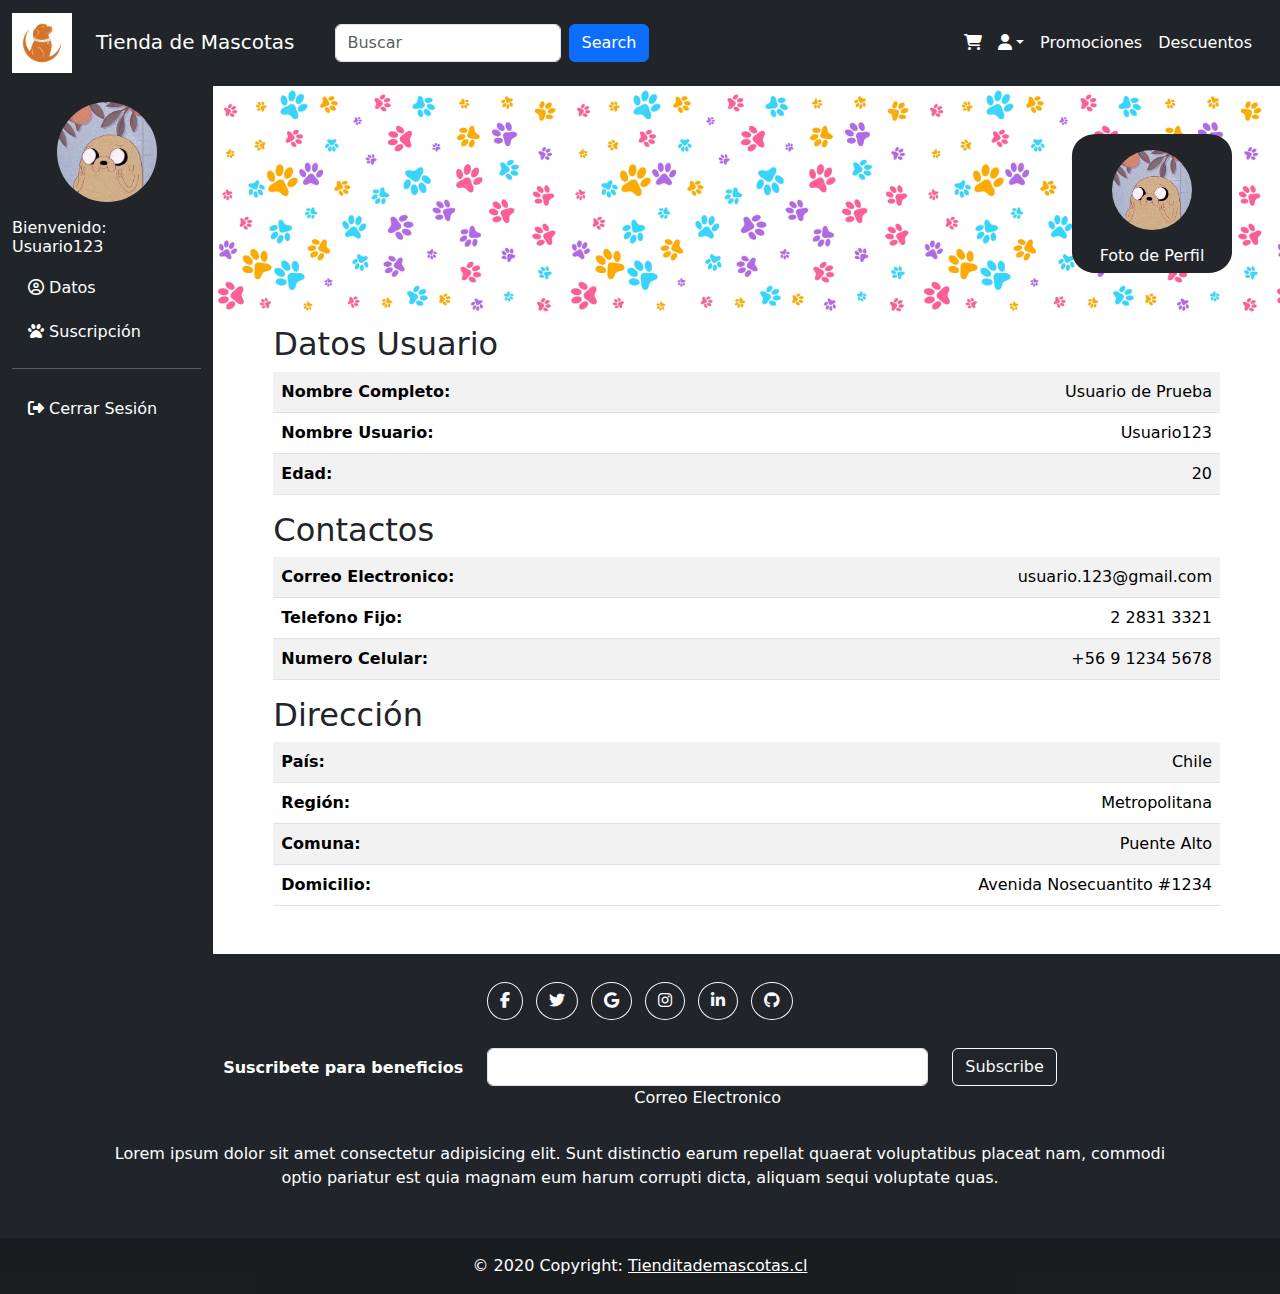
<file: perfil.html>
<!DOCTYPE html>
<html lang="en">

<head>
    <meta charset="UTF-8">
    <meta http-equiv="X-UA-Compatible" content="IE=edge">
    <meta name="viewport" content="width=device-width, initial-scale=1.0">
    <link href="https://fonts.googleapis.com/icon?family=Material+Icons" rel="stylesheet">
    <!-- Latest compiled and minified CSS -->
    <link href="https://cdn.jsdelivr.net/npm/bootstrap@5.1.3/dist/css/bootstrap.min.css" rel="stylesheet">

    <!-- Latest compiled JavaScript -->
    <script src="https://cdn.jsdelivr.net/npm/bootstrap@5.1.3/dist/js/bootstrap.bundle.min.js"></script>

    <link rel="stylesheet" href="https://cdnjs.cloudflare.com/ajax/libs/font-awesome/6.1.1/css/all.min.css">
    <link rel="stylesheet" href="css/style.css">

    <title>Perfil Usuario</title>
</head>

<body>

    <nav class="navbar sticky-top navbar-expand-sm navbar-dark bg-dark">
        <div class="container-fluid">
            <a class="navbar-brand" href="./logeado.html"><img src="img/pngtree-dog-moon-logo-png-image_847379.jpg"
                    alt="" width="60"><span class="navbar-text text-white m-4">Tienda de Mascotas</span></a>
            <button class="navbar-toggler" type="button" data-bs-toggle="collapse" data-bs-target="#mynavbar">
                <span class="navbar-toggler-icon"></span>
            </button>
            <div class="collapse navbar-collapse justify-content-end" id="mynavbar">
                <form class="d-flex me-auto">
                    <input class="form-control me-2" type="text" placeholder="Buscar">
                    <button class="btn btn-primary" type="submit">Search</button>
                </form>
                <ul class="navbar-nav mx-2">
                    <li class="nav-item">
                        <a class="nav-link" href="./carrito.html"><i class="fa fa-cart-shopping"></i></a>
                    </li>
                    <li class="nav-item dropdown">
                        <a class="nav-link dropdown-toggle" href="#" role="button" data-bs-toggle="dropdown"><i
                                class="fa fa-user"></i></a>
                        <ul class="dropdown-menu">
                            <li><a class="dropdown-item" href="./perfil.html">Usuario</a></li>
                            <li><a class="dropdown-item" href="./compras.html">Compras</a></li>
                            <li><a class="dropdown-item" href="#asd">Suscripción</a></li>
                            <li><a class="dropdown-item" href="./index.html">Cerrar Sesión</a></li>
                        </ul>
                    </li>
                    <li class="nav-item ">
                        <a class="nav-link" href="javascript:void(0)" data-bs-toggle="modal"
                            data-bs-target="#promocionesModal">Promociones</a>
                    </li>
                    <li class="nav-item">
                        <a class="nav-link" href="javascript:void(0)" data-bs-toggle="modal"
                            data-bs-target="#descuentosModal">Descuentos</a>
                </ul>
            </div>
        </div>
    </nav>

    <div class="container-fluid">
        <div class="row">
            <div class="col-sm-2 bg-dark" style="min-height: 70vh;">
                <div class="row">
                    <div class="col-sm-12 mt-3 d-flex justify-content-center">
                        <img class="avatar" src="img/perfil.jpg" alt="">
                    </div>
                    <div class="col-sm-12 text-white mt-3 d-flex justify-content-center">
                        <h6>Bienvenido: Usuario123</h6>
                    </div>
                </div>
                <div class="row">
                    <div class="col-sm-12">
                        <ul class="nav flex-column mt-1">
                            <li class="nav-item">
                                <a class="nav-link activo" href="#"><i class="fa-regular fa-circle-user"></i> Datos</a>
                            </li>
                            <li class="nav-item mt-1">
                                <a class="nav-link " href="./sucrito.html"><i class="fa-solid fa-paw"></i> Suscripción</a>
                            </li>
                            <hr class="text-white">
                            <li class="nav-item mt-1">
                                <a class="nav-link" href="./index.html"><i class="fa fa-right-from-bracket"></i> Cerrar Sesión</a>
                            </li>
                        </ul>
                    </div>
                </div>
            </div>

            <div class="col-sm-10">
                <div class="row justify-content-end fondo-suscri">
                    <div class="col-sm-2 bg-dark m-5" style="border-radius: 15%; width: 160px;">
                        <div class="row">
                            <div class="col-sm-12 mt-3 d-flex justify-content-center">
                                <img class="avatar2" src="img/perfil.jpg" alt="">
                            </div>
                            <div class="col-sm-12 text-white mt-3 d-flex justify-content-center">
                                <h6>Foto de Perfil</h6>
                            </div>
                        </div>
                    </div>
                </div>
                <div class="m-5 mt-1">
                    <h2>Datos Usuario</h2>
                    <table class="table table-striped">
                        <tbody>
                            <tr>
                                <th>Nombre Completo:</th>
                                <td class="text-end">Usuario de Prueba</td>
                            </tr>
                            <tr>
                                <th>Nombre Usuario:</th>
                                <td class="text-end">Usuario123</td>
                            </tr>
                            <tr>
                                <th>Edad:</th>
                                <td class="text-end">20</td>
                            </tr>
                        </tbody>
                    </table>
                    <table class="table table-striped">
                        <h2>Contactos</h2>
                        <tbody>
                            <tr>
                                <th>Correo Electronico:</th>
                                <td class="text-end">usuario.123@gmail.com</td>
                            </tr>
                            <tr>
                                <th>Telefono Fijo:</th>
                                <td class="text-end">2 2831 3321</td>
                            </tr>
                            <tr>
                                <th>Numero Celular:</th>
                                <td class="text-end">+56 9 1234 5678</td>
                            </tr>
                        </tbody>
                    </table>
                    <table class="table table-striped">
                        <h2>Dirección</h2>
                        <tbody>
                            <tr>
                                <th>País:</th>
                                <td class="text-end">Chile</td>
                            </tr>
                            <tr>
                                <th>Región:</th>
                                <td class="text-end">Metropolitana</td>
                            </tr>
                            <tr>
                                <th>Comuna:</th>
                                <td class="text-end">Puente Alto</td>
                            </tr>
                            <tr>
                                <th>Domicilio:</th>
                                <td class="text-end">Avenida Nosecuantito #1234</td>
                            </tr>
                        </tbody>
                    </table>
                    </tbody>
                    </table>
                </div>
            </div>
        </div>
    </div>




    <!-- Footer -->
    <footer class="bg-dark text-center text-white" id="asd">
        <!-- Grid container -->
        <div class="container p-4">
            <!-- Section: Social media -->
            <section class="mb-4">
                <!-- Facebook -->
                <a class="btn btn-outline-light btn-floating m-1 rounded-circle" href="#!" role="button"><i
                        class="fab fa-facebook-f "></i></a>

                <!-- Twitter -->
                <a class="btn btn-outline-light btn-floating m-1 rounded-circle" href="#!" role="button"><i
                        class="fab fa-twitter"></i></a>

                <!-- Google -->
                <a class="btn btn-outline-light btn-floating m-1 rounded-circle" href="#!" role="button"><i
                        class="fab fa-google"></i></a>

                <!-- Instagram -->
                <a class="btn btn-outline-light btn-floating m-1 rounded-circle" href="#!" role="button"><i
                        class="fab fa-instagram"></i></a>

                <!-- Linkedin -->
                <a class="btn btn-outline-light btn-floating m-1 rounded-circle" href="#!" role="button"><i
                        class="fab fa-linkedin-in"></i></a>

                <!-- Github -->
                <a class="btn btn-outline-light btn-floating m-1 rounded-circle" href="#!" role="button"><i
                        class="fab fa-github"></i></a>
            </section>
            <!-- Section: Social media -->

            <!-- Section: Form -->
            <section class="">
                <form action="">
                    <!--Grid row-->
                    <div class="row d-flex justify-content-center">
                        <!--Grid column-->
                        <div class="col-auto">
                            <p class="pt-2">
                                <strong>Suscribete para beneficios</strong>
                            </p>
                        </div>
                        <!--Grid column-->

                        <!--Grid column-->
                        <div class="col-md-5 col-12">
                            <!-- Email input -->
                            <div class="form-outline form-white mb-4">
                                <input type="email" id="form5Example21" class="form-control" />
                                <label class="form-label" for="form5Example21">Correo Electronico</label>
                            </div>
                        </div>
                        <!--Grid column-->

                        <!--Grid column-->
                        <div class="col-auto">
                            <!-- Submit button -->
                            <button type="submit" class="btn btn-outline-light mb-4">
                                Subscribe
                            </button>
                        </div>
                        <!--Grid column-->
                    </div>
                    <!--Grid row-->
                </form>
            </section>
            <!-- Section: Form -->

            <!-- Section: Text -->
            <section class="mb-4">
                <p>
                    Lorem ipsum dolor sit amet consectetur adipisicing elit. Sunt distinctio earum
                    repellat quaerat voluptatibus placeat nam, commodi optio pariatur est quia magnam
                    eum harum corrupti dicta, aliquam sequi voluptate quas.
                </p>
            </section>
            <!-- Section: Text -->

            <!-- Section: Links -->
            <section class="">

            </section>
            <!-- Section: Links -->
        </div>
        <!-- Grid container -->

        <!-- Copyright -->
        <div class="text-center p-3" style="background-color: rgba(0, 0, 0, 0.2);">
            © 2020 Copyright:
            <a class="text-white" href="#">Tienditademascotas.cl</a>
        </div>
        <!-- Copyright -->
    </footer>
    <!-- Footer -->

</body>

</html>
</file>
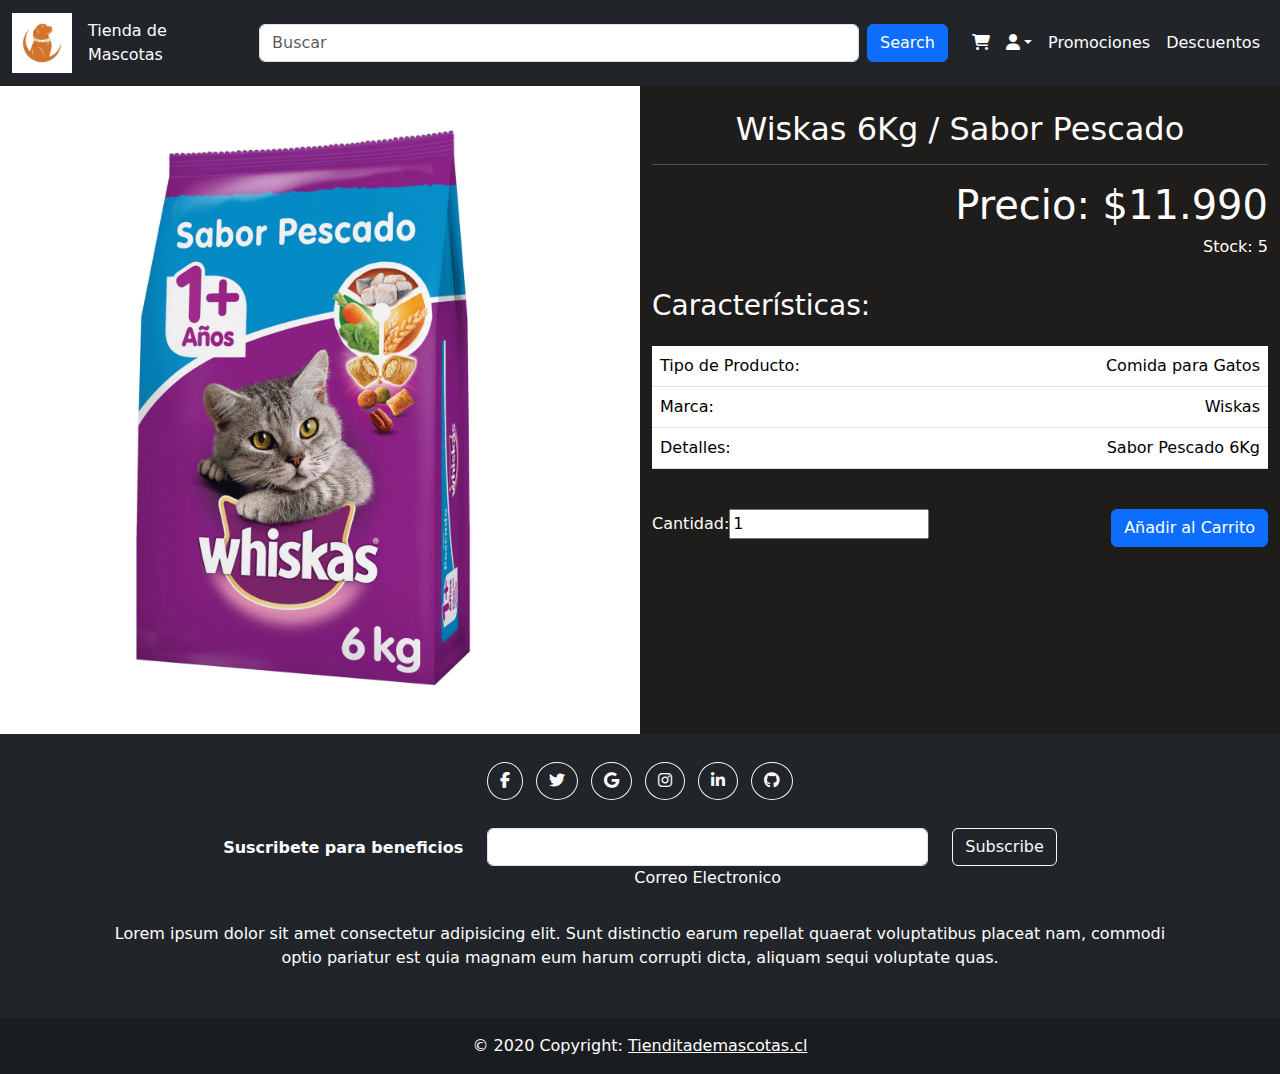
<file: producto.html>
<!DOCTYPE html>
<html lang="en">

<head>
    <meta charset="UTF-8">
    <meta http-equiv="X-UA-Compatible" content="IE=edge">
    <meta name="viewport" content="width=device-width, initial-scale=1.0">
    <link href="https://fonts.googleapis.com/icon?family=Material+Icons" rel="stylesheet">
    <!-- Latest compiled and minified CSS -->
    <link href="https://cdn.jsdelivr.net/npm/bootstrap@5.1.3/dist/css/bootstrap.min.css" rel="stylesheet">

    <!-- Latest compiled JavaScript -->
    <script src="https://cdn.jsdelivr.net/npm/bootstrap@5.1.3/dist/js/bootstrap.bundle.min.js"></script>

    <link rel="stylesheet" href="https://cdnjs.cloudflare.com/ajax/libs/font-awesome/6.1.1/css/all.min.css">
    <link rel="stylesheet" href="css/style.css">

    <title>Producto</title>
</head>

<body>

    <nav class="navbar navbar-expand-sm navbar-dark bg-dark">
        <div class="container-fluid">
            <a class="navbar-brand" href="./logeado.html"><img src="img/pngtree-dog-moon-logo-png-image_847379.jpg"
                    alt="" width="60"></a>
            <button class="navbar-toggler" type="button" data-bs-toggle="collapse" data-bs-target="#mynavbar">
                <span class="navbar-toggler-icon"></span>
            </button>
            <span class="navbar-text text-white">Tienda de Mascotas</span>
            <ul class="nav m-3">
                <form class="d-flex">
                    <input class="form-control me-2" style="width: 600px;" type="text" placeholder="Buscar">
                    <button class="btn btn-primary" type="button">Search</button>
                </form>
            </ul>
            <div class="collapse navbar-collapse justify-content-end" id="mynavbar">

                <ul class="navbar-nav">
                    <li class="nav-item">
                        <a class="nav-link" href="javascript:void(0)"><i class="fa fa-cart-shopping"></i></a>
                    </li>
                    <li class="nav-item dropdown">
                        <a class="nav-link dropdown-toggle" href="#" role="button" data-bs-toggle="dropdown"><i
                                class="fa fa-user"></i></a>
                        <ul class="dropdown-menu">
                            <li><a class="dropdown-item" href="./compras.html">Compras</a></li>
                            <li><a class="dropdown-item" href="#asd">Suscripción</a></li>
                            <li><a class="dropdown-item" href="./index.html">Cerrar Sesión</a></li>
                        </ul>
                    </li>
                    <li class="nav-item ">
                        <a class="nav-link" href="javascript:void(0)">Promociones</a>
                    </li>
                    <li class="nav-item">
                        <a class="nav-link" href="javascript:void(0)">Descuentos</a>
                    </li>
                </ul>
            </div>
        </div>
    </nav>

    <div class="container-fluid">
        <div class="row">
            <div class="col-sm-6 py-4">
                <img src="./img/comida whiskas.webp" alt="" width="600px">
            </div>
            <div class="col-sm-6 py-4 text-white" style="background-color: rgb(31, 28, 28);">
                <h2 class="text-center">Wiskas 6Kg / Sabor Pescado</h2>
                <hr>
                <h1 class="text-end">Precio: $11.990</h1>
                <h6 class="text-end">Stock: 5</h6>
                <br>
                <h3>Características:</h3>
                <table class="table mt-4" style="background-color: white;">
                    <tbody>
                      <tr>
                        <td>Tipo de Producto:</td>
                        <td class="text-end">Comida para Gatos</td>
                      </tr>
                      <tr>
                        <td>Marca:</td>
                        <td class="text-end">Wiskas</td>
                      </tr>
                      <tr>
                        <td>Detalles:</td>
                        <td class="text-end">Sabor Pescado 6Kg</td>
                      </tr>
                    </tbody>
                  </table>
                <br>
                <div class="row">
                    <div class="col-sm-6">
                        Cantidad:<input type="number" class="count" style="width: 200px;" name="qty" value="1">
                    </div>
                    <div class="col-sm-6">
                        <div class="d-grid justify-content-end">
                            <button type="button" class="btn btn-primary btn-block">Añadir al Carrito</button>
                        </div>
                    </div>
                </div>
            </div>
        </div>


    </div>



    <!-- Footer -->
    <footer class="bg-dark text-center text-white" id="asd">
        <!-- Grid container -->
        <div class="container p-4">
            <!-- Section: Social media -->
            <section class="mb-4">
                <!-- Facebook -->
                <a class="btn btn-outline-light btn-floating m-1 rounded-circle" href="#!" role="button"><i
                        class="fab fa-facebook-f "></i></a>

                <!-- Twitter -->
                <a class="btn btn-outline-light btn-floating m-1 rounded-circle" href="#!" role="button"><i
                        class="fab fa-twitter"></i></a>

                <!-- Google -->
                <a class="btn btn-outline-light btn-floating m-1 rounded-circle" href="#!" role="button"><i
                        class="fab fa-google"></i></a>

                <!-- Instagram -->
                <a class="btn btn-outline-light btn-floating m-1 rounded-circle" href="#!" role="button"><i
                        class="fab fa-instagram"></i></a>

                <!-- Linkedin -->
                <a class="btn btn-outline-light btn-floating m-1 rounded-circle" href="#!" role="button"><i
                        class="fab fa-linkedin-in"></i></a>

                <!-- Github -->
                <a class="btn btn-outline-light btn-floating m-1 rounded-circle" href="#!" role="button"><i
                        class="fab fa-github"></i></a>
            </section>
            <!-- Section: Social media -->

            <!-- Section: Form -->
            <section class="">
                <form action="">
                    <!--Grid row-->
                    <div class="row d-flex justify-content-center">
                        <!--Grid column-->
                        <div class="col-auto">
                            <p class="pt-2">
                                <strong>Suscribete para beneficios</strong>
                            </p>
                        </div>
                        <!--Grid column-->

                        <!--Grid column-->
                        <div class="col-md-5 col-12">
                            <!-- Email input -->
                            <div class="form-outline form-white mb-4">
                                <input type="email" id="form5Example21" class="form-control" />
                                <label class="form-label" for="form5Example21">Correo Electronico</label>
                            </div>
                        </div>
                        <!--Grid column-->

                        <!--Grid column-->
                        <div class="col-auto">
                            <!-- Submit button -->
                            <button type="submit" class="btn btn-outline-light mb-4">
                                Subscribe
                            </button>
                        </div>
                        <!--Grid column-->
                    </div>
                    <!--Grid row-->
                </form>
            </section>
            <!-- Section: Form -->

            <!-- Section: Text -->
            <section class="mb-4">
                <p>
                    Lorem ipsum dolor sit amet consectetur adipisicing elit. Sunt distinctio earum
                    repellat quaerat voluptatibus placeat nam, commodi optio pariatur est quia magnam
                    eum harum corrupti dicta, aliquam sequi voluptate quas.
                </p>
            </section>
            <!-- Section: Text -->

            <!-- Section: Links -->
            <section class="">

            </section>
            <!-- Section: Links -->
        </div>
        <!-- Grid container -->

        <!-- Copyright -->
        <div class="text-center p-3" style="background-color: rgba(0, 0, 0, 0.2);">
            © 2020 Copyright:
            <a class="text-white" href="#">Tienditademascotas.cl</a>
        </div>
        <!-- Copyright -->
    </footer>
    <!-- Footer -->

</body>

</html>
</file>
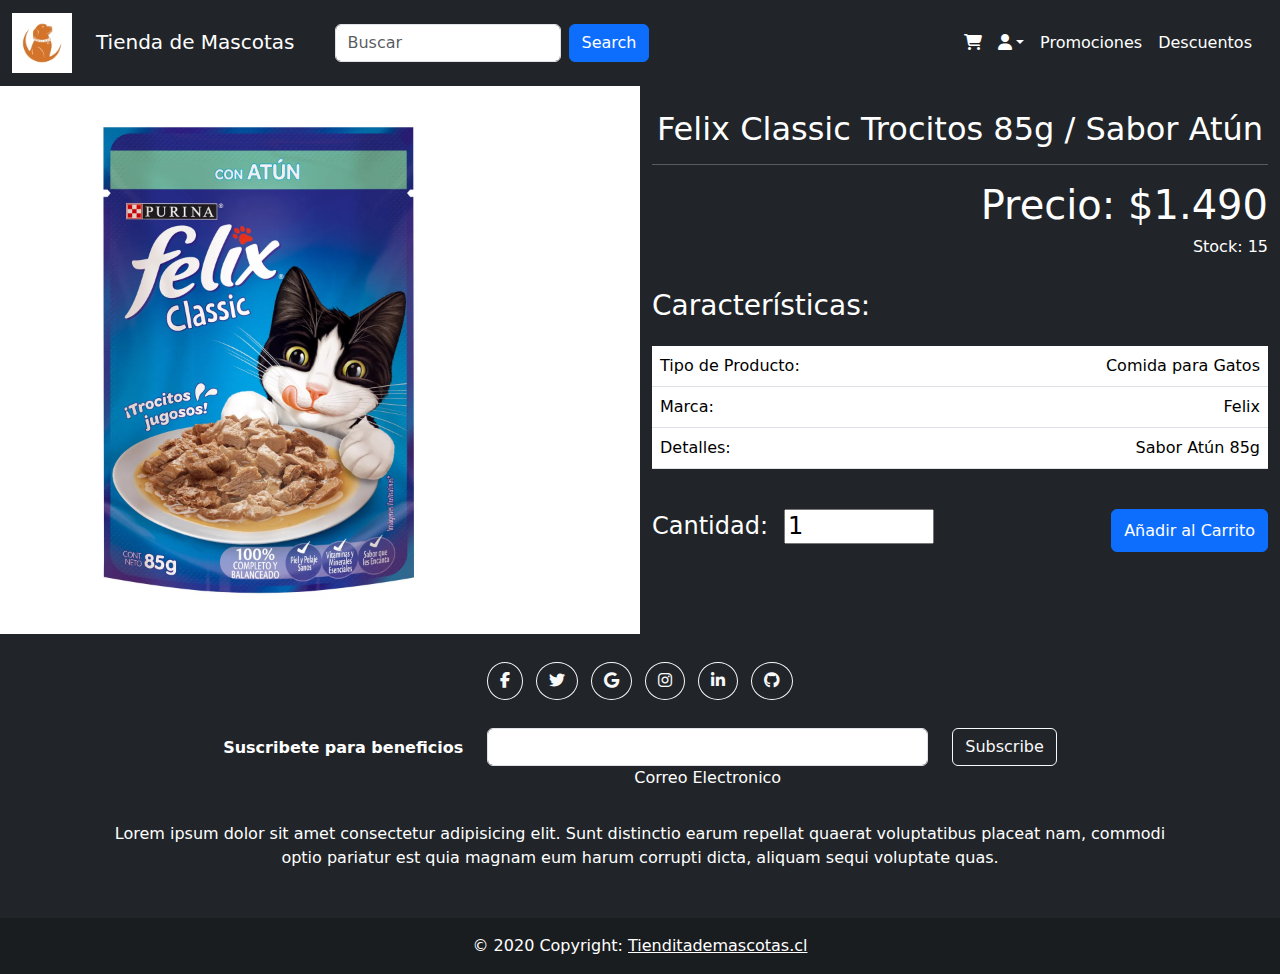
<file: producto2.html>
<!DOCTYPE html>
<html lang="en">

<head>
    <meta charset="UTF-8">
    <meta http-equiv="X-UA-Compatible" content="IE=edge">
    <meta name="viewport" content="width=device-width, initial-scale=1.0">
    <link href="https://fonts.googleapis.com/icon?family=Material+Icons" rel="stylesheet">
    <!-- Latest compiled and minified CSS -->
    <link href="https://cdn.jsdelivr.net/npm/bootstrap@5.1.3/dist/css/bootstrap.min.css" rel="stylesheet">

    <!-- Latest compiled JavaScript -->
    <script src="https://cdn.jsdelivr.net/npm/bootstrap@5.1.3/dist/js/bootstrap.bundle.min.js"></script>

    <link rel="stylesheet" href="https://cdnjs.cloudflare.com/ajax/libs/font-awesome/6.1.1/css/all.min.css">
    <link rel="stylesheet" href="css/style.css">

    <title>Producto</title>
</head>

<body>

    <nav class="navbar sticky-top navbar-expand-sm navbar-dark bg-dark">
        <div class="container-fluid">
            <a class="navbar-brand" href="./logeado.html"><img src="img/pngtree-dog-moon-logo-png-image_847379.jpg"
                    alt="" width="60"><span class="navbar-text text-white m-4">Tienda de Mascotas</span></a>
            <button class="navbar-toggler" type="button" data-bs-toggle="collapse" data-bs-target="#mynavbar">
                <span class="navbar-toggler-icon"></span>
            </button>
            <div class="collapse navbar-collapse justify-content-end" id="mynavbar">
                <form class="d-flex me-auto">
                    <input class="form-control me-2" type="text" placeholder="Buscar">
                    <button class="btn btn-primary" type="submit">Search</button>
                </form>
                <ul class="navbar-nav mx-2">
                    <li class="nav-item">
                        <a class="nav-link" href="./carrito.html"><i class="fa fa-cart-shopping"></i></a>
                    </li>
                    <li class="nav-item dropdown">
                        <a class="nav-link dropdown-toggle" href="#" role="button" data-bs-toggle="dropdown"><i
                                class="fa fa-user"></i></a>
                        <ul class="dropdown-menu">
                            <li><a class="dropdown-item" href="./perfil.html">Usuario</a></li>
                            <li><a class="dropdown-item" href="./compras.html">Compras</a></li>
                            <li><a class="dropdown-item" href="#asd">Suscripción</a></li>
                            <li><a class="dropdown-item" href="./index.html">Cerrar Sesión</a></li>
                        </ul>
                    </li>
                    <li class="nav-item ">
                        <a class="nav-link" href="javascript:void(0)" data-bs-toggle="modal"
                            data-bs-target="#promocionesModal">Promociones</a>
                    </li>
                    <li class="nav-item">
                        <a class="nav-link" href="javascript:void(0)" data-bs-toggle="modal"
                            data-bs-target="#descuentosModal">Descuentos</a>
                </ul>
            </div>
        </div>
    </nav>

    <div class="container-fluid">
        <div class="row">
            <div class="col-sm-6 py-4">
                <img src="./img/comida felix.webp" alt="" width="500px">
            </div>
            <div class="col-sm-6 py-4 text-white bg-dark">
                <h2 class="text-center">Felix Classic Trocitos 85g / Sabor Atún</h2>
                <hr>
                <h1 class="text-end">Precio: $1.490</h1>
                <h6 class="text-end">Stock: 15</h6>
                <br>
                <h3>Características:</h3>
                <table class="table mt-4" style="background-color: white;">
                    <tbody>
                        <tr>
                            <td>Tipo de Producto:</td>
                            <td class="text-end">Comida para Gatos</td>
                        </tr>
                        <tr>
                            <td>Marca:</td>
                            <td class="text-end">Felix</td>
                        </tr>
                        <tr>
                            <td>Detalles:</td>
                            <td class="text-end">Sabor Atún 85g</td>
                        </tr>
                    </tbody>
                </table>
                <br>
                <div class="d-flex justify-content-end">
                    <h4 class="me-auto">Cantidad:<input type="number" class="count mx-3" style="width: 150px;" name="qty" value="1"></h4>
                    <button type="button" class="btn btn-primary btn-block">Añadir al Carrito</button>
                </div>
            </div>
        </div>


    </div>



    <!-- Footer -->
    <footer class="bg-dark text-center text-white" id="asd">
        <!-- Grid container -->
        <div class="container p-4">
            <!-- Section: Social media -->
            <section class="mb-4">
                <!-- Facebook -->
                <a class="btn btn-outline-light btn-floating m-1 rounded-circle" href="#!" role="button"><i
                        class="fab fa-facebook-f "></i></a>

                <!-- Twitter -->
                <a class="btn btn-outline-light btn-floating m-1 rounded-circle" href="#!" role="button"><i
                        class="fab fa-twitter"></i></a>

                <!-- Google -->
                <a class="btn btn-outline-light btn-floating m-1 rounded-circle" href="#!" role="button"><i
                        class="fab fa-google"></i></a>

                <!-- Instagram -->
                <a class="btn btn-outline-light btn-floating m-1 rounded-circle" href="#!" role="button"><i
                        class="fab fa-instagram"></i></a>

                <!-- Linkedin -->
                <a class="btn btn-outline-light btn-floating m-1 rounded-circle" href="#!" role="button"><i
                        class="fab fa-linkedin-in"></i></a>

                <!-- Github -->
                <a class="btn btn-outline-light btn-floating m-1 rounded-circle" href="#!" role="button"><i
                        class="fab fa-github"></i></a>
            </section>
            <!-- Section: Social media -->

            <!-- Section: Form -->
            <section class="">
                <form action="">
                    <!--Grid row-->
                    <div class="row d-flex justify-content-center">
                        <!--Grid column-->
                        <div class="col-auto">
                            <p class="pt-2">
                                <strong>Suscribete para beneficios</strong>
                            </p>
                        </div>
                        <!--Grid column-->

                        <!--Grid column-->
                        <div class="col-md-5 col-12">
                            <!-- Email input -->
                            <div class="form-outline form-white mb-4">
                                <input type="email" id="form5Example21" class="form-control" />
                                <label class="form-label" for="form5Example21">Correo Electronico</label>
                            </div>
                        </div>
                        <!--Grid column-->

                        <!--Grid column-->
                        <div class="col-auto">
                            <!-- Submit button -->
                            <button type="submit" class="btn btn-outline-light mb-4">
                                Subscribe
                            </button>
                        </div>
                        <!--Grid column-->
                    </div>
                    <!--Grid row-->
                </form>
            </section>
            <!-- Section: Form -->

            <!-- Section: Text -->
            <section class="mb-4">
                <p>
                    Lorem ipsum dolor sit amet consectetur adipisicing elit. Sunt distinctio earum
                    repellat quaerat voluptatibus placeat nam, commodi optio pariatur est quia magnam
                    eum harum corrupti dicta, aliquam sequi voluptate quas.
                </p>
            </section>
            <!-- Section: Text -->

            <!-- Section: Links -->
            <section class="">

            </section>
            <!-- Section: Links -->
        </div>
        <!-- Grid container -->

        <!-- Copyright -->
        <div class="text-center p-3" style="background-color: rgba(0, 0, 0, 0.2);">
            © 2020 Copyright:
            <a class="text-white" href="#">Tienditademascotas.cl</a>
        </div>
        <!-- Copyright -->
    </footer>
    <!-- Footer -->

</body>

</html>
</file>
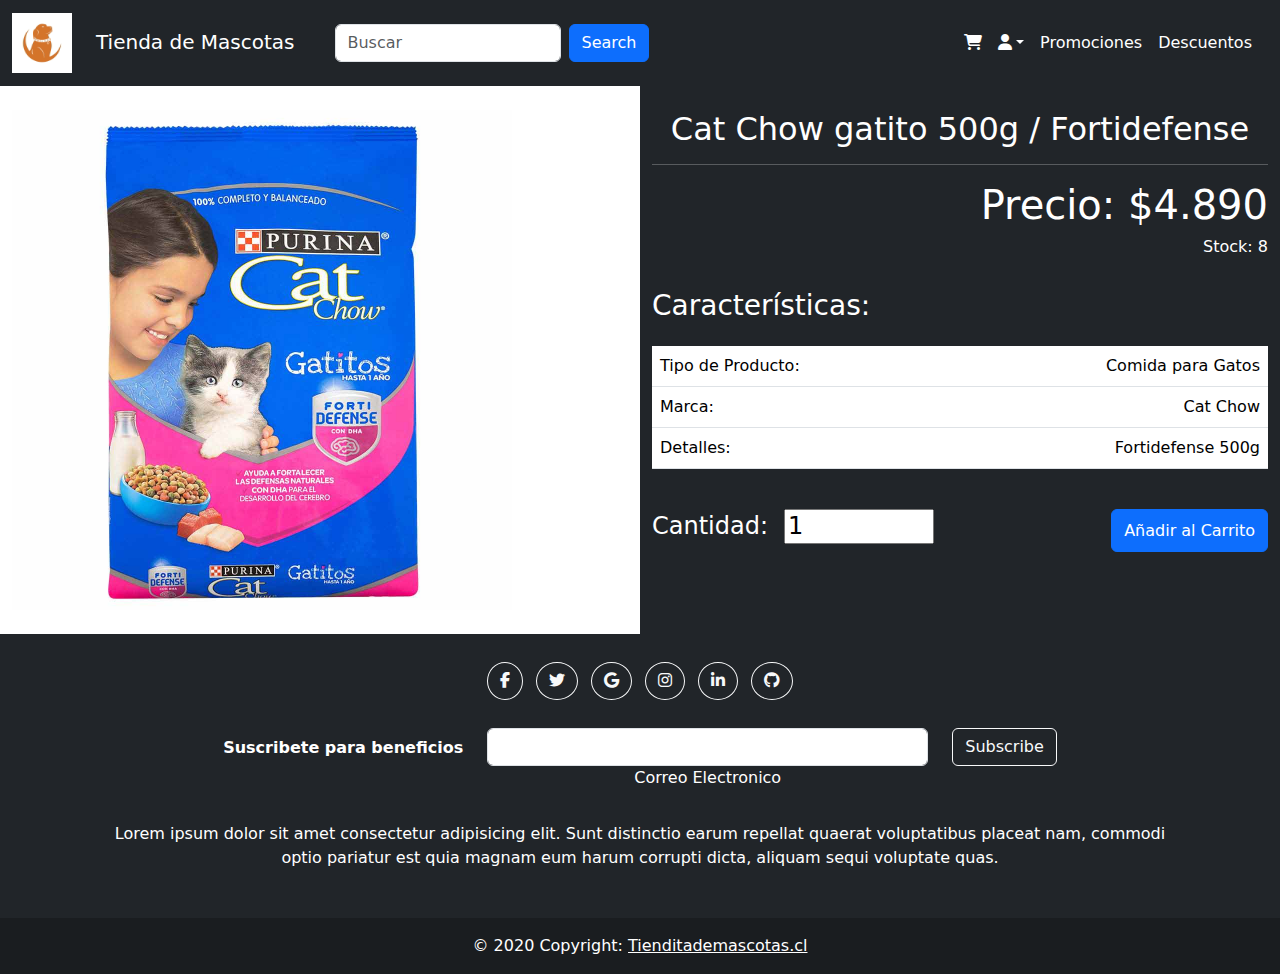
<file: producto3.html>
<!DOCTYPE html>
<html lang="en">

<head>
    <meta charset="UTF-8">
    <meta http-equiv="X-UA-Compatible" content="IE=edge">
    <meta name="viewport" content="width=device-width, initial-scale=1.0">
    <link href="https://fonts.googleapis.com/icon?family=Material+Icons" rel="stylesheet">
    <!-- Latest compiled and minified CSS -->
    <link href="https://cdn.jsdelivr.net/npm/bootstrap@5.1.3/dist/css/bootstrap.min.css" rel="stylesheet">

    <!-- Latest compiled JavaScript -->
    <script src="https://cdn.jsdelivr.net/npm/bootstrap@5.1.3/dist/js/bootstrap.bundle.min.js"></script>

    <link rel="stylesheet" href="https://cdnjs.cloudflare.com/ajax/libs/font-awesome/6.1.1/css/all.min.css">
    <link rel="stylesheet" href="css/style.css">

    <title>Producto</title>
</head>

<body>

    <nav class="navbar sticky-top navbar-expand-sm navbar-dark bg-dark">
        <div class="container-fluid">
            <a class="navbar-brand" href="./logeado.html"><img src="img/pngtree-dog-moon-logo-png-image_847379.jpg"
                    alt="" width="60"><span class="navbar-text text-white m-4">Tienda de Mascotas</span></a>
            <button class="navbar-toggler" type="button" data-bs-toggle="collapse" data-bs-target="#mynavbar">
                <span class="navbar-toggler-icon"></span>
            </button>
            <div class="collapse navbar-collapse justify-content-end" id="mynavbar">
                <form class="d-flex me-auto">
                    <input class="form-control me-2" type="text" placeholder="Buscar">
                    <button class="btn btn-primary" type="submit">Search</button>
                </form>
                <ul class="navbar-nav mx-2">
                    <li class="nav-item">
                        <a class="nav-link" href="./carrito.html"><i class="fa fa-cart-shopping"></i></a>
                    </li>
                    <li class="nav-item dropdown">
                        <a class="nav-link dropdown-toggle" href="#" role="button" data-bs-toggle="dropdown"><i
                                class="fa fa-user"></i></a>
                        <ul class="dropdown-menu">
                            <li><a class="dropdown-item" href="./perfil.html">Usuario</a></li>
                            <li><a class="dropdown-item" href="./compras.html">Compras</a></li>
                            <li><a class="dropdown-item" href="#asd">Suscripción</a></li>
                            <li><a class="dropdown-item" href="./index.html">Cerrar Sesión</a></li>
                        </ul>
                    </li>
                    <li class="nav-item ">
                        <a class="nav-link" href="javascript:void(0)" data-bs-toggle="modal"
                            data-bs-target="#promocionesModal">Promociones</a>
                    </li>
                    <li class="nav-item">
                        <a class="nav-link" href="javascript:void(0)" data-bs-toggle="modal"
                            data-bs-target="#descuentosModal">Descuentos</a>
                </ul>
            </div>
        </div>
    </nav>

    <div class="container-fluid">
        <div class="row">
            <div class="col-sm-6 py-4">
                <img src="./img/comida cat chow.jpg" alt="" width="500px">
            </div>
            <div class="col-sm-6 py-4 text-white bg-dark">
                <h2 class="text-center">Cat Chow gatito 500g / Fortidefense</h2>
                <hr>
                <h1 class="text-end">Precio: $4.890</h1>
                <h6 class="text-end">Stock: 8</h6>
                <br>
                <h3>Características:</h3>
                <table class="table mt-4" style="background-color: white;">
                    <tbody>
                        <tr>
                            <td>Tipo de Producto:</td>
                            <td class="text-end">Comida para Gatos</td>
                        </tr>
                        <tr>
                            <td>Marca:</td>
                            <td class="text-end">Cat Chow</td>
                        </tr>
                        <tr>
                            <td>Detalles:</td>
                            <td class="text-end">Fortidefense 500g</td>
                        </tr>
                    </tbody>
                </table>
                <br>
                <div class="d-flex justify-content-end">
                    <h4 class="me-auto">Cantidad:<input type="number" class="count mx-3" style="width: 150px;" name="qty" value="1"></h4>
                    <button type="button" class="btn btn-primary btn-block">Añadir al Carrito</button>
                </div>
            </div>
        </div>


    </div>



    <!-- Footer -->
    <footer class="bg-dark text-center text-white" id="asd">
        <!-- Grid container -->
        <div class="container p-4">
            <!-- Section: Social media -->
            <section class="mb-4">
                <!-- Facebook -->
                <a class="btn btn-outline-light btn-floating m-1 rounded-circle" href="#!" role="button"><i
                        class="fab fa-facebook-f "></i></a>

                <!-- Twitter -->
                <a class="btn btn-outline-light btn-floating m-1 rounded-circle" href="#!" role="button"><i
                        class="fab fa-twitter"></i></a>

                <!-- Google -->
                <a class="btn btn-outline-light btn-floating m-1 rounded-circle" href="#!" role="button"><i
                        class="fab fa-google"></i></a>

                <!-- Instagram -->
                <a class="btn btn-outline-light btn-floating m-1 rounded-circle" href="#!" role="button"><i
                        class="fab fa-instagram"></i></a>

                <!-- Linkedin -->
                <a class="btn btn-outline-light btn-floating m-1 rounded-circle" href="#!" role="button"><i
                        class="fab fa-linkedin-in"></i></a>

                <!-- Github -->
                <a class="btn btn-outline-light btn-floating m-1 rounded-circle" href="#!" role="button"><i
                        class="fab fa-github"></i></a>
            </section>
            <!-- Section: Social media -->

            <!-- Section: Form -->
            <section class="">
                <form action="">
                    <!--Grid row-->
                    <div class="row d-flex justify-content-center">
                        <!--Grid column-->
                        <div class="col-auto">
                            <p class="pt-2">
                                <strong>Suscribete para beneficios</strong>
                            </p>
                        </div>
                        <!--Grid column-->

                        <!--Grid column-->
                        <div class="col-md-5 col-12">
                            <!-- Email input -->
                            <div class="form-outline form-white mb-4">
                                <input type="email" id="form5Example21" class="form-control" />
                                <label class="form-label" for="form5Example21">Correo Electronico</label>
                            </div>
                        </div>
                        <!--Grid column-->

                        <!--Grid column-->
                        <div class="col-auto">
                            <!-- Submit button -->
                            <button type="submit" class="btn btn-outline-light mb-4">
                                Subscribe
                            </button>
                        </div>
                        <!--Grid column-->
                    </div>
                    <!--Grid row-->
                </form>
            </section>
            <!-- Section: Form -->

            <!-- Section: Text -->
            <section class="mb-4">
                <p>
                    Lorem ipsum dolor sit amet consectetur adipisicing elit. Sunt distinctio earum
                    repellat quaerat voluptatibus placeat nam, commodi optio pariatur est quia magnam
                    eum harum corrupti dicta, aliquam sequi voluptate quas.
                </p>
            </section>
            <!-- Section: Text -->

            <!-- Section: Links -->
            <section class="">

            </section>
            <!-- Section: Links -->
        </div>
        <!-- Grid container -->

        <!-- Copyright -->
        <div class="text-center p-3" style="background-color: rgba(0, 0, 0, 0.2);">
            © 2020 Copyright:
            <a class="text-white" href="#">Tienditademascotas.cl</a>
        </div>
        <!-- Copyright -->
    </footer>
    <!-- Footer -->

</body>

</html>
</file>
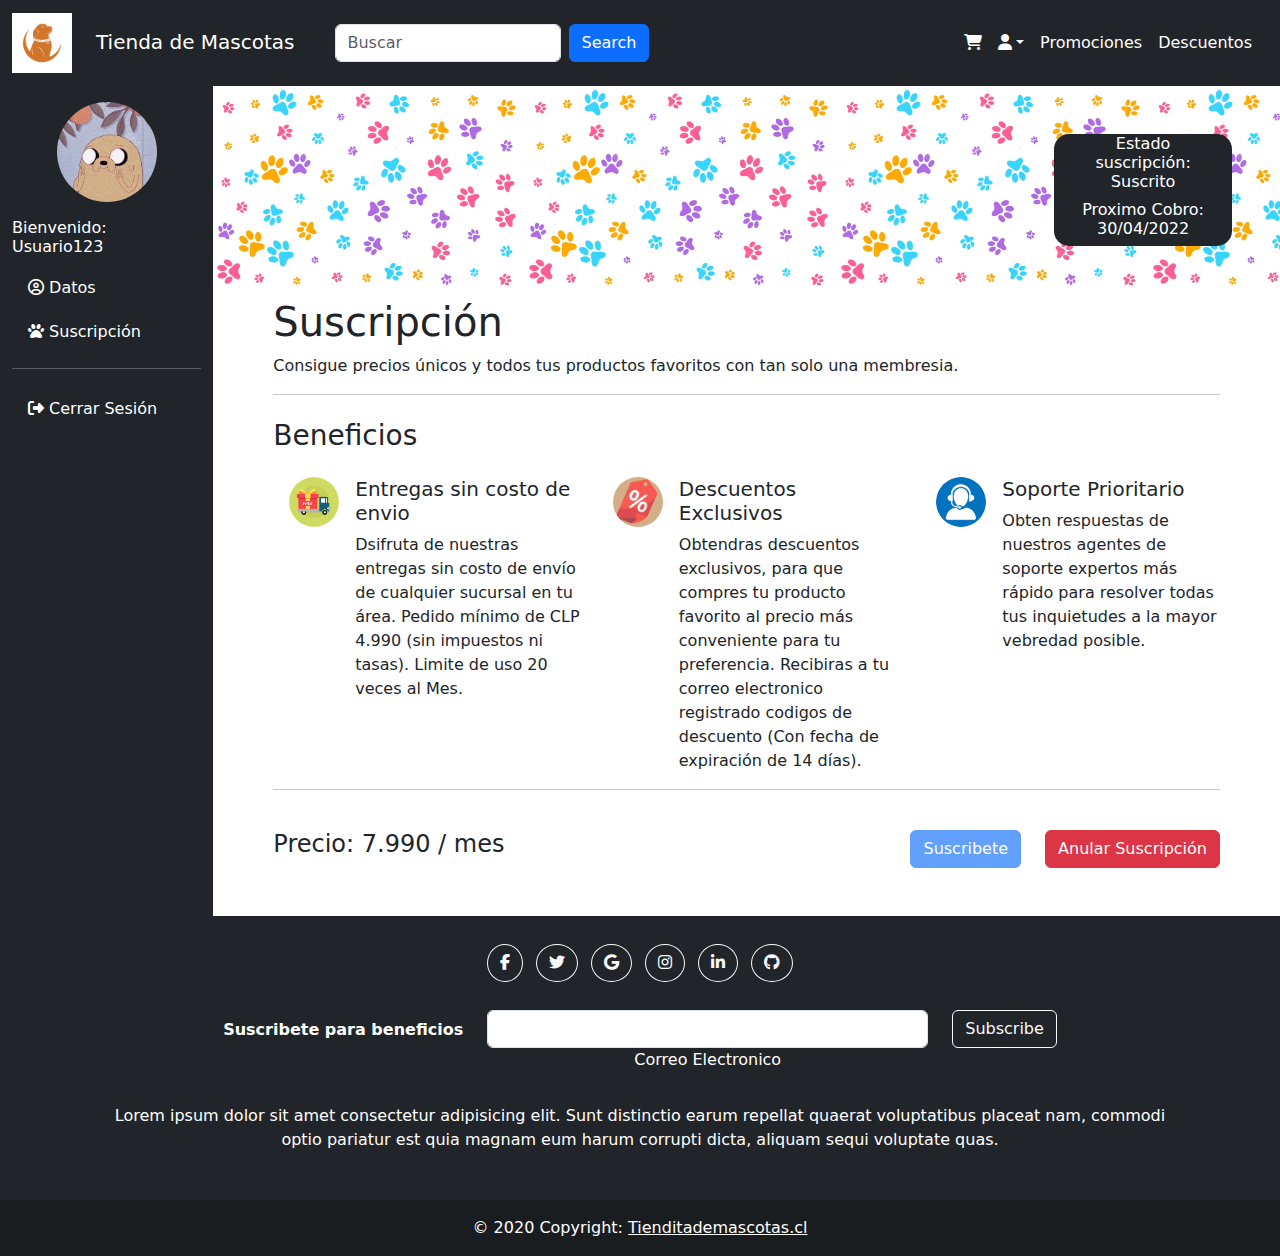
<file: sucrito.html>
<!DOCTYPE html>
<html lang="en">

<head>
    <meta charset="UTF-8">
    <meta http-equiv="X-UA-Compatible" content="IE=edge">
    <meta name="viewport" content="width=device-width, initial-scale=1.0">
    <link href="https://fonts.googleapis.com/icon?family=Material+Icons" rel="stylesheet">
    <!-- Latest compiled and minified CSS -->
    <link href="https://cdn.jsdelivr.net/npm/bootstrap@5.1.3/dist/css/bootstrap.min.css" rel="stylesheet">

    <!-- Latest compiled JavaScript -->
    <script src="https://cdn.jsdelivr.net/npm/bootstrap@5.1.3/dist/js/bootstrap.bundle.min.js"></script>

    <link rel="stylesheet" href="https://cdnjs.cloudflare.com/ajax/libs/font-awesome/6.1.1/css/all.min.css">
    <link rel="stylesheet" href="css/style.css">

    <title>Perfil Usuario</title>
</head>

<body>

    <nav class="navbar sticky-top navbar-expand-sm navbar-dark bg-dark">
        <div class="container-fluid">
            <a class="navbar-brand" href="./logeado.html"><img src="img/pngtree-dog-moon-logo-png-image_847379.jpg"
                    alt="" width="60"><span class="navbar-text text-white m-4">Tienda de Mascotas</span></a>
            <button class="navbar-toggler" type="button" data-bs-toggle="collapse" data-bs-target="#mynavbar">
                <span class="navbar-toggler-icon"></span>
            </button>
            <div class="collapse navbar-collapse justify-content-end" id="mynavbar">
                <form class="d-flex me-auto">
                    <input class="form-control me-2" type="text" placeholder="Buscar">
                    <button class="btn btn-primary" type="submit">Search</button>
                </form>
                <ul class="navbar-nav mx-2">
                    <li class="nav-item">
                        <a class="nav-link" href="./carrito.html"><i class="fa fa-cart-shopping"></i></a>
                    </li>
                    <li class="nav-item dropdown">
                        <a class="nav-link dropdown-toggle" href="#" role="button" data-bs-toggle="dropdown"><i
                                class="fa fa-user"></i></a>
                        <ul class="dropdown-menu">
                            <li><a class="dropdown-item" href="./perfil.html">Usuario</a></li>
                            <li><a class="dropdown-item" href="./compras.html">Compras</a></li>
                            <li><a class="dropdown-item" href="#asd">Suscripción</a></li>
                            <li><a class="dropdown-item" href="./index.html">Cerrar Sesión</a></li>
                        </ul>
                    </li>
                    <li class="nav-item ">
                        <a class="nav-link" href="javascript:void(0)" data-bs-toggle="modal"
                            data-bs-target="#promocionesModal">Promociones</a>
                    </li>
                    <li class="nav-item">
                        <a class="nav-link" href="javascript:void(0)" data-bs-toggle="modal"
                            data-bs-target="#descuentosModal">Descuentos</a>
                </ul>
            </div>
        </div>
    </nav>

    <div class="container-fluid">
        <div class="row">
            <div class="col-sm-2 bg-dark" style="min-height: 90vh;">
                <div class="row">
                    <div class="col-sm-12 mt-3 d-flex justify-content-center">
                        <img class="avatar" src="img/perfil.jpg" alt="">
                    </div>
                    <div class="col-sm-12 text-white mt-3 d-flex justify-content-center">
                        <h6>Bienvenido: Usuario123</h6>
                    </div>
                </div>
                <div class="row">
                    <div class="col-sm-12">
                        <ul class="nav flex-column mt-1">
                            <li class="nav-item">
                                <a class="nav-link activo" href="./perfil.html"><i
                                        class="fa-regular fa-circle-user"></i> Datos</a>
                            </li>
                            <li class="nav-item mt-1">
                                <a class="nav-link " href="#"><i class="fa-solid fa-paw"></i> Suscripción</a>
                            </li>
                            <hr class="text-white">
                            <li class="nav-item mt-1">
                                <a class="nav-link" href="./index.html"><i class="fa fa-right-from-bracket"></i> Cerrar
                                    Sesión</a>
                            </li>
                        </ul>
                    </div>
                </div>
            </div>

            <div class="col-sm-10">
                <div class="row justify-content-end fondo-suscri">
                    <div class="col-sm-2 bg-dark m-5" style="border-radius: 15px;">
                        <div class="text-center text-white">
                            <h6>Estado suscripción: Suscrito</h6>
                            <h6>Proximo Cobro: 30/04/2022</h6>
                        </div>
                    </div>
                </div>
                <div class="m-5 mt-1">
                    <h1>Suscripción</h2>
                        Consigue precios únicos y todos tus productos favoritos con tan solo una membresia.
                        <hr>
                        <h3 class="my-4">Beneficios</h3>
                        <div class="row">
                            <div class="col-sm-4 d-flex">
                                <div class="col-sm-2 mx-3">
                                    <img class="redondear-icono" src="./img/free shipping.png" alt="">
                                </div>
                                <div class="col-sm-9">
                                    <h5>Entregas sin costo de envio</h5>Dsifruta de nuestras entregas sin costo de envío
                                    de
                                    cualquier sucursal en tu área. Pedido mínimo de CLP 4.990 (sin impuestos ni tasas).
                                    Limite
                                    de uso 20 veces al Mes.
                                </div>
                            </div>
                            <div class="col-sm-4 d-flex">
                                <div class="col-sm-2 mx-3">
                                    <img class="redondear-icono" src="./img/tratamiento-descuentos-comerciales.png"
                                        alt="">
                                </div>
                                <div class="col-sm-9">
                                    <h5>Descuentos Exclusivos</h5>Obtendras descuentos exclusivos, para que compres tu
                                    producto
                                    favorito al precio más conveniente para tu preferencia. Recibiras a tu correo
                                    electronico
                                    registrado codigos de descuento (Con fecha de expiración de 14 días).
                                </div>
                            </div>
                            <div class="col-sm-4 d-flex">
                                <div class="col-sm-2 mx-3">
                                    <img class="redondear-icono" src="./img/soporte.png" alt="">
                                </div>
                                <div class="col-sm-9">
                                    <h5>Soporte Prioritario</h5>Obten respuestas de nuestros agentes de soporte expertos
                                    más
                                    rápido para resolver todas tus inquietudes a la mayor vebredad posible.
                                </div>
                            </div>
                        </div>
                        <hr>
                        <br>
                        <div class="row">
                            <div class="d-flex justify-content-end">
                                <h4 class="me-auto">Precio: 7.990 / mes</h4>
                                <a href=""><button type="button" class="btn btn-primary btn-block mx-4"
                                        disabled>Suscribete</button></a>
                                <a href="./suscripcion.html"><button type="button" class="btn btn-danger btn-block">Anular
                                        Suscripción</button></a>
                            </div>
                        </div>
                </div>
            </div>
        </div>
    </div>




    <!-- Footer -->
    <footer class="bg-dark text-center text-white" id="asd">
        <!-- Grid container -->
        <div class="container p-4">
            <!-- Section: Social media -->
            <section class="mb-4">
                <!-- Facebook -->
                <a class="btn btn-outline-light btn-floating m-1 rounded-circle" href="#!" role="button"><i
                        class="fab fa-facebook-f "></i></a>

                <!-- Twitter -->
                <a class="btn btn-outline-light btn-floating m-1 rounded-circle" href="#!" role="button"><i
                        class="fab fa-twitter"></i></a>

                <!-- Google -->
                <a class="btn btn-outline-light btn-floating m-1 rounded-circle" href="#!" role="button"><i
                        class="fab fa-google"></i></a>

                <!-- Instagram -->
                <a class="btn btn-outline-light btn-floating m-1 rounded-circle" href="#!" role="button"><i
                        class="fab fa-instagram"></i></a>

                <!-- Linkedin -->
                <a class="btn btn-outline-light btn-floating m-1 rounded-circle" href="#!" role="button"><i
                        class="fab fa-linkedin-in"></i></a>

                <!-- Github -->
                <a class="btn btn-outline-light btn-floating m-1 rounded-circle" href="#!" role="button"><i
                        class="fab fa-github"></i></a>
            </section>
            <!-- Section: Social media -->

            <!-- Section: Form -->
            <section class="">
                <form action="">
                    <!--Grid row-->
                    <div class="row d-flex justify-content-center">
                        <!--Grid column-->
                        <div class="col-auto">
                            <p class="pt-2">
                                <strong>Suscribete para beneficios</strong>
                            </p>
                        </div>
                        <!--Grid column-->

                        <!--Grid column-->
                        <div class="col-md-5 col-12">
                            <!-- Email input -->
                            <div class="form-outline form-white mb-4">
                                <input type="email" id="form5Example21" class="form-control" />
                                <label class="form-label" for="form5Example21">Correo Electronico</label>
                            </div>
                        </div>
                        <!--Grid column-->

                        <!--Grid column-->
                        <div class="col-auto">
                            <!-- Submit button -->
                            <button type="submit" class="btn btn-outline-light mb-4">
                                Subscribe
                            </button>
                        </div>
                        <!--Grid column-->
                    </div>
                    <!--Grid row-->
                </form>
            </section>
            <!-- Section: Form -->

            <!-- Section: Text -->
            <section class="mb-4">
                <p>
                    Lorem ipsum dolor sit amet consectetur adipisicing elit. Sunt distinctio earum
                    repellat quaerat voluptatibus placeat nam, commodi optio pariatur est quia magnam
                    eum harum corrupti dicta, aliquam sequi voluptate quas.
                </p>
            </section>
            <!-- Section: Text -->

            <!-- Section: Links -->
            <section class="">

            </section>
            <!-- Section: Links -->
        </div>
        <!-- Grid container -->

        <!-- Copyright -->
        <div class="text-center p-3" style="background-color: rgba(0, 0, 0, 0.2);">
            © 2020 Copyright:
            <a class="text-white" href="#">Tienditademascotas.cl</a>
        </div>
        <!-- Copyright -->
    </footer>
    <!-- Footer -->

</body>

</html>
</file>
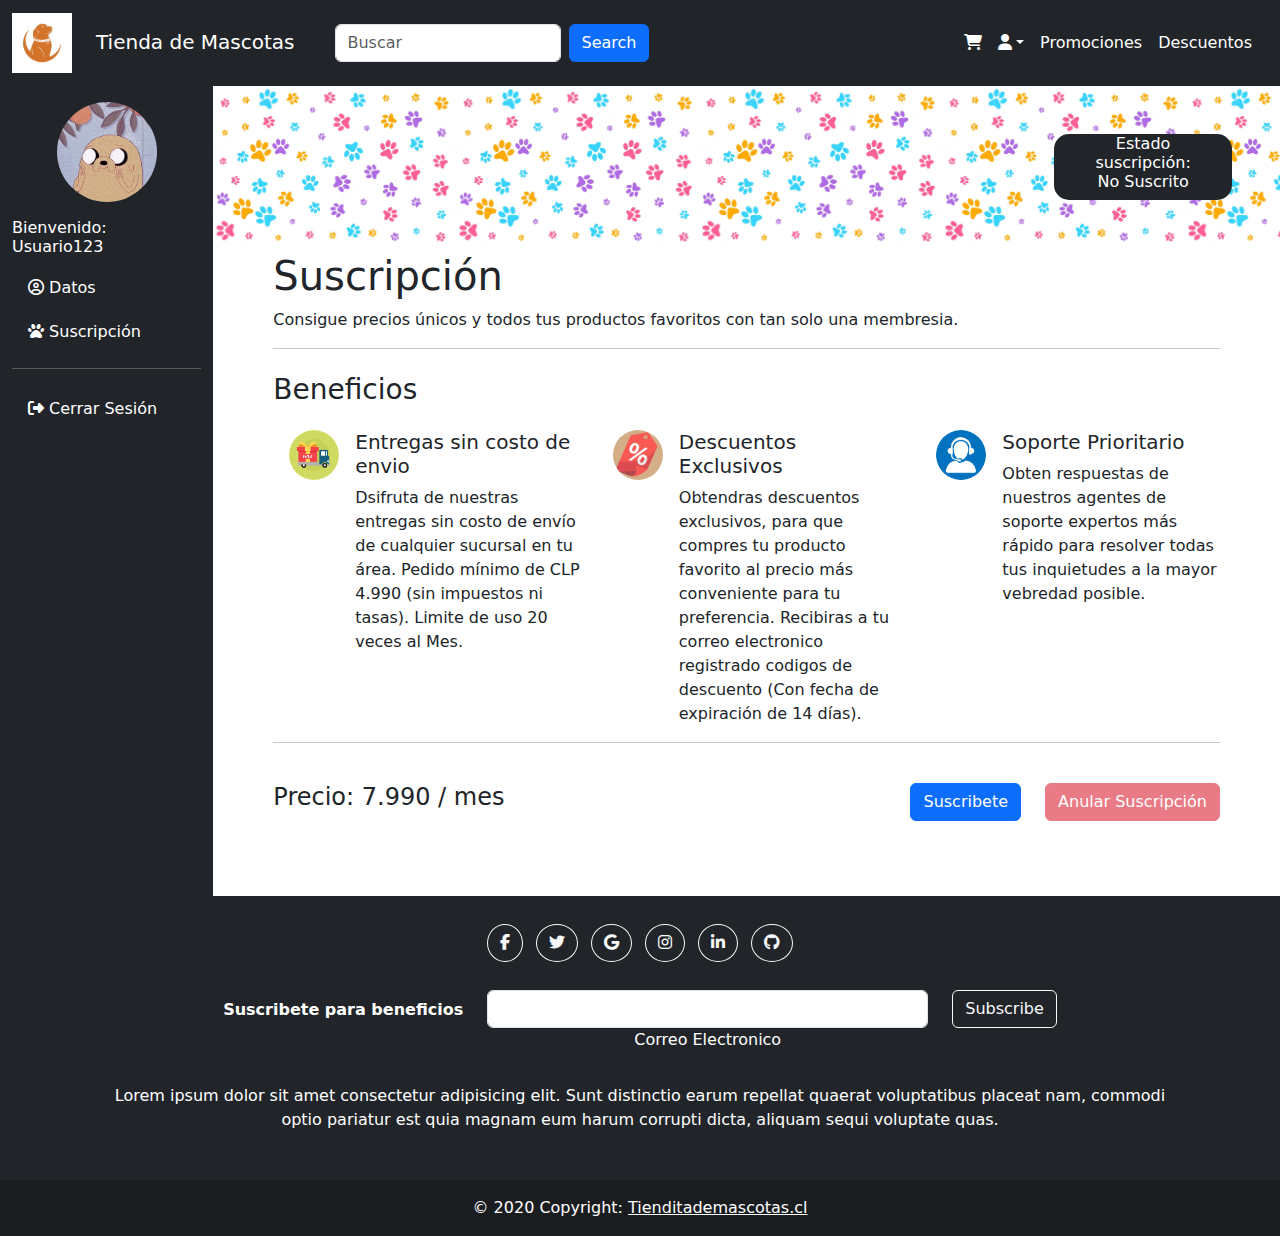
<file: suscripcion.html>
<!DOCTYPE html>
<html lang="en">

<head>
    <meta charset="UTF-8">
    <meta http-equiv="X-UA-Compatible" content="IE=edge">
    <meta name="viewport" content="width=device-width, initial-scale=1.0">
    <link href="https://fonts.googleapis.com/icon?family=Material+Icons" rel="stylesheet">
    <!-- Latest compiled and minified CSS -->
    <link href="https://cdn.jsdelivr.net/npm/bootstrap@5.1.3/dist/css/bootstrap.min.css" rel="stylesheet">

    <!-- Latest compiled JavaScript -->
    <script src="https://cdn.jsdelivr.net/npm/bootstrap@5.1.3/dist/js/bootstrap.bundle.min.js"></script>

    <link rel="stylesheet" href="https://cdnjs.cloudflare.com/ajax/libs/font-awesome/6.1.1/css/all.min.css">
    <link rel="stylesheet" href="css/style.css">

    <title>Perfil Usuario</title>
</head>

<body>

    <nav class="navbar sticky-top navbar-expand-sm navbar-dark bg-dark">
        <div class="container-fluid">
            <a class="navbar-brand" href="./logeado.html"><img src="img/pngtree-dog-moon-logo-png-image_847379.jpg"
                    alt="" width="60"><span class="navbar-text text-white m-4">Tienda de Mascotas</span></a>
            <button class="navbar-toggler" type="button" data-bs-toggle="collapse" data-bs-target="#mynavbar">
                <span class="navbar-toggler-icon"></span>
            </button>
            <div class="collapse navbar-collapse justify-content-end" id="mynavbar">
                <form class="d-flex me-auto">
                    <input class="form-control me-2" type="text" placeholder="Buscar">
                    <button class="btn btn-primary" type="submit">Search</button>
                </form>
                <ul class="navbar-nav mx-2">
                    <li class="nav-item">
                        <a class="nav-link" href="./carrito.html"><i class="fa fa-cart-shopping"></i></a>
                    </li>
                    <li class="nav-item dropdown">
                        <a class="nav-link dropdown-toggle" href="#" role="button" data-bs-toggle="dropdown"><i
                                class="fa fa-user"></i></a>
                        <ul class="dropdown-menu">
                            <li><a class="dropdown-item" href="./perfil.html">Usuario</a></li>
                            <li><a class="dropdown-item" href="./compras.html">Compras</a></li>
                            <li><a class="dropdown-item" href="#asd">Suscripción</a></li>
                            <li><a class="dropdown-item" href="./index.html">Cerrar Sesión</a></li>
                        </ul>
                    </li>
                    <li class="nav-item ">
                        <a class="nav-link" href="javascript:void(0)" data-bs-toggle="modal"
                            data-bs-target="#promocionesModal">Promociones</a>
                    </li>
                    <li class="nav-item">
                        <a class="nav-link" href="javascript:void(0)" data-bs-toggle="modal"
                            data-bs-target="#descuentosModal">Descuentos</a>
                </ul>
            </div>
        </div>
    </nav>

    <div class="container-fluid">
        <div class="row">
            <div class="col-sm-2 bg-dark" style="min-height: 90vh;">
                <div class="row">
                    <div class="col-sm-12 mt-3 d-flex justify-content-center">
                        <img class="avatar" src="img/perfil.jpg" alt="">
                    </div>
                    <div class="col-sm-12 text-white mt-3 d-flex justify-content-center">
                        <h6>Bienvenido: Usuario123</h6>
                    </div>
                </div>
                <div class="row">
                    <div class="col-sm-12">
                        <ul class="nav flex-column mt-1">
                            <li class="nav-item">
                                <a class="nav-link activo" href="./perfil.html"><i
                                        class="fa-regular fa-circle-user"></i> Datos</a>
                            </li>
                            <li class="nav-item mt-1">
                                <a class="nav-link " href="#"><i class="fa-solid fa-paw"></i> Suscripción</a>
                            </li>
                            <hr class="text-white">
                            <li class="nav-item mt-1">
                                <a class="nav-link" href="./index.html"><i class="fa fa-right-from-bracket"></i> Cerrar
                                    Sesión</a>
                            </li>
                        </ul>
                    </div>
                </div>
            </div>

            <div class="col-sm-10">
                <div class="row justify-content-end fondo-suscri">
                    <div class="col-sm-2 bg-dark m-5" style="border-radius: 15px;">
                        <div class="text-center text-white">
                            <h6>Estado suscripción: <br> No Suscrito</h6>
                        </div>
                    </div>
                </div>
                <div class="m-5 mt-1">
                    <h1>Suscripción</h2>
                        Consigue precios únicos y todos tus productos favoritos con tan solo una membresia.
                        <hr>
                        <h3 class="my-4">Beneficios</h3>
                        <div class="row">
                            <div class="col-sm-4 d-flex">
                                <div class="col-sm-2 mx-3">
                                    <img class="redondear-icono" src="./img/free shipping.png" alt="">
                                </div>
                                <div class="col-sm-9">
                                    <h5>Entregas sin costo de envio</h5>Dsifruta de nuestras entregas sin costo de envío
                                    de
                                    cualquier sucursal en tu área. Pedido mínimo de CLP 4.990 (sin impuestos ni tasas).
                                    Limite
                                    de uso 20 veces al Mes.
                                </div>
                            </div>
                            <div class="col-sm-4 d-flex">
                                <div class="col-sm-2 mx-3">
                                    <img class="redondear-icono" src="./img/tratamiento-descuentos-comerciales.png"
                                        alt="">
                                </div>
                                <div class="col-sm-9">
                                    <h5>Descuentos Exclusivos</h5>Obtendras descuentos exclusivos, para que compres tu
                                    producto
                                    favorito al precio más conveniente para tu preferencia. Recibiras a tu correo
                                    electronico
                                    registrado codigos de descuento (Con fecha de expiración de 14 días).
                                </div>
                            </div>
                            <div class="col-sm-4 d-flex">
                                <div class="col-sm-2 mx-3">
                                    <img class="redondear-icono" src="./img/soporte.png" alt="">
                                </div>
                                <div class="col-sm-9">
                                    <h5>Soporte Prioritario</h5>Obten respuestas de nuestros agentes de soporte expertos
                                    más
                                    rápido para resolver todas tus inquietudes a la mayor vebredad posible.
                                </div>
                            </div>
                        </div>
                        <hr>
                        <br>
                        <div class="row">
                            <div class="d-flex justify-content-end">
                                <h4 class="me-auto">Precio: 7.990 / mes</h4>
                                <a href=""data-bs-toggle="modal" data-bs-target="#metodopagoModal"><button type="button"
                                        class="btn btn-primary btn-block mx-4">Suscribete</button></a>
                                <a href=""><button type="button" class="btn btn-danger btn-block" disabled>Anular
                                        Suscripción</button></a>
                            </div>
                        </div>
                </div>
            </div>
        </div>
    </div>


    <div class="modal" tabindex="-1" id="metodopagoModal">
        <div class="modal-dialog modal-lg modal-dialog-centered">
            <div class="modal-content">
                <div class="modal-header">
                    <h4 class="modal-title">Pagar</h4>
                    <button type="button" class="btn-close" data-bs-dismiss="modal" aria-label="Close"></button>
                </div>
                <div class="modal-body">
                    <div class="container-fluid">
                        <h3>Selecione su metodo de Pago</h3>
                        <div class="form-check">
                            <input class="form-check-input" type="radio" name="flexRadioDefault" id="flexRadioDefault1">
                            <label class="form-check-label" for="flexRadioDefault1">
                                <div class="row">
                                    <div class="col-sm-4">
                                        <img src="./img/paypal.png" alt="" width="90px">
                                    </div>
                                </div>

                            </label>
                        </div>
                        <hr>
                        <div class="form-check">
                            <input class="form-check-input" type="radio" name="flexRadioDefault" id="flexRadioDefault2"
                                checked>
                            <label class="form-check-label" for="flexRadioDefault2">
                                Tarjeta de Credito
                                <div class="row">
                                    <div class="col-sm-4">
                                        <img src="./img/tarjetas-credito-logos.png" alt="" width="200px">
                                    </div>
                                </div>
                            </label>
                        </div>
                        <hr>
                        <div class="form-check">
                            <input class="form-check-input" type="radio" name="flexRadioDefault" id="flexRadioDefault2"
                                >
                            <label class="form-check-label" for="flexRadioDefault2">
                                <div class="row">
                                    <div class="col-sm-4 m-2">
                                        <img src="./img/version-horizontal-large-logo-mercado-pago.webp" alt=""
                                            width="130px">
                                    </div>
                                </div>
                            </label>
                        </div>
                        <hr>
                        <div class="form-check">
                            <input class="form-check-input" type="radio" name="flexRadioDefault" id="flexRadioDefault2">
                            <label class="form-check-label" for="flexRadioDefault2">
                                <div class="row">
                                    <div class="col-sm-4">
                                        <img src="./img/1200px-Logo_Servipag.svg.png" alt="" width="120px">
                                    </div>
                                </div>
                            </label>
                        </div>
                    </div>
                </div>
                <div class="modal-footer">
                    <a href="" data-bs-toggle="modal" data-bs-target="#pagoModal"><button type="button"
                            class="btn btn-primary">Confirmar</button></a>
                </div>
            </div>
        </div>
    </div>

    <div class="modal" tabindex="-1" id="pagoModal">
        <div class="modal-dialog  modal-dialog-centered">
            <div class="modal-content">
                <div class="modal-header">
                    <h4 class="modal-title">Tarjeta de Credito</h4>
                    <button type="button" class="btn-close" data-bs-dismiss="modal" aria-label="Close"></button>
                </div>
                <div class="modal-body">
                    <div class="container-fluid">
                        <form action="/action_page.php" class="was-validated m-3">
                            <div class="mb-3 mt-3">
                                <label for="validationCustom01" class="form-label">Numero Tarjeta</label>
                                <input type="text" class="form-control" id="validationCustom01"
                                    placeholder="Numero Tarjeta" required>
                            </div>
                            <div class="row">
                                <div class="col-sm-3 mb-3 mt-0">
                                    <label for="validationCustom02" class="form-label">Mes Expiración</label>
                                    <input type="text" class="form-control" id="validationCustom02" placeholder="MM"
                                        required>
                                </div>
                                <div class="col-sm-3 mb-3 mt-0">
                                    <label for="validationCustom02" class="form-label">Año Expiración</label>
                                    <input type="text" class="form-control" id="validationCustom02" placeholder="YY"
                                        required>
                                </div>
                                <div class="col-sm-3 mb-3 mt-4">
                                    <label for="validationCustom02" class="form-label">CCV</label>
                                    <input type="text" class="form-control" id="validationCustom02" placeholder="CCV"
                                        required>
                                </div>
                                <div class="col-sm-2 mb-3 mt-4">
                                    <br>
                                    <label for="validationCustom02" class="form-label"><img src="./img/tarjeta logo.png"
                                            alt="" width="50px"></label>
                                </div>
                            </div>
                            <div class="mb-3 mt-0">
                                <label for="validationCustom02" class="form-label">Propietario Tarjeta</label>
                                <input type="text" class="form-control" id="validationCustom02"
                                    placeholder="Propietario Tarjeta" required>
                            </div>
                        </form>
                    </div>
                </div>
                <div class="modal-footer">
                    <a href="./sucrito.html"><button type="button" class="btn btn-primary">Finalizar Pago</button></a>
                </div>
            </div>
        </div>
    </div>


    <!-- Footer -->
    <footer class="bg-dark text-center text-white" id="asd">
        <!-- Grid container -->
        <div class="container p-4">
            <!-- Section: Social media -->
            <section class="mb-4">
                <!-- Facebook -->
                <a class="btn btn-outline-light btn-floating m-1 rounded-circle" href="#!" role="button"><i
                        class="fab fa-facebook-f "></i></a>

                <!-- Twitter -->
                <a class="btn btn-outline-light btn-floating m-1 rounded-circle" href="#!" role="button"><i
                        class="fab fa-twitter"></i></a>

                <!-- Google -->
                <a class="btn btn-outline-light btn-floating m-1 rounded-circle" href="#!" role="button"><i
                        class="fab fa-google"></i></a>

                <!-- Instagram -->
                <a class="btn btn-outline-light btn-floating m-1 rounded-circle" href="#!" role="button"><i
                        class="fab fa-instagram"></i></a>

                <!-- Linkedin -->
                <a class="btn btn-outline-light btn-floating m-1 rounded-circle" href="#!" role="button"><i
                        class="fab fa-linkedin-in"></i></a>

                <!-- Github -->
                <a class="btn btn-outline-light btn-floating m-1 rounded-circle" href="#!" role="button"><i
                        class="fab fa-github"></i></a>
            </section>
            <!-- Section: Social media -->

            <!-- Section: Form -->
            <section class="">
                <form action="">
                    <!--Grid row-->
                    <div class="row d-flex justify-content-center">
                        <!--Grid column-->
                        <div class="col-auto">
                            <p class="pt-2">
                                <strong>Suscribete para beneficios</strong>
                            </p>
                        </div>
                        <!--Grid column-->

                        <!--Grid column-->
                        <div class="col-md-5 col-12">
                            <!-- Email input -->
                            <div class="form-outline form-white mb-4">
                                <input type="email" id="form5Example21" class="form-control" />
                                <label class="form-label" for="form5Example21">Correo Electronico</label>
                            </div>
                        </div>
                        <!--Grid column-->

                        <!--Grid column-->
                        <div class="col-auto">
                            <!-- Submit button -->
                            <button type="submit" class="btn btn-outline-light mb-4">
                                Subscribe
                            </button>
                        </div>
                        <!--Grid column-->
                    </div>
                    <!--Grid row-->
                </form>
            </section>
            <!-- Section: Form -->

            <!-- Section: Text -->
            <section class="mb-4">
                <p>
                    Lorem ipsum dolor sit amet consectetur adipisicing elit. Sunt distinctio earum
                    repellat quaerat voluptatibus placeat nam, commodi optio pariatur est quia magnam
                    eum harum corrupti dicta, aliquam sequi voluptate quas.
                </p>
            </section>
            <!-- Section: Text -->

            <!-- Section: Links -->
            <section class="">

            </section>
            <!-- Section: Links -->
        </div>
        <!-- Grid container -->

        <!-- Copyright -->
        <div class="text-center p-3" style="background-color: rgba(0, 0, 0, 0.2);">
            © 2020 Copyright:
            <a class="text-white" href="#">Tienditademascotas.cl</a>
        </div>
        <!-- Copyright -->
    </footer>
    <!-- Footer -->

</body>

</html>
</file>
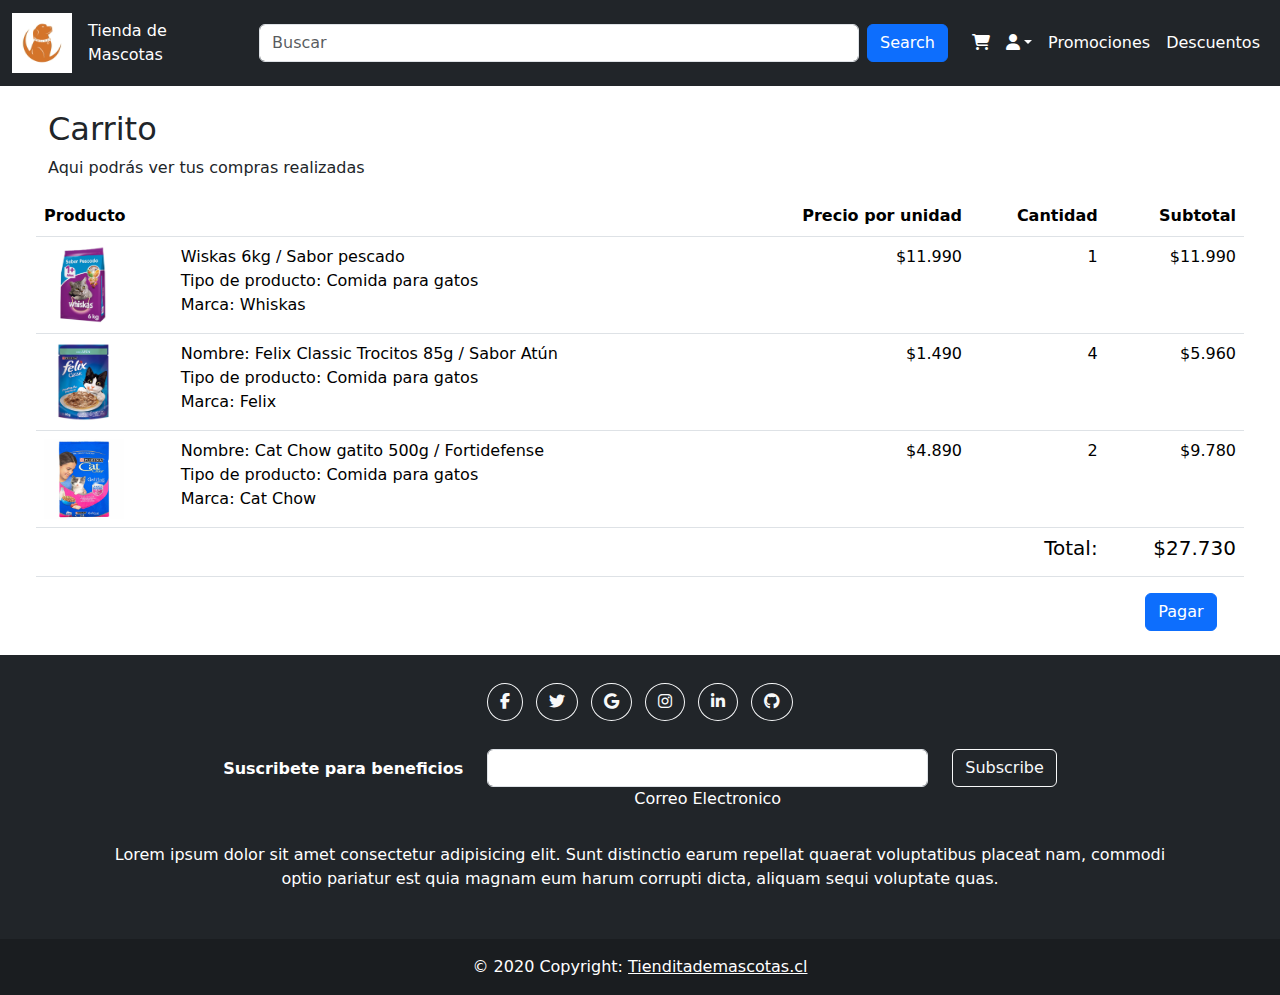
<file: Proyecto Semestral/carrito.html>
<!DOCTYPE html>
<html lang="en">

<head>
    <meta charset="UTF-8">
    <meta http-equiv="X-UA-Compatible" content="IE=edge">
    <meta name="viewport" content="width=device-width, initial-scale=1.0">
    <link href="https://fonts.googleapis.com/icon?family=Material+Icons" rel="stylesheet">
    <!-- Latest compiled and minified CSS -->
    <link href="https://cdn.jsdelivr.net/npm/bootstrap@5.1.3/dist/css/bootstrap.min.css" rel="stylesheet">

    <!-- Latest compiled JavaScript -->
    <script src="https://cdn.jsdelivr.net/npm/bootstrap@5.1.3/dist/js/bootstrap.bundle.min.js"></script>

    <link rel="stylesheet" href="https://cdnjs.cloudflare.com/ajax/libs/font-awesome/6.1.1/css/all.min.css">
    <link rel="stylesheet" href="css/style.css">

    <title>Document</title>
</head>

<body>

    <nav class="navbar navbar-expand-sm navbar-dark bg-dark">
        <div class="container-fluid">
            <a class="navbar-brand" href="./logeado.html"><img src="img/pngtree-dog-moon-logo-png-image_847379.jpg"
                    alt="" width="60"></a>
            <button class="navbar-toggler" type="button" data-bs-toggle="collapse" data-bs-target="#mynavbar">
                <span class="navbar-toggler-icon"></span>
            </button>
            <span class="navbar-text text-white">Tienda de Mascotas</span>
            <ul class="nav m-3">
                <form class="d-flex">
                    <input class="form-control me-2" style="width: 600px;" type="text" placeholder="Buscar">
                    <button class="btn btn-primary" type="button">Search</button>
                </form>
            </ul>
            <div class="collapse navbar-collapse justify-content-end" id="mynavbar">

                <ul class="navbar-nav">
                    <li class="nav-item">
                        <a class="nav-link" href="javascript:void(0)"><i class="fa fa-cart-shopping"></i></a>
                    </li>
                    <li class="nav-item dropdown">
                        <a class="nav-link dropdown-toggle" href="#" role="button" data-bs-toggle="dropdown"><i
                                class="fa fa-user"></i></a>
                        <ul class="dropdown-menu">
                            <li><a class="dropdown-item" href="./compras.html">Compras</a></li>
                            <li><a class="dropdown-item" href="#asd">Suscripción</a></li>
                            <li><a class="dropdown-item" href="./index.html">Cerrar Sesión</a></li>
                        </ul>
                    </li>
                    <li class="nav-item ">
                        <a class="nav-link" href="javascript:void(0)">Promociones</a>
                    </li>
                    <li class="nav-item">
                        <a class="nav-link" href="javascript:void(0)">Descuentos</a>
                    </li>
                </ul>
            </div>
        </div>
    </nav>

    <div class="container-fluid mt-3">
        <div class="row justify-content-center m-4">
            <h2>Carrito</h2>
            <p>Aqui podrás ver tus compras realizadas</p>
            <table class="table table-hover">
                <thead>
                    <tr>
                        <th>Producto</th>
                        <th></th>
                        <th class="text-end">Precio por unidad</th>
                        <th class="text-end">Cantidad</th>
                        <th class="text-end">Subtotal</th>
                    </tr>
                </thead>
                <tbody>
                    <tr>
                        <td><img src="./img/comida whiskas.webp" alt="" width="80px"></td>
                        <td>Wiskas 6kg / Sabor pescado <br> Tipo de producto: Comida para gatos <br> Marca: Whiskas
                        </td>
                        <td class="text-end">
                            $11.990
                        </td>
                        <td class="text-end">
                            1
                        </td>
                        <td class="text-end">
                            $11.990
                        </td>
                    </tr>
                    <tr>
                        <td><img src="./img/comida felix.webp" alt="" width="80px"></td>
                        <td>Nombre: Felix Classic Trocitos 85g / Sabor Atún <br> Tipo de producto: Comida para gatos
                            <br>
                            Marca: Felix
                        </td>
                        <td class="text-end">
                            $1.490
                        </td>
                        <td class="text-end">
                            4
                        </td>
                        <td class="text-end">
                            $5.960
                        </td>
                    </tr>
                    <tr>
                        <td><img src="./img/comida cat chow.jpg" alt="" width="80px"></td>
                        <td>Nombre: Cat Chow gatito 500g / Fortidefense <br> Tipo de producto: Comida para gatos <br>
                            Marca:
                            Cat Chow
                        </td>
                        <td class="text-end">
                            $4.890
                        </td>
                        <td class="text-end">
                            2
                        </td>
                        <td class="text-end">
                            $9.780
                        </td>
                    </tr>
                    <tr class="text-end">
                        <td></td>
                        <td></td>
                        <td></td>
                        <td>
                            <h5>Total:</h5>
                        </td>
                        <td>
                            <h5>$27.730</h5>
                        </td>
                    </tr>
                </tbody>
            </table>
            <div class="row justify-content-end">
                <div class="col-sm-1">
                    <a href="" data-bs-toggle="modal" data-bs-target="#metodopagoModal"><button type="button"
                            class="btn btn-primary">Pagar</button></a>
                </div>
            </div>

        </div>

    </div>

    <div class="modal" tabindex="-1" id="metodopagoModal">
        <div class="modal-dialog modal-lg modal-dialog-centered">
            <div class="modal-content">
                <div class="modal-header">
                    <h4 class="modal-title">Pagar</h4>
                    <button type="button" class="btn-close" data-bs-dismiss="modal" aria-label="Close"></button>
                </div>
                <div class="modal-body">
                    <div class="container-fluid">
                        <h3>Selecione su metodo de Pago</h3>
                        <div class="form-check">
                            <input class="form-check-input" type="radio" name="flexRadioDefault" id="flexRadioDefault1">
                            <label class="form-check-label" for="flexRadioDefault1">
                                <div class="row">
                                    <div class="col-sm-4">
                                        <img src="./img/paypal.png" alt="" width="90px">
                                    </div>
                                </div>

                            </label>
                        </div>
                        <hr>
                        <div class="form-check">
                            <input class="form-check-input" type="radio" name="flexRadioDefault" id="flexRadioDefault2"
                                checked>
                            <label class="form-check-label" for="flexRadioDefault2">
                                Tarjeta de Credito
                                <div class="row">
                                    <div class="col-sm-4">
                                        <img src="./img/tarjetas-credito-logos.png" alt="" width="200px">
                                    </div>
                                </div>
                            </label>
                        </div>
                        <hr>
                        <div class="form-check">
                            <input class="form-check-input" type="radio" name="flexRadioDefault" id="flexRadioDefault2"
                                checked>
                            <label class="form-check-label" for="flexRadioDefault2">
                                <div class="row">
                                    <div class="col-sm-4 m-2">
                                        <img src="./img/version-horizontal-large-logo-mercado-pago.webp" alt=""
                                            width="130px">
                                    </div>
                                </div>
                            </label>
                        </div>
                        <hr>
                        <div class="form-check">
                            <input class="form-check-input" type="radio" name="flexRadioDefault" id="flexRadioDefault2"
                                checked>
                            <label class="form-check-label" for="flexRadioDefault2">
                                <div class="row">
                                    <div class="col-sm-4">
                                        <img src="./img/1200px-Logo_Servipag.svg.png" alt="" width="120px">
                                    </div>
                                </div>
                            </label>
                        </div>
                    </div>
                </div>
                <div class="modal-footer">
                    <a href="" data-bs-toggle="modal" data-bs-target="#pagoModal"><button type="button"
                            class="btn btn-primary">Confirmar</button></a>
                </div>
            </div>
        </div>
    </div>

    <div class="modal" tabindex="-1" id="pagoModal">
        <div class="modal-dialog  modal-dialog-centered">
            <div class="modal-content">
                <div class="modal-header">
                    <h4 class="modal-title">Tarjeta de Credito</h4>
                    <button type="button" class="btn-close" data-bs-dismiss="modal" aria-label="Close"></button>
                </div>
                <div class="modal-body">
                    <div class="container-fluid">
                        <form action="/action_page.php" class="was-validated m-3">
                            <div class="mb-3 mt-3">
                                <label for="validationCustom01" class="form-label">Numero Tarjeta</label>
                                <input type="text" class="form-control" id="validationCustom01"
                                    placeholder="Numero Tarjeta" required>
                            </div>
                            <div class="row">
                                <div class="col-sm-3 mb-3 mt-0">
                                    <label for="validationCustom02" class="form-label">Mes Expiración</label>
                                    <input type="text" class="form-control" id="validationCustom02" placeholder="MM"
                                        required>
                                </div>
                                <div class="col-sm-3 mb-3 mt-0">
                                    <label for="validationCustom02" class="form-label">Año Expiración</label>
                                    <input type="text" class="form-control" id="validationCustom02" placeholder="YY"
                                        required>
                                </div>
                                <div class="col-sm-3 mb-3 mt-4">
                                    <label for="validationCustom02" class="form-label">CCV</label>
                                    <input type="text" class="form-control" id="validationCustom02" placeholder="CCV"
                                        required>
                                </div>
                                <div class="col-sm-2 mb-3 mt-4">
                                    <br>
                                    <label for="validationCustom02" class="form-label"><img src="./img/tarjeta logo.png" alt="" width="50px"></label>  
                                </div>
                            </div>
                            <div class="mb-3 mt-0">
                                <label for="validationCustom02" class="form-label">Propietario Tarjeta</label>
                                <input type="text" class="form-control" id="validationCustom02" placeholder="Propietario Tarjeta"
                                    required>
                            </div>
                        </form>
                    </div>
                </div>
                <div class="modal-footer">
                    <button type="button" class="btn btn-primary">Finalizar Pago</button>
                </div>
            </div>
        </div>
    </div>


    <!-- Footer -->
    <footer class="bg-dark text-center text-white" id="asd">
        <!-- Grid container -->
        <div class="container p-4">
            <!-- Section: Social media -->
            <section class="mb-4">
                <!-- Facebook -->
                <a class="btn btn-outline-light btn-floating m-1 rounded-circle" href="#!" role="button"><i
                        class="fab fa-facebook-f "></i></a>

                <!-- Twitter -->
                <a class="btn btn-outline-light btn-floating m-1 rounded-circle" href="#!" role="button"><i
                        class="fab fa-twitter"></i></a>

                <!-- Google -->
                <a class="btn btn-outline-light btn-floating m-1 rounded-circle" href="#!" role="button"><i
                        class="fab fa-google"></i></a>

                <!-- Instagram -->
                <a class="btn btn-outline-light btn-floating m-1 rounded-circle" href="#!" role="button"><i
                        class="fab fa-instagram"></i></a>

                <!-- Linkedin -->
                <a class="btn btn-outline-light btn-floating m-1 rounded-circle" href="#!" role="button"><i
                        class="fab fa-linkedin-in"></i></a>

                <!-- Github -->
                <a class="btn btn-outline-light btn-floating m-1 rounded-circle" href="#!" role="button"><i
                        class="fab fa-github"></i></a>
            </section>
            <!-- Section: Social media -->

            <!-- Section: Form -->
            <section class="">
                <form action="">
                    <!--Grid row-->
                    <div class="row d-flex justify-content-center">
                        <!--Grid column-->
                        <div class="col-auto">
                            <p class="pt-2">
                                <strong>Suscribete para beneficios</strong>
                            </p>
                        </div>
                        <!--Grid column-->

                        <!--Grid column-->
                        <div class="col-md-5 col-12">
                            <!-- Email input -->
                            <div class="form-outline form-white mb-4">
                                <input type="email" id="form5Example21" class="form-control" />
                                <label class="form-label" for="form5Example21">Correo Electronico</label>
                            </div>
                        </div>
                        <!--Grid column-->

                        <!--Grid column-->
                        <div class="col-auto">
                            <!-- Submit button -->
                            <button type="submit" class="btn btn-outline-light mb-4">
                                Subscribe
                            </button>
                        </div>
                        <!--Grid column-->
                    </div>
                    <!--Grid row-->
                </form>
            </section>
            <!-- Section: Form -->

            <!-- Section: Text -->
            <section class="mb-4">
                <p>
                    Lorem ipsum dolor sit amet consectetur adipisicing elit. Sunt distinctio earum
                    repellat quaerat voluptatibus placeat nam, commodi optio pariatur est quia magnam
                    eum harum corrupti dicta, aliquam sequi voluptate quas.
                </p>
            </section>
            <!-- Section: Text -->

            <!-- Section: Links -->
            <section class="">

            </section>
            <!-- Section: Links -->
        </div>
        <!-- Grid container -->

        <!-- Copyright -->
        <div class="text-center p-3" style="background-color: rgba(0, 0, 0, 0.2);">
            © 2020 Copyright:
            <a class="text-white" href="#">Tienditademascotas.cl</a>
        </div>
        <!-- Copyright -->
    </footer>
    <!-- Footer -->

</body>

</html>
</file>
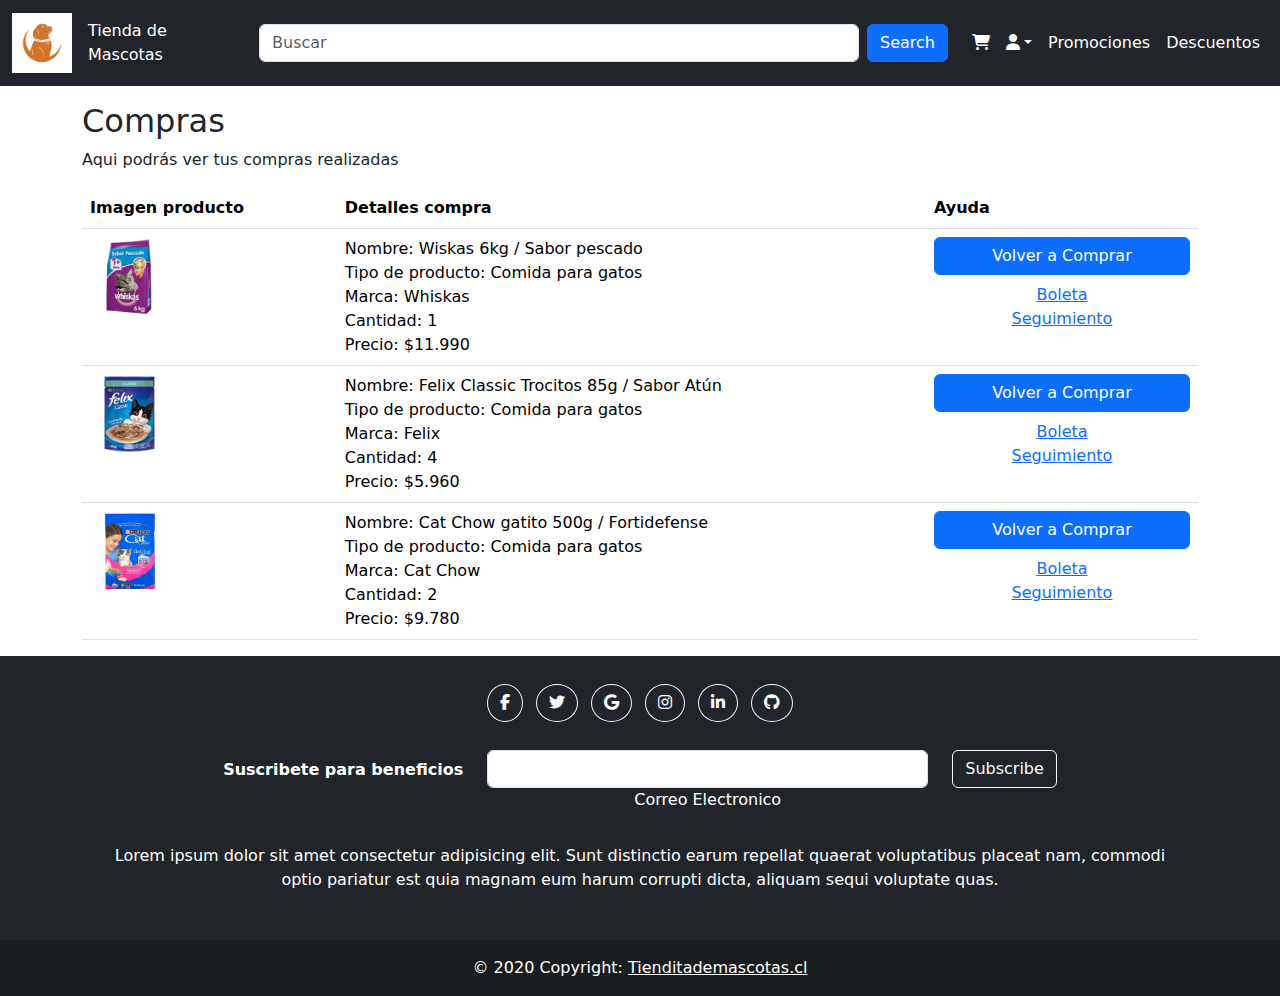
<file: Proyecto Semestral/compras.html>
<!DOCTYPE html>
<html lang="en">

<head>
    <meta charset="UTF-8">
    <meta http-equiv="X-UA-Compatible" content="IE=edge">
    <meta name="viewport" content="width=device-width, initial-scale=1.0">
    <link href="https://fonts.googleapis.com/icon?family=Material+Icons" rel="stylesheet">
    <!-- Latest compiled and minified CSS -->
    <link href="https://cdn.jsdelivr.net/npm/bootstrap@5.1.3/dist/css/bootstrap.min.css" rel="stylesheet">

    <!-- Latest compiled JavaScript -->
    <script src="https://cdn.jsdelivr.net/npm/bootstrap@5.1.3/dist/js/bootstrap.bundle.min.js"></script>

    <link rel="stylesheet" href="https://cdnjs.cloudflare.com/ajax/libs/font-awesome/6.1.1/css/all.min.css">
    <link rel="stylesheet" href="css/style.css">

    <title>Document</title>
</head>

<body>

    <nav class="navbar navbar-expand-sm navbar-dark bg-dark">
        <div class="container-fluid">
            <a class="navbar-brand" href="./logeado.html"><img src="img/pngtree-dog-moon-logo-png-image_847379.jpg"
                    alt="" width="60"></a>
            <button class="navbar-toggler" type="button" data-bs-toggle="collapse" data-bs-target="#mynavbar">
                <span class="navbar-toggler-icon"></span>
            </button>
            <span class="navbar-text text-white">Tienda de Mascotas</span>
            <ul class="nav m-3">
                <form class="d-flex">
                    <input class="form-control me-2" style="width: 600px;" type="text" placeholder="Buscar">
                    <button class="btn btn-primary" type="button">Search</button>
                </form>
            </ul>
            <div class="collapse navbar-collapse justify-content-end" id="mynavbar">

                <ul class="navbar-nav">
                    <li class="nav-item">
                        <a class="nav-link" href="./carrito.html"><i class="fa fa-cart-shopping"></i></a>
                    </li>
                    <li class="nav-item dropdown">
                        <a class="nav-link dropdown-toggle" href="#" role="button" data-bs-toggle="dropdown"><i
                                class="fa fa-user"></i></a>
                        <ul class="dropdown-menu">
                            <li><a class="dropdown-item" href="./compras.html">Compras</a></li>
                            <li><a class="dropdown-item" href="#asd">Suscripción</a></li>
                            <li><a class="dropdown-item" href="./index.html">Cerrar Sesión</a></li>
                        </ul>
                    </li>
                    <li class="nav-item ">
                        <a class="nav-link" href="javascript:void(0)">Promociones</a>
                    </li>
                    <li class="nav-item">
                        <a class="nav-link" href="javascript:void(0)">Descuentos</a>
                    </li>
                </ul>
            </div>
        </div>
    </nav>

    <div class="container mt-3">
        <h2>Compras</h2>
        <p>Aqui podrás ver tus compras realizadas</p>
        <table class="table table-hover">
            <thead>
                <tr>
                    <th>Imagen producto</th>
                    <th>Detalles compra</th>
                    <th>Ayuda</th>
                </tr>
            </thead>
            <tbody>
                <tr>
                    <td><img src="./img/comida whiskas.webp" alt="" width="80px"></td>
                    <td>Nombre: Wiskas 6kg / Sabor pescado <br> Tipo de producto: Comida para gatos <br> Marca: Whiskas
                        <br> Cantidad: 1 <br> Precio: $11.990
                    </td>
                    <td>
                        <div class="d-grid">
                            <button type="button" class="btn btn-primary btn-block">Volver a Comprar</button>
                        </div>
                        <div class="text-center m-2">
                            <a href="" data-bs-toggle="modal" data-bs-target="#boletaModal">Boleta</a> <br> <a href=""
                                data-bs-toggle="modal" data-bs-target="#seguiModal">Seguimiento</a>
                        </div>
                    </td>
                </tr>
                <tr>
                    <td><img src="./img/comida felix.webp" alt="" width="80px"></td>
                    <td>Nombre: Felix Classic Trocitos 85g / Sabor Atún <br> Tipo de producto: Comida para gatos <br>
                        Marca: Felix <br> Cantidad: 4 <br> Precio: $5.960
                    </td>
                    <td>
                        <div class="d-grid">
                            <button type="button" class="btn btn-primary btn-block">Volver a Comprar</button>
                        </div>
                        <div class="text-center m-2">
                            <a href="" data-bs-toggle="modal" data-bs-target="#boletaModal">Boleta</a> <br> <a href=""
                                data-bs-toggle="modal" data-bs-target="#seguiModal">Seguimiento</a>
                        </div>
                    </td>
                </tr>
                <tr>
                    <td><img src="./img/comida cat chow.jpg" alt="" width="80px"></td>
                    <td>Nombre: Cat Chow gatito 500g / Fortidefense <br> Tipo de producto: Comida para gatos <br> Marca:
                        Cat Chow <br> Cantidad: 2 <br> Precio: $9.780
                    </td>
                    <td>
                        <div class="d-grid">
                            <button type="button" class="btn btn-primary btn-block">Volver a Comprar</button>
                        </div>
                        <div class="text-center m-2">
                            <a href="" data-bs-toggle="modal" data-bs-target="#boletaModal">Boleta</a> <br>
                            <a href="" data-bs-toggle="modal" data-bs-target="#seguiModal">Seguimiento</a>
                        </div>
                    </td>
                </tr>
            </tbody>
        </table>
    </div>

    <div class="modal" tabindex="-1" id="seguiModal">
        <div class="modal-dialog modal-lg modal-dialog-centered">
            <div class="modal-content">
                <div class="modal-header">
                    <h4 class="modal-title">Seguimiento</h4>
                    <button type="button" class="btn-close" data-bs-dismiss="modal" aria-label="Close"></button>
                </div>
                <div class="modal-body">
                    <div class="container-fluid">
                        <h2>Tu producto Llegó el 9 de Abril</h2>
                        <hr>
                        <h6>Numero Seguimiento: #982312331</h6>
                        <div class="row justify-content-center">
                            <img src="./img/Pedido Realizado.png" alt="">
                        </div>
                        <br>
                        <div class="row">
                            <div class="col-sm-8">
                                <h6>Procesos:</h6>
                                <h6>- Tu producto esta en proceso de embalaje</h6>
                                <h6>- Tu producto fue recibido en la sucursal</h6>
                                <h6>- Tu producto esta en proceso de despacho</h6>
                                <h6>- Tu producto esta en transito</h6>
                                <h6>- Tu producto fue entregado y recibido en tu domicilio</h6>
                            </div>
                            <div class="col-sm-2 text-center">
                                <h6>Fecha</h6>
                                <h6>07/04/22</h6>
                                <h6>08/04/22</h6>
                                <h6>09/04/22</h6>
                                <h6>09/04/22</h6>
                                <h6>09/04/22</h6>
                            </div>
                            <div class="col-sm-2 text-center">
                                <h6>Hora</h6>
                                <h6>06:00 Hrs</h6>
                                <h6>13:55 Hrs</h6>
                                <h6>11:05 Hrs</h6>
                                <h6>13:55 Hrs</h6>
                                <h6>19:30 Hrs</h6>
                            </div>
                        </div>

                    </div>
                </div>
                <div class="modal-footer">
                    <button type="button" class="btn btn-primary">Cerrar</button>
                </div>
            </div>
        </div>
    </div>

    <div class="modal" tabindex="-1" id="boletaModal">
        <div class="modal-dialog modal-lg modal-dialog-centered">
            <div class="modal-content">
                <div class="modal-header">
                    <h4 class="modal-title">Boleta</h4>
                    <button type="button" class="btn-close" data-bs-dismiss="modal" aria-label="Close"></button>
                </div>
                <div class="modal-body">
                    <div class="container-fluid">
                        <h2>Wiskas 6Kg / Sabor pescado $11.990</h2>
                        <hr>
                        <h6>Numero Compra: #231121</h6>
                        <div class="row justify-content-center">
                            <div class="col-sm-7">
                                <img src="./img/comida whiskas.webp" alt="" width="400px">
                            </div>
                        </div>
                        <br>
                    </div>
                </div>
                <div class="modal-footer">
                    <button type="button" class="btn btn-primary">Cerrar</button>
                </div>
            </div>
        </div>
    </div>


    <!-- Footer -->
    <footer class="bg-dark text-center text-white" id="asd">
        <!-- Grid container -->
        <div class="container p-4">
            <!-- Section: Social media -->
            <section class="mb-4">
                <!-- Facebook -->
                <a class="btn btn-outline-light btn-floating m-1 rounded-circle" href="#!" role="button"><i
                        class="fab fa-facebook-f "></i></a>

                <!-- Twitter -->
                <a class="btn btn-outline-light btn-floating m-1 rounded-circle" href="#!" role="button"><i
                        class="fab fa-twitter"></i></a>

                <!-- Google -->
                <a class="btn btn-outline-light btn-floating m-1 rounded-circle" href="#!" role="button"><i
                        class="fab fa-google"></i></a>

                <!-- Instagram -->
                <a class="btn btn-outline-light btn-floating m-1 rounded-circle" href="#!" role="button"><i
                        class="fab fa-instagram"></i></a>

                <!-- Linkedin -->
                <a class="btn btn-outline-light btn-floating m-1 rounded-circle" href="#!" role="button"><i
                        class="fab fa-linkedin-in"></i></a>

                <!-- Github -->
                <a class="btn btn-outline-light btn-floating m-1 rounded-circle" href="#!" role="button"><i
                        class="fab fa-github"></i></a>
            </section>
            <!-- Section: Social media -->

            <!-- Section: Form -->
            <section class="">
                <form action="">
                    <!--Grid row-->
                    <div class="row d-flex justify-content-center">
                        <!--Grid column-->
                        <div class="col-auto">
                            <p class="pt-2">
                                <strong>Suscribete para beneficios</strong>
                            </p>
                        </div>
                        <!--Grid column-->

                        <!--Grid column-->
                        <div class="col-md-5 col-12">
                            <!-- Email input -->
                            <div class="form-outline form-white mb-4">
                                <input type="email" id="form5Example21" class="form-control" />
                                <label class="form-label" for="form5Example21">Correo Electronico</label>
                            </div>
                        </div>
                        <!--Grid column-->

                        <!--Grid column-->
                        <div class="col-auto">
                            <!-- Submit button -->
                            <button type="submit" class="btn btn-outline-light mb-4">
                                Subscribe
                            </button>
                        </div>
                        <!--Grid column-->
                    </div>
                    <!--Grid row-->
                </form>
            </section>
            <!-- Section: Form -->

            <!-- Section: Text -->
            <section class="mb-4">
                <p>
                    Lorem ipsum dolor sit amet consectetur adipisicing elit. Sunt distinctio earum
                    repellat quaerat voluptatibus placeat nam, commodi optio pariatur est quia magnam
                    eum harum corrupti dicta, aliquam sequi voluptate quas.
                </p>
            </section>
            <!-- Section: Text -->

            <!-- Section: Links -->
            <section class="">

            </section>
            <!-- Section: Links -->
        </div>
        <!-- Grid container -->

        <!-- Copyright -->
        <div class="text-center p-3" style="background-color: rgba(0, 0, 0, 0.2);">
            © 2020 Copyright:
            <a class="text-white" href="#">Tienditademascotas.cl</a>
        </div>
        <!-- Copyright -->
    </footer>
    <!-- Footer -->

</body>

</html>
</file>
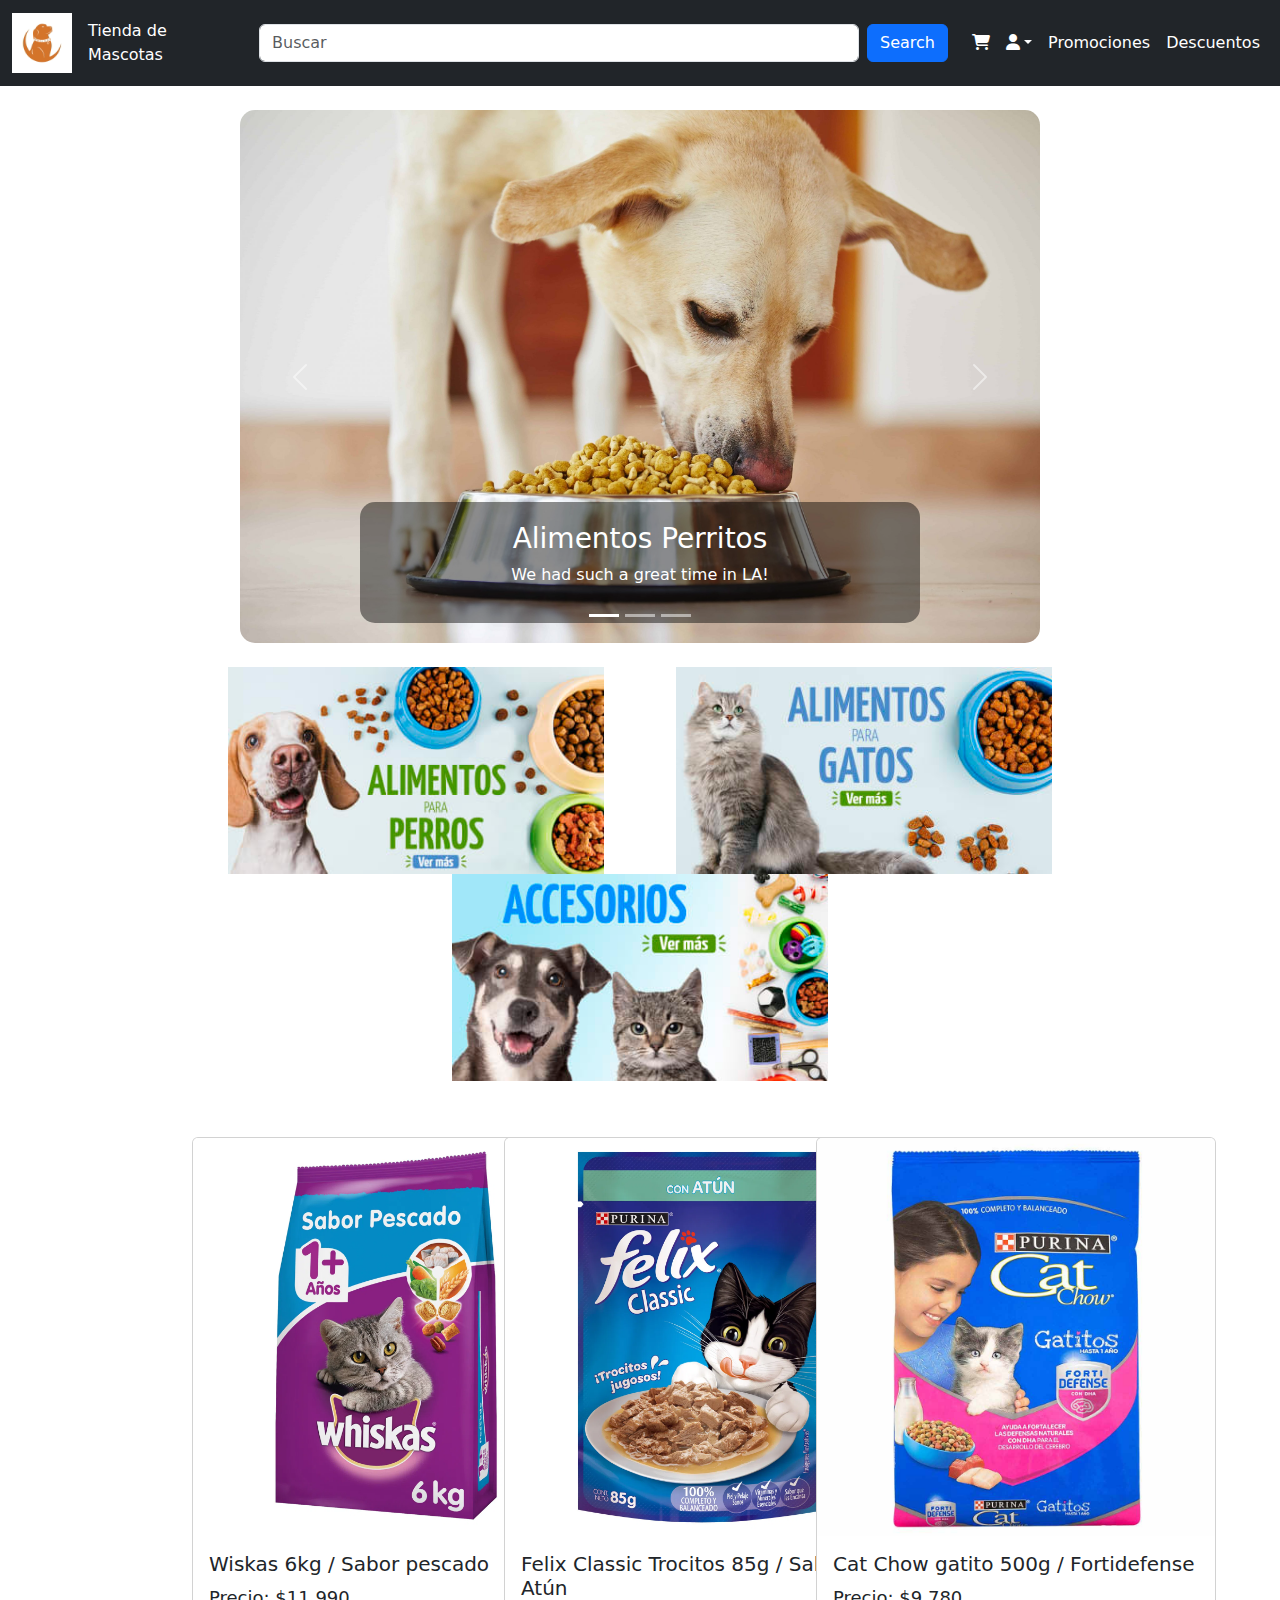
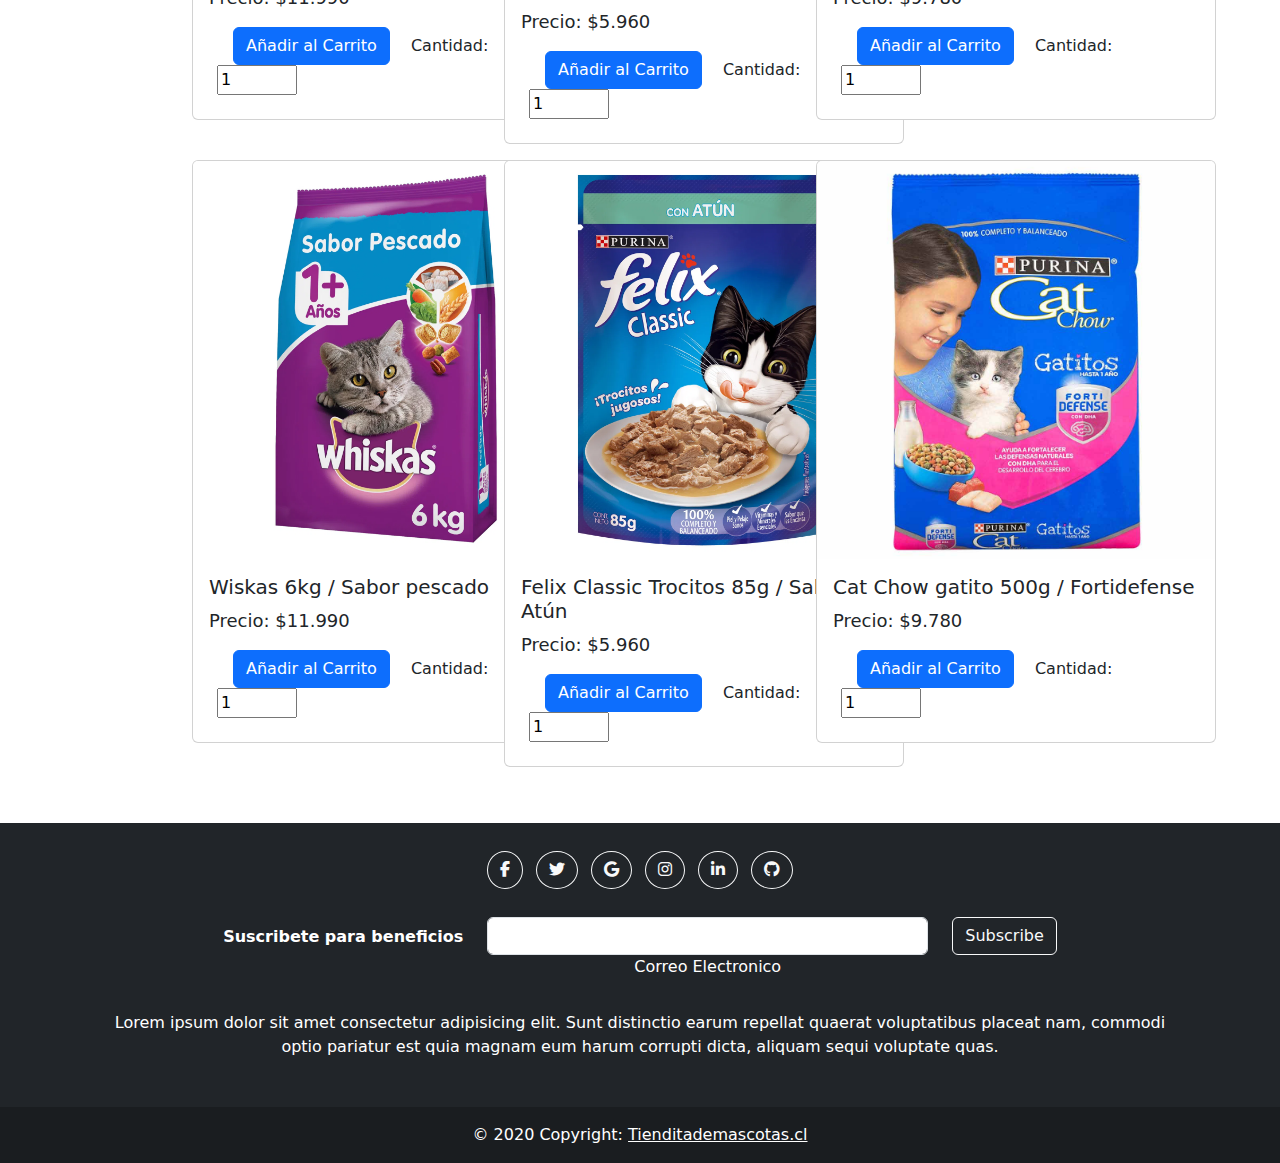
<file: Proyecto Semestral/logeado.html>
<!DOCTYPE html>
<html lang="en">

<head>
    <meta charset="UTF-8">
    <meta http-equiv="X-UA-Compatible" content="IE=edge">
    <meta name="viewport" content="width=device-width, initial-scale=1.0">
    <link href="https://fonts.googleapis.com/icon?family=Material+Icons" rel="stylesheet">
    <!-- Latest compiled and minified CSS -->
    <link href="https://cdn.jsdelivr.net/npm/bootstrap@5.1.3/dist/css/bootstrap.min.css" rel="stylesheet">

    <!-- Latest compiled JavaScript -->
    <script src="https://cdn.jsdelivr.net/npm/bootstrap@5.1.3/dist/js/bootstrap.bundle.min.js"></script>

    <link rel="stylesheet" href="https://cdnjs.cloudflare.com/ajax/libs/font-awesome/6.1.1/css/all.min.css">
    <link rel="stylesheet" href="css/style.css">

    <title>Document</title>
</head>

<body>

    <nav class="navbar navbar-expand-sm navbar-dark bg-dark">
        <div class="container-fluid">
            <a class="navbar-brand" href="./logeado.html"><img src="img/pngtree-dog-moon-logo-png-image_847379.jpg"
                    alt="" width="60"></a>
            <button class="navbar-toggler" type="button" data-bs-toggle="collapse" data-bs-target="#mynavbar">
                <span class="navbar-toggler-icon"></span>
            </button>
            <span class="navbar-text text-white">Tienda de Mascotas</span>
            <ul class="nav m-3">
                <form class="d-flex">
                    <input class="form-control me-2" style="width: 600px;" type="text" placeholder="Buscar">
                    <button class="btn btn-primary" type="button">Search</button>
                </form>
            </ul>
            <div class="collapse navbar-collapse justify-content-end" id="mynavbar">

                <ul class="navbar-nav">
                    <li class="nav-item">
                        <a class="nav-link" href="./carrito.html"><i class="fa fa-cart-shopping"></i></a>
                    </li>
                    <li class="nav-item dropdown">
                        <a class="nav-link dropdown-toggle" href="#" role="button" data-bs-toggle="dropdown"><i
                            class="fa fa-user"></i></a>
                        <ul class="dropdown-menu">
                            <li><a class="dropdown-item" href="./compras.html">Compras</a></li>
                            <li><a class="dropdown-item" href="#asd">Suscripción</a></li>
                            <li><a class="dropdown-item" href="./index.html">Cerrar Sesión</a></li>
                        </ul>
                    </li>
                    <li class="nav-item ">
                        <a class="nav-link" href="javascript:void(0)" data-bs-toggle="modal" data-bs-target="#promocionesModal">Promociones</a>
                    </li>
                    <li class="nav-item">
                        <a class="nav-link" href="javascript:void(0)" data-bs-toggle="modal" data-bs-target="#descuentosModal">Descuentos</a>
                    </li>
                </ul>
            </div>
        </div>
    </nav>

    <!-- Carousel -->
    <div id="demo" class="carousel slide mx-auto m-4" style="width: 800px;" data-bs-ride="carousel">

        <!-- Indicators/dots -->
        <div class="carousel-indicators">
            <button type="button" data-bs-target="#demo" data-bs-slide-to="0" class="active"></button>
            <button type="button" data-bs-target="#demo" data-bs-slide-to="1"></button>
            <button type="button" data-bs-target="#demo" data-bs-slide-to="2"></button>
        </div>

        <!-- The slideshow/carousel -->
        <div class="carousel-inner redondeo-img">
            <div class="carousel-item active">
                <img src="img/corousel img2.jpg" alt="" class="d-block w-100">
                <div class="carousel-caption text-white fondo-texto">
                    <h3>Alimentos Perritos</h3>
                    <p>We had such a great time in LA!</p>
                </div>
            </div>
            <div class="carousel-item">
                <img src="img/corousel img3.jpg" alt="Chicago" class="d-block w-100">
                <div class="carousel-caption text-white fondo-texto">
                    <h3>Alimentos Gatitos</h3>
                    <p>We had such a great time in LA!</p>
                </div>
            </div>
            <div class="carousel-item">
                <img src="img/corousel img4.jpg" alt="New York" class="d-block w-100">
                <div class="carousel-caption text-white fondo-texto">
                    <h3>Accesorios</h3>
                    <p>We had such a great time in LA!</p>
                </div>
            </div>
        </div>


        <!-- Left and right controls/icons -->
        <button class="carousel-control-prev" type="button" data-bs-target="#demo" data-bs-slide="prev">
            <span class="carousel-control-prev-icon"></span>
        </button>
        <button class="carousel-control-next" type="button" data-bs-target="#demo" data-bs-slide="next">
            <span class="carousel-control-next-icon"></span>
        </button>
    </div>

    <div class="row justify-content-center m-4">
        <div class="nav-item mx-4" style="width:400px">
            <img class="card-img-top" src="img/card1.jpg" alt="Card image">
        </div>
        <div class="nav-item mx-4" style="width:400px">
            <img class="card-img-top" src="img/card2.jpg" alt="Card image">
        </div>
        <div class="nav-item mx-4" style="width:400px">
            <img class="card-img-top" src="img/card3.jpg" alt="Card image">
        </div>
    </div>

    <div class="row m-5 justify-content-center">
        <div class="col-sm-3 m-2">
            <div class="card" style="width:400px">
                <img class="card-img-top" src="img/comida whiskas.webp" alt="Card image">
                <div class="card-body">
                    <h5 class="card-title">Wiskas 6kg / Sabor pescado</h5>
                    <p class="card-text texto-precio">Precio: $11.990</p>
                    <p class="m-2"><a href="#" class="btn btn-primary mx-3">Añadir al Carrito</a> Cantidad: <input type="number" class="count" style="width: 80px;" name="qty" value="1"></p>
                </div>
            </div>
        </div>
        <div class="col-sm-3 m-2">
            <div class="card" style="width:400px">
                <img class="card-img-top" src="img/comida felix.webp" alt="Card image">
                <div class="card-body">
                    <h5 class="card-title">Felix Classic Trocitos 85g / Sabor Atún</h5>
                    <p class="card-text texto-precio">Precio: $5.960</p>
                    <p class="m-2"><a href="#" class="btn btn-primary mx-3">Añadir al Carrito</a> Cantidad: <input type="number" class="count" style="width: 80px;" name="qty" value="1"></p>
                </div>
            </div>
        </div>
        <div class="col-sm-3 m-2">
            <div class="card" style="width:400px">
                <img class="card-img-top" src="img/comida cat chow.jpg" alt="Card image">
                <div class="card-body">
                    <h5 class="card-title">Cat Chow gatito 500g / Fortidefense</h5>
                    <p class="card-text texto-precio">Precio: $9.780</p>
                    <p class="m-2"><a href="#" class="btn btn-primary mx-3">Añadir al Carrito</a> Cantidad: <input type="number" class="count" style="width: 80px;" name="qty" value="1"></p>
                </div>
            </div>
        </div>
        <div class="col-sm-3 m-2">
            <div class="card" style="width:400px">
                <img class="card-img-top" src="img/comida whiskas.webp" alt="Card image">
                <div class="card-body">
                    <h5 class="card-title">Wiskas 6kg / Sabor pescado</h5>
                    <p class="card-text texto-precio">Precio: $11.990</p>
                    <p class="m-2"><a href="#" class="btn btn-primary mx-3">Añadir al Carrito</a> Cantidad: <input type="number" class="count" style="width: 80px;" name="qty" value="1"></p>
                </div>
            </div>
        </div>
        <div class="col-sm-3 m-2">
            <div class="card" style="width:400px">
                <img class="card-img-top" src="img/comida felix.webp" alt="Card image">
                <div class="card-body">
                    <h5 class="card-title">Felix Classic Trocitos 85g / Sabor Atún</h5>
                    <p class="card-text texto-precio">Precio: $5.960</p>
                    <p class="m-2"><a href="#" class="btn btn-primary mx-3">Añadir al Carrito</a> Cantidad: <input type="number" class="count" style="width: 80px;" name="qty" value="1"></p>
                </div>
            </div>
        </div>
        <div class="col-sm-3 m-2">
            <div class="card" style="width:400px">
                <img class="card-img-top" src="img/comida cat chow.jpg" alt="Card image">
                <div class="card-body">
                    <h5 class="card-title">Cat Chow gatito 500g / Fortidefense</h5>
                    <p class="card-text texto-precio">Precio: $9.780</p>
                    <p class="m-2"><a href="#" class="btn btn-primary mx-3">Añadir al Carrito</a> Cantidad: <input type="number" class="count" style="width: 80px;" name="qty" value="1"></p>
                </div>
            </div>
        </div>
    </div>

    <div class="modal" tabindex="-1" id="descuentosModal">
        <div class="modal-dialog modal-lg modal-dialog-centered">
            <div class="modal-content">
                <div class="modal-header">
                    <h4 class="modal-title">Descuentos</h4>
                    <button type="button" class="btn-close" data-bs-dismiss="modal" aria-label="Close"></button>
                </div>
                <div class="modal-body">
                    <div class="container-fluid justify-content-center">
                        <img src="./img/cupones_descuento.jpg" alt="" width="600px">
                    </div>
                </div>
                <div class="modal-footer">
                    <button type="button" class="btn btn-primary">Cerrar</button>
                </div>
            </div>
        </div>
    </div>

    <div class="modal" tabindex="-1" id="promocionesModal">
        <div class="modal-dialog modal-lg modal-dialog-centered">
            <div class="modal-content">
                <div class="modal-header">
                    <h4 class="modal-title">Descuentos</h4>
                    <button type="button" class="btn-close" data-bs-dismiss="modal" aria-label="Close"></button>
                </div>
                <div class="modal-body">
                    <div class="container-fluid justify-content-center">
                        <img src="./img/promociones.png" alt="" width="600px">
                    </div>
                </div>
                <div class="modal-footer">
                    <button type="button" class="btn btn-primary">Cerrar</button>
                </div>
            </div>
        </div>
    </div>

    <!-- Footer -->
    <footer class="bg-dark text-center text-white" id="asd">
        <!-- Grid container -->
        <div class="container p-4">
            <!-- Section: Social media -->
            <section class="mb-4">
                <!-- Facebook -->
                <a class="btn btn-outline-light btn-floating m-1 rounded-circle" href="#!" role="button"><i
                        class="fab fa-facebook-f "></i></a>

                <!-- Twitter -->
                <a class="btn btn-outline-light btn-floating m-1 rounded-circle" href="#!" role="button"><i
                        class="fab fa-twitter"></i></a>

                <!-- Google -->
                <a class="btn btn-outline-light btn-floating m-1 rounded-circle" href="#!" role="button"><i
                        class="fab fa-google"></i></a>

                <!-- Instagram -->
                <a class="btn btn-outline-light btn-floating m-1 rounded-circle" href="#!" role="button"><i
                        class="fab fa-instagram"></i></a>

                <!-- Linkedin -->
                <a class="btn btn-outline-light btn-floating m-1 rounded-circle" href="#!" role="button"><i
                        class="fab fa-linkedin-in"></i></a>

                <!-- Github -->
                <a class="btn btn-outline-light btn-floating m-1 rounded-circle" href="#!" role="button"><i
                        class="fab fa-github"></i></a>
            </section>
            <!-- Section: Social media -->

            <!-- Section: Form -->
            <section class="">
                <form action="">
                    <!--Grid row-->
                    <div class="row d-flex justify-content-center">
                        <!--Grid column-->
                        <div class="col-auto">
                            <p class="pt-2">
                                <strong>Suscribete para beneficios</strong>
                            </p>
                        </div>
                        <!--Grid column-->

                        <!--Grid column-->
                        <div class="col-md-5 col-12">
                            <!-- Email input -->
                            <div class="form-outline form-white mb-4">
                                <input type="email" id="form5Example21" class="form-control" />
                                <label class="form-label" for="form5Example21">Correo Electronico</label>
                            </div>
                        </div>
                        <!--Grid column-->

                        <!--Grid column-->
                        <div class="col-auto">
                            <!-- Submit button -->
                            <button type="submit" class="btn btn-outline-light mb-4">
                                Subscribe
                            </button>
                        </div>
                        <!--Grid column-->
                    </div>
                    <!--Grid row-->
                </form>
            </section>
            <!-- Section: Form -->

            <!-- Section: Text -->
            <section class="mb-4">
                <p>
                    Lorem ipsum dolor sit amet consectetur adipisicing elit. Sunt distinctio earum
                    repellat quaerat voluptatibus placeat nam, commodi optio pariatur est quia magnam
                    eum harum corrupti dicta, aliquam sequi voluptate quas.
                </p>
            </section>
            <!-- Section: Text -->

            <!-- Section: Links -->
            <section class="">

            </section>
            <!-- Section: Links -->
        </div>
        <!-- Grid container -->

        <!-- Copyright -->
        <div class="text-center p-3" style="background-color: rgba(0, 0, 0, 0.2);">
            © 2020 Copyright:
            <a class="text-white" href="#">Tienditademascotas.cl</a>
        </div>
        <!-- Copyright -->
    </footer>
    <!-- Footer -->

</body>

</html>
</file>
<file: css/style.css>
.nav-link:hover {
    background-color: grey;
    color: white;
}

.nav-link{
    color: white;
}

html {
    scroll-behavior: smooth;
}

.fondo-texto{
    background-color: rgba(0, 0, 0, 0.447);
    border-radius: 15px;
}

.redondeo-img{
    border-radius: 15px;
}

.texto-precio{
    font-size: 18px;
}

.avatar {
    width: 100px;
    height: 100px;
    border-radius: 50%;
}

.avatar2 {
    width: 80px;
    height: 80px;
    border-radius: 50%;
}

.redondear-icono {
    width: 50px;
    height: 50px;
    border-radius: 50%;
}

.fondo-suscri{
    background-image: url(/img/fondo\ mascotas.jpg);
    background-size: contain;
}
</file>
<file: Proyecto Semestral/css/style.css>
.nav-link:hover {
    background-color: grey;
    color: white;
}

.nav-link{
    color: white;
}

html {
    scroll-behavior: smooth;
}

.fondo-texto{
    background-color: rgba(0, 0, 0, 0.447);
    border-radius: 15px;
}

.redondeo-img{
    border-radius: 15px;
}

.texto-precio{
    font-size: 18px;
}
</file>
